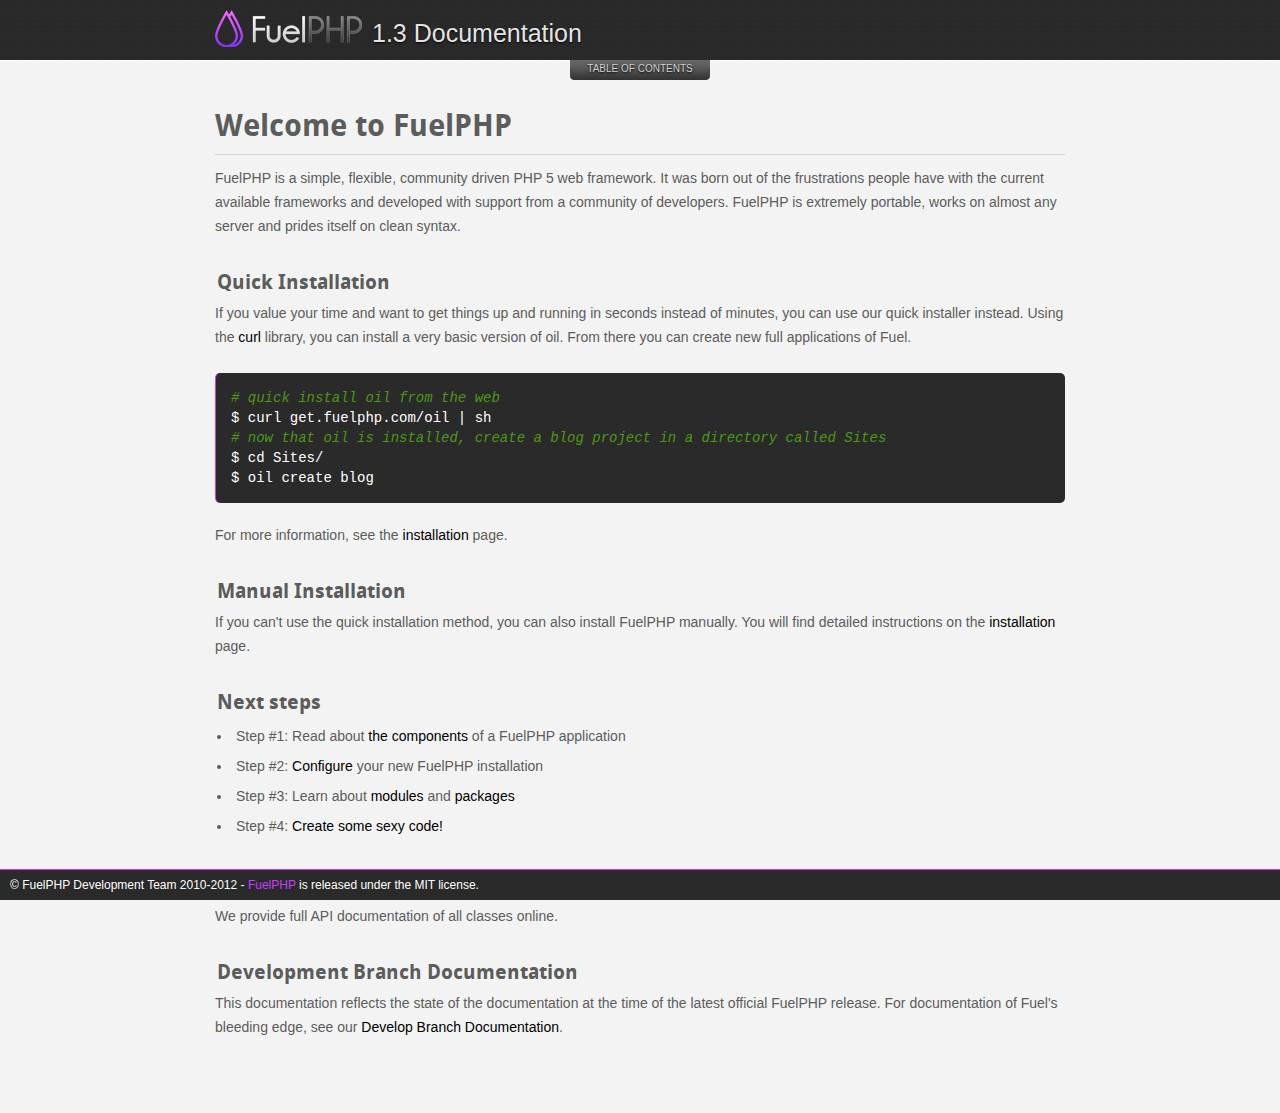
<file: docs/index.html>
<!doctype html>
<html lang="en">
<head>
	<meta charset="UTF-8">
	<meta name="viewport" content="width=device-width, initial-scale=1.0">
	<link rel="stylesheet" href="./assets/css/combined.css">
	<link rel="shortcut icon" href="./favicon.ico" />
 	<script src="http://www.google.com/jsapi" type="text/javascript"></script>
	<script type="text/javascript">
		var path = './';
	</script>
	<script src="./assets/js/combined.js"></script>
	<title>FuelPHP Documentation</title>
</head>
<body>
	<div id="container">
		<header id="header">
			<div class="table">
				<h1>
					<strong>FuelPHP, a PHP 5.3 Framework</strong>
					Documentation
				</h1>

				<form id="google_search">
					<p>
						<span id="search_clear">&nbsp;</span>
						<input type="submit" name="search_submit" id="search_submit" value="search" />
						<input type="text" value="" id="search_input" name="search_input" />
					</p>
				</form>
			</div>
			<nav>

				<div class="clear"></div>
			</nav>
			<a href="#" id="toc_handle">table of contents</a>
			<div class="clear"></div>
		</header>

		<div id="cse">
			<div id="cse_point"></div>
			<div id="cse_content"></div>
		</div>

		<div id="main">

			<h2>Welcome to FuelPHP</h2>

			<p>
				FuelPHP is a simple, flexible, community driven PHP 5 web framework. It was born out of the frustrations people have with the current available frameworks and developed
				with support from a community of developers. FuelPHP is extremely portable, works on almost any server and prides itself on clean syntax.
			</p>

			<h3 id="quick_install">Quick Installation</h3>

			<p>If you value your time and want to get things up and running in seconds instead of minutes, you can use our quick installer instead. Using the <a href="http://en.wikipedia.org/wiki/CURL">curl</a> library, you can install a very basic version of oil. From there you can create new full applications of Fuel.</p>

			<pre class="cli"><code># quick install oil from the web
$ curl get.fuelphp.com/oil | sh
# now that oil is installed, create a blog project in a directory called Sites
$ cd Sites/
$ oil create blog</code></pre>

			<p>
				For more information, see the <a href="installation/instructions.html#command">installation</a> page.
			</p>

			<h3 id="manual_install">Manual Installation</h3>

			<p>
				If you can't use the quick installation method, you can also install FuelPHP manually.
				You  will find detailed instructions on the <a href="installation/instructions.html#manual">installation</a> page.
			</p>

			<h3 id="next_steps">Next steps</h3>

			<ul>
				<li>Step #1: Read about <a href="general/mvc.html">the components</a> of a FuelPHP application</li>
				<li>Step #2: <a href="general/configuration.html">Configure</a> your new FuelPHP installation</li>
				<li>Step #3: Learn about <a href="general/modules.html">modules</a> and <a href="general/packages.html">packages</a></li>
				<li>Step #4: <a href="general/controllers/base.html">Create some sexy code!</a></li>
			</ul>

			<h3 id="api_docs">Class API Documentation</h3>

			<p>
				We provide full API documentation of all classes online.
			</p>

			<h3 id="dev_docs">Development Branch Documentation</h3>

			<p>
				This documentation reflects the state of the documentation at the time of the latest official FuelPHP release.
				For documentation of Fuel's bleeding edge, see our <a href="http://www.fuelphp.com/dev-docs">Develop Branch Documentation</a>.
			</p>

		</div>

		<footer>
			<p>
				&copy; FuelPHP Development Team 2010-2012 - <a href="http://fuelphp.com">FuelPHP</a> is released under the MIT license.
			</p>
		</footer>
	</div>
</body>
</html>
</file>
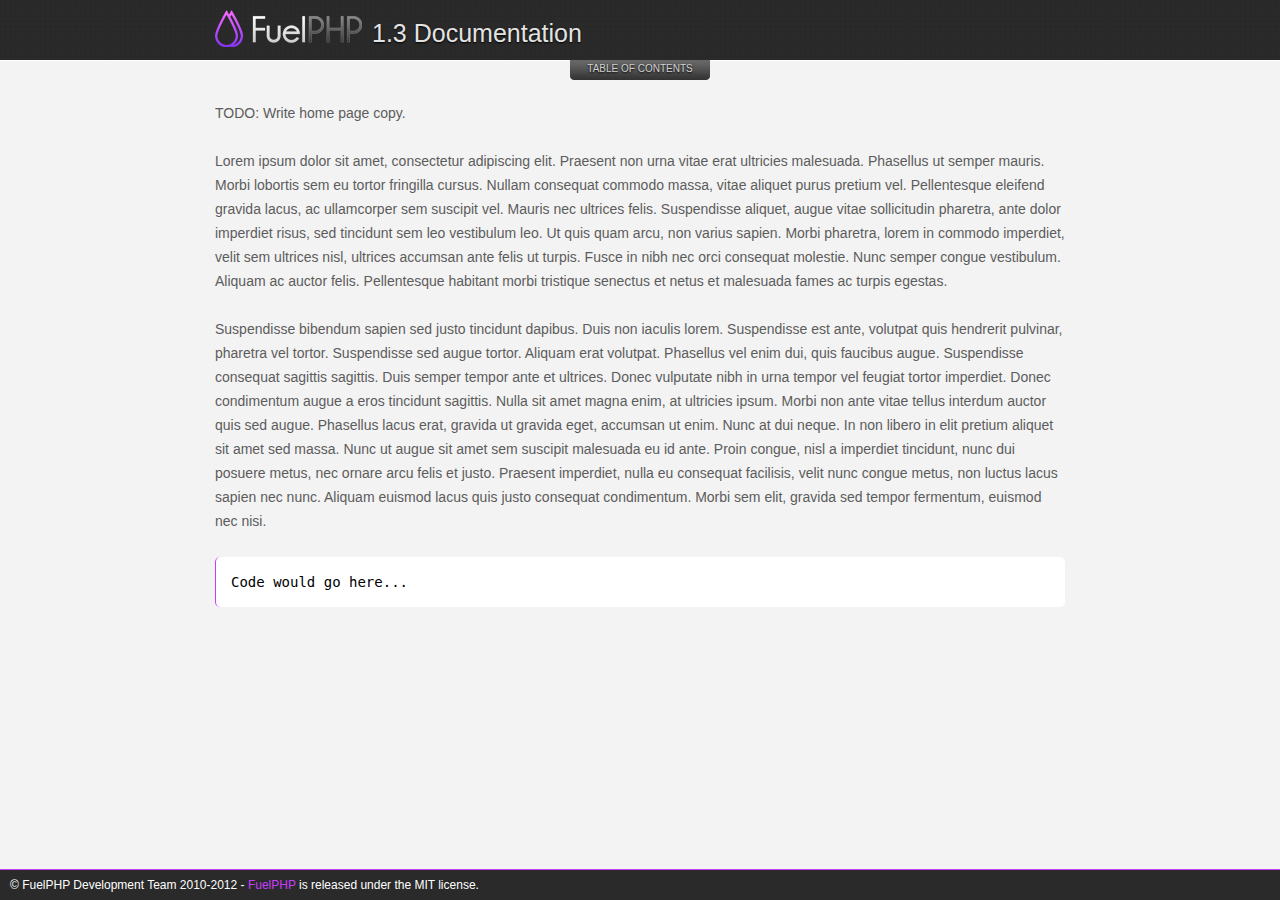
<file: docs/templates/index.html>
<!doctype html>
<html lang="en">
<head>
	<meta charset="UTF-8">
	<meta name="viewport" content="width=device-width, initial-scale=1.0">
	<link rel="stylesheet" href="./../assets/css/combined.css">
	<link rel="shortcut icon" href="./../favicon.ico" />
	<script src="http://www.google.com/jsapi" type="text/javascript"></script>
	<script type="text/javascript">
		var path = './../';
	</script>
	<script src="./../assets/js/combined.js"></script>
	<title>Template - FuelPHP Documentation</title>
</head>
<body>
	<div id="container">
		<header id="header">
			<div class="table">
				<h1>
					<strong>FuelPHP, a PHP 5.3 Framework</strong>
					Documentation
				</h1>

				<form id="google_search">
					<p>
						<span id="search_clear">&nbsp;</span>
						<input type="submit" name="search_submit" id="search_submit" value="search" />
						<input type="text" value="" id="search_input" name="search_input" />
					</p>
				</form>
			</div>
			<nav>

				<div class="clear"></div>
			</nav>
			<a href="#" id="toc_handle">table of contents</a>
			<div class="clear"></div>
		</header>

		<div id="cse">
			<div id="cse_point"></div>
			<div id="cse_content"></div>
		</div>

		<div id="main">

			<p>TODO: Write home page copy.</p>

			<p>Lorem ipsum dolor sit amet, consectetur adipiscing elit. Praesent non urna vitae erat ultricies malesuada. Phasellus ut semper mauris. Morbi lobortis sem eu tortor fringilla cursus. Nullam consequat commodo massa, vitae aliquet purus pretium vel. Pellentesque eleifend gravida lacus, ac ullamcorper sem suscipit vel. Mauris nec ultrices felis. Suspendisse aliquet, augue vitae sollicitudin pharetra, ante dolor imperdiet risus, sed tincidunt sem leo vestibulum leo. Ut quis quam arcu, non varius sapien. Morbi pharetra, lorem in commodo imperdiet, velit sem ultrices nisl, ultrices accumsan ante felis ut turpis. Fusce in nibh nec orci consequat molestie. Nunc semper congue vestibulum. Aliquam ac auctor felis. Pellentesque habitant morbi tristique senectus et netus et malesuada fames ac turpis egestas.</p>

			<p>Suspendisse bibendum sapien sed justo tincidunt dapibus. Duis non iaculis lorem. Suspendisse est ante, volutpat quis hendrerit pulvinar, pharetra vel tortor. Suspendisse sed augue tortor. Aliquam erat volutpat. Phasellus vel enim dui, quis faucibus augue. Suspendisse consequat sagittis sagittis. Duis semper tempor ante et ultrices. Donec vulputate nibh in urna tempor vel feugiat tortor imperdiet. Donec condimentum augue a eros tincidunt sagittis. Nulla sit amet magna enim, at ultricies ipsum. Morbi non ante vitae tellus interdum auctor quis sed augue. Phasellus lacus erat, gravida ut gravida eget, accumsan ut enim. Nunc at dui neque. In non libero in elit pretium aliquet sit amet sed massa. Nunc ut augue sit amet sem suscipit malesuada eu id ante. Proin congue, nisl a imperdiet tincidunt, nunc dui posuere metus, nec ornare arcu felis et justo. Praesent imperdiet, nulla eu consequat facilisis, velit nunc congue metus, non luctus lacus sapien nec nunc. Aliquam euismod lacus quis justo consequat condimentum. Morbi sem elit, gravida sed tempor fermentum, euismod nec nisi.</p>

			<pre><code>Code would go here...</code></pre>

		</div>

		<footer>
			<p>
				&copy; FuelPHP Development Team 2010-2012 - <a href="http://fuelphp.com">FuelPHP</a> is released under the MIT license.
			</p>
		</footer>
	</div>
</body>
</html>
</file>
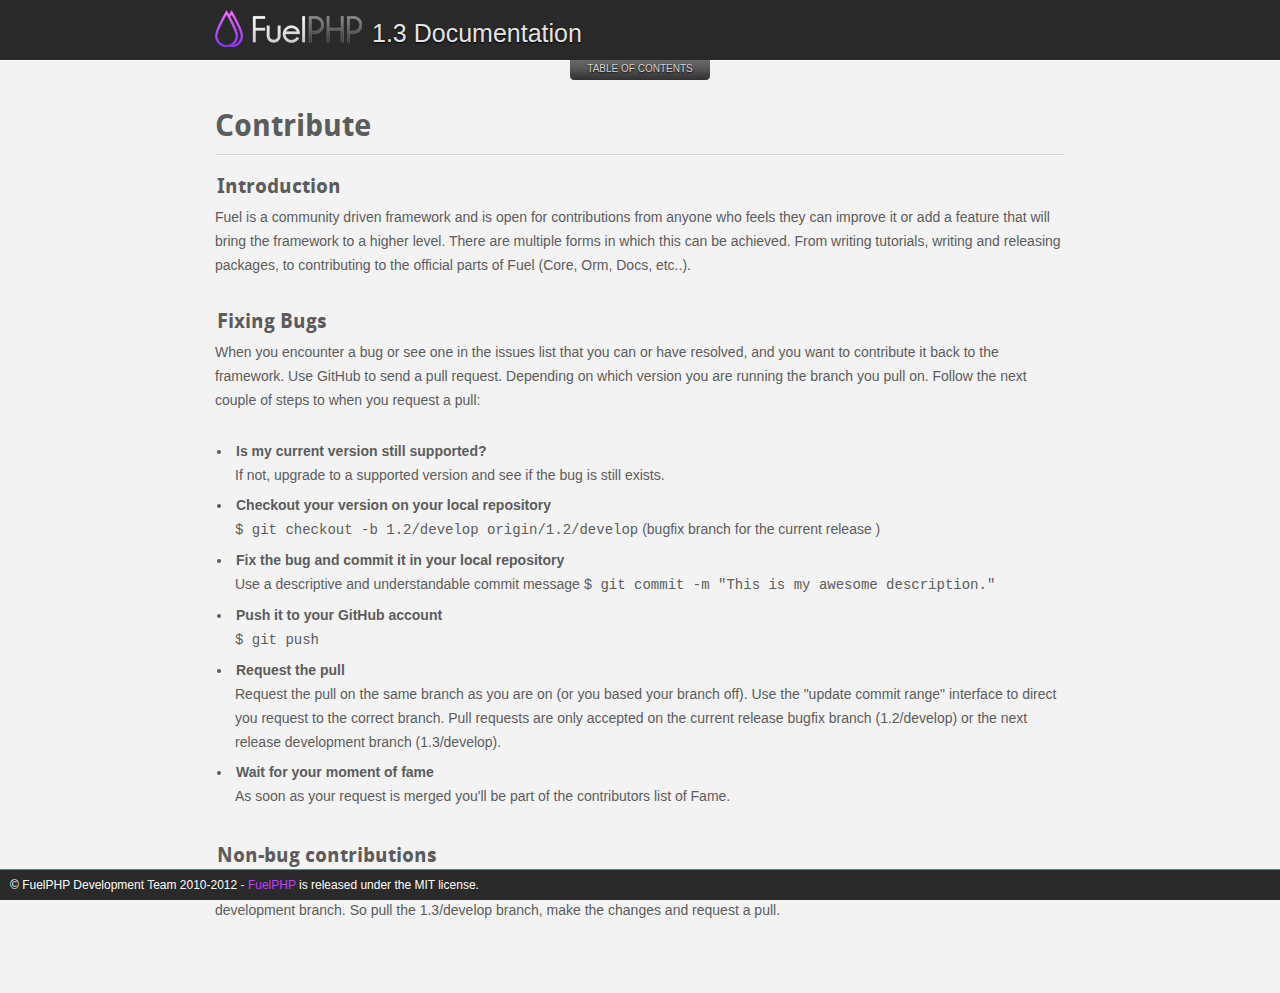
<file: docs/contribute.html>
<!doctype html>
<html lang="en">
<head>
	<meta charset="UTF-8">
	<meta name="viewport" content="width=device-width, initial-scale=1.0">
	<link rel="stylesheet" href="./assets/css/combined.css">
	<link rel="shortcut icon" href="./favicon.ico" />
	<script src="http://www.google.com/jsapi" type="text/javascript"></script>
	<script type="text/javascript">
		var path = './';
	</script>
	<script src="./assets/js/combined.js"></script>
	<title>Contribute - FuelPHP Documentation</title>
</head>
<body>
	<div id="container">
		<header id="header">
			<div class="table">
				<h1>
					<strong>FuelPHP, a PHP 5.3 Framework</strong>
					Documentation
				</h1>

				<form id="google_search">
					<p>
						<span id="search_clear">&nbsp;</span>
						<input type="submit" name="search_submit" id="search_submit" value="search" />
						<input type="text" value="" id="search_input" name="search_input" />
					</p>
				</form>
			</div>
			<nav>

				<div class="clear"></div>
			</nav>
			<a href="#" id="toc_handle">table of contents</a>
			<div class="clear"></div>
		</header>

		<div id="cse">
			<div id="cse_point"></div>
			<div id="cse_content"></div>
		</div>

		<div id="main">

			<h2>Contribute</h2>

			<h3 id="introduction">Introduction</h3>

			<p>
				Fuel is a community driven framework and is open for contributions from anyone who feels they
				can improve it or add a feature that will bring the framework to a higher level. There
				are multiple forms in which this can be achieved. From writing tutorials, writing and
				releasing packages, to contributing to the official parts of Fuel (Core, Orm, Docs, etc..).
			</p>

			<h3 id="fixing_bugs">Fixing Bugs</h3>

			<p>
				When you encounter a bug or see one in the issues list that you can or have resolved,
				and you want to contribute it back to the framework. Use GitHub to send a pull request.
				Depending on which version you are running the branch you pull on. Follow the next couple
				of steps to when you request a pull:
			</p>

			<ul>
				<li>
					<strong>Is my current version still supported?</strong><br/>
					If not, upgrade to a supported version and see if the bug is still exists.
				</li>
				<li>
					<strong>Checkout your version on your local repository</strong><br/>
					<code class="cli">$ git checkout -b 1.2/develop origin/1.2/develop</code> (bugfix branch for the current release )
				</li>
				<li>
					<strong>Fix the bug and commit it in your local repository</strong><br/>
					Use a descriptive and understandable commit message
					<code class="cli">$ git commit -m "This is my awesome description."</code>
				</li>
				<li>
					<strong>Push it to your GitHub account</strong><br/>
					<code class="cli">$ git push</code>
				</li>
				<li>
					<strong>Request the pull</strong><br/>
					Request the pull on the same branch as you are on (or you based your branch off).
					Use the "update commit range" interface to direct you request to the correct branch.
					Pull requests are only accepted on the current release bugfix branch (1.2/develop) or the next release development branch (1.3/develop).
				</li>
				<li>
					<strong>Wait for your moment of fame</strong><br/>
					As soon as your request is merged you'll be part of the contributors list of Fame.
				</li>
			</ul>

			<h3 id="enhancements">Non-bug contributions</h3>

			<p>
				Non-bug contributions are new features, optimizations and all other alterations. All of these request must be made on the
				latest development branch. So pull the 1.3/develop branch, make the changes and request a pull.
			</p>

		</div>

		<footer>
			<p>
				&copy; FuelPHP Development Team 2010-2012 - <a href="http://fuelphp.com">FuelPHP</a> is released under the MIT license.
			</p>
		</footer>
	</div>
</body>
</html>
</file>
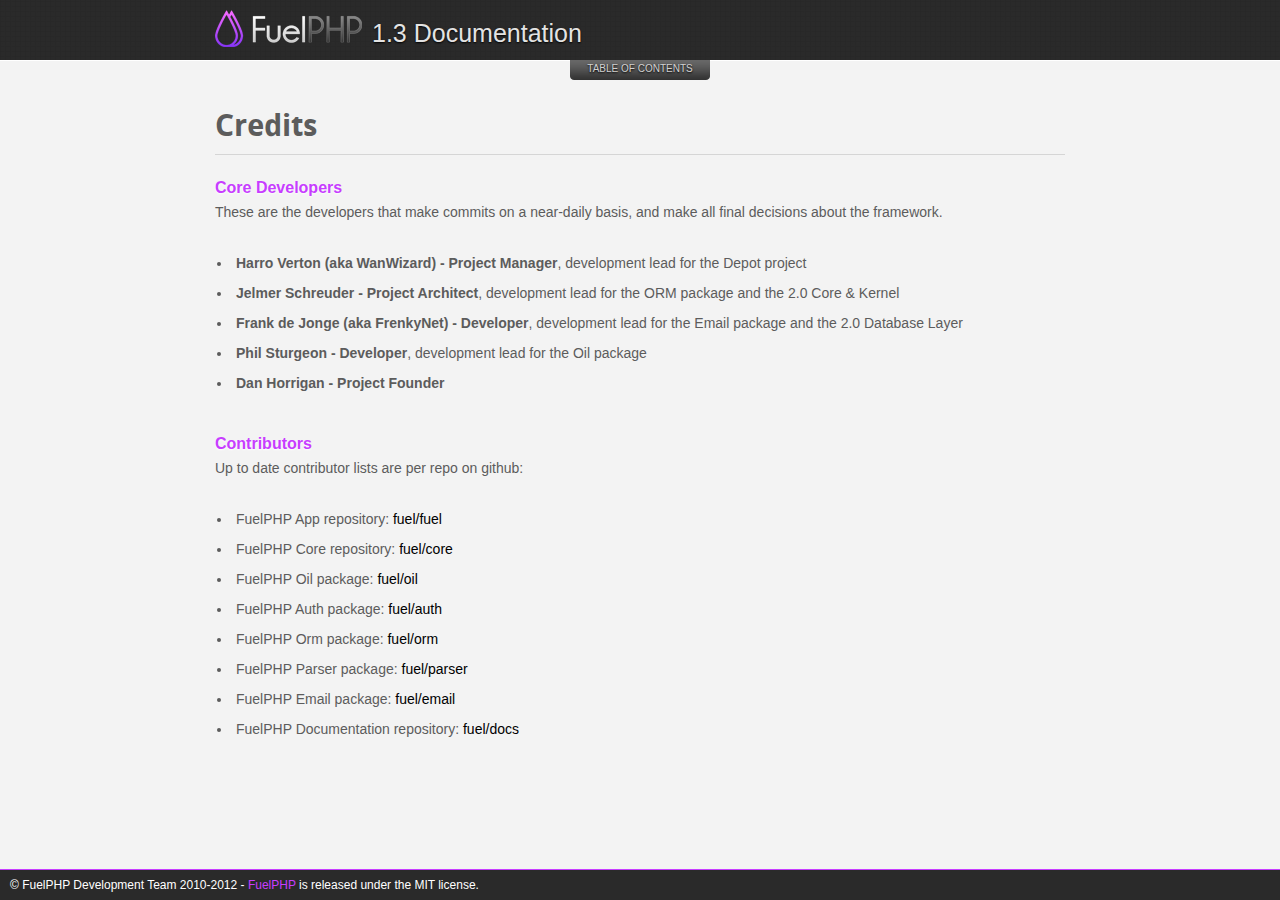
<file: docs/credits.html>
<!doctype html>
<html lang="en">
<head>
	<meta charset="UTF-8">
	<meta name="viewport" content="width=device-width, initial-scale=1.0">
	<link rel="stylesheet" href="./assets/css/combined.css">
	<link rel="shortcut icon" href="./favicon.ico" />
	<script src="http://www.google.com/jsapi" type="text/javascript"></script>
	<script type="text/javascript">
		var path = './';
	</script>
	<script src="./assets/js/combined.js"></script>
	<title>Credits - FuelPHP Documentation</title>
</head>
<body>
	<div id="container">
		<header id="header">
			<div class="table">
				<h1>
					<strong>FuelPHP, a PHP 5.3 Framework</strong>
					Documentation
				</h1>

				<form id="google_search">
					<p>
						<span id="search_clear">&nbsp;</span>
						<input type="submit" name="search_submit" id="search_submit" value="search" />
						<input type="text" value="" id="search_input" name="search_input" />
					</p>
				</form>
			</div>
			<nav>

				<div class="clear"></div>
			</nav>
			<a href="#" id="toc_handle">table of contents</a>
			<div class="clear"></div>
		</header>

		<div id="cse">
			<div id="cse_point"></div>
			<div id="cse_content"></div>
		</div>

		<div id="main">

			<h2>Credits</h2>
			<h5 id="core_developers">Core Developers</h5>
			<p>These are the developers that make commits on a near-daily basis, and make all final decisions about the framework.</p>
			<ul>
				<li><strong>Harro Verton (aka WanWizard) - Project Manager</strong>, development lead for the Depot project</li>
				<li><strong>Jelmer Schreuder - Project Architect</strong>, development lead for the ORM package and the 2.0 Core &amp; Kernel</li>
				<li><strong>Frank de Jonge (aka FrenkyNet) - Developer</strong>, development lead for the Email package and the 2.0 Database Layer</li>
				<li><strong>Phil Sturgeon - Developer</strong>, development lead for the Oil package</li>
				<li><strong>Dan Horrigan - Project Founder</strong></li>
			</ul>
			<h5 id="contributors">Contributors</h5>
			<p>Up to date contributor lists are per repo on github:</p>
			<ul>
				<li>FuelPHP App repository: <a href="https://github.com/fuel/fuel/contributors">fuel/fuel</a></li>
				<li>FuelPHP Core repository: <a href="https://github.com/fuel/core/contributors">fuel/core</a></li>
				<li>FuelPHP Oil package: <a href="https://github.com/fuel/oil/contributors">fuel/oil</a></li>
				<li>FuelPHP Auth package: <a href="https://github.com/fuel/auth/contributors">fuel/auth</a></li>
				<li>FuelPHP Orm package: <a href="https://github.com/fuel/orm/contributors">fuel/orm</a></li>
				<li>FuelPHP Parser package: <a href="https://github.com/fuel/parser/contributors">fuel/parser</a></li>
				<li>FuelPHP Email package: <a href="https://github.com/fuel/email/contributors">fuel/email</a></li>
				<li>FuelPHP Documentation repository: <a href="https://github.com/fuel/docs/contributors">fuel/docs</a></li>
			</ul>

		</div>

		<footer>
			<p>
				&copy; FuelPHP Development Team 2010-2012 - <a href="http://fuelphp.com">FuelPHP</a> is released under the MIT license.
			</p>
		</footer>
	</div>
</body>
</html>
</file>
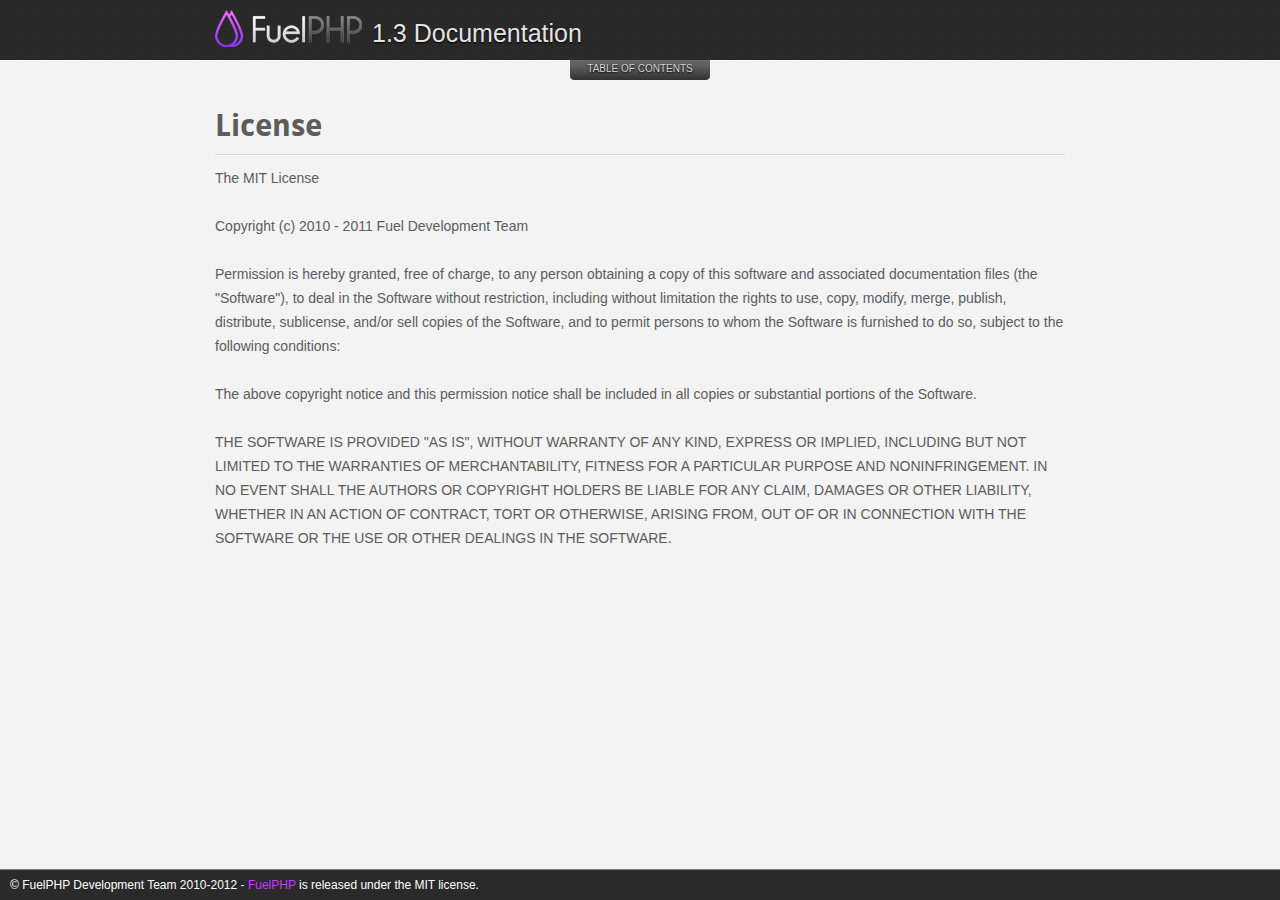
<file: docs/license.html>
<!doctype html>
<html lang="en">
<head>
	<meta charset="UTF-8">
	<meta name="viewport" content="width=device-width, initial-scale=1.0">
	<link rel="stylesheet" href="./assets/css/combined.css">
	<link rel="shortcut icon" href="./favicon.ico" />
	<script src="http://www.google.com/jsapi" type="text/javascript"></script>
	<script type="text/javascript">
		var path = './';
	</script>
	<script src="./assets/js/combined.js"></script>
	<title>License - FuelPHP Documentation</title>
</head>
<body>
	<div id="container">
		<header id="header">
			<div class="table">
				<h1>
					<strong>FuelPHP, a PHP 5.3 Framework</strong>
					Documentation
				</h1>

				<form id="google_search">
					<p>
						<span id="search_clear">&nbsp;</span>
						<input type="submit" name="search_submit" id="search_submit" value="search" />
						<input type="text" value="" id="search_input" name="search_input" />
					</p>
				</form>
			</div>
			<nav>

				<div class="clear"></div>
			</nav>
			<a href="#" id="toc_handle">table of contents</a>
			<div class="clear"></div>
		</header>

		<div id="cse">
			<div id="cse_point"></div>
			<div id="cse_content"></div>
		</div>

		<div id="main">

			<h2>License</h2>

			<p>The MIT License</p>

			<p>Copyright (c) 2010 - 2011 Fuel Development Team</p>

			<p>
				Permission is hereby granted, free of charge, to any person obtaining a copy
				of this software and associated documentation files (the "Software"), to deal
				in the Software without restriction, including without limitation the rights
				to use, copy, modify, merge, publish, distribute, sublicense, and/or sell
				copies of the Software, and to permit persons to whom the Software is
				furnished to do so, subject to the following conditions:
			</p>

			<p>
				The above copyright notice and this permission notice shall be included in
				all copies or substantial portions of the Software.
			</p>

			<p>
				THE SOFTWARE IS PROVIDED "AS IS", WITHOUT WARRANTY OF ANY KIND, EXPRESS OR
				IMPLIED, INCLUDING BUT NOT LIMITED TO THE WARRANTIES OF MERCHANTABILITY,
				FITNESS FOR A PARTICULAR PURPOSE AND NONINFRINGEMENT. IN NO EVENT SHALL THE
				AUTHORS OR COPYRIGHT HOLDERS BE LIABLE FOR ANY CLAIM, DAMAGES OR OTHER
				LIABILITY, WHETHER IN AN ACTION OF CONTRACT, TORT OR OTHERWISE, ARISING FROM,
				OUT OF OR IN CONNECTION WITH THE SOFTWARE OR THE USE OR OTHER DEALINGS IN
				THE SOFTWARE.
			</p>

		</div>

		<footer>
			<p>
				&copy; FuelPHP Development Team 2010-2012 - <a href="http://fuelphp.com">FuelPHP</a> is released under the MIT license.
			</p>
		</footer>
	</div>
</body>
</html>
</file>
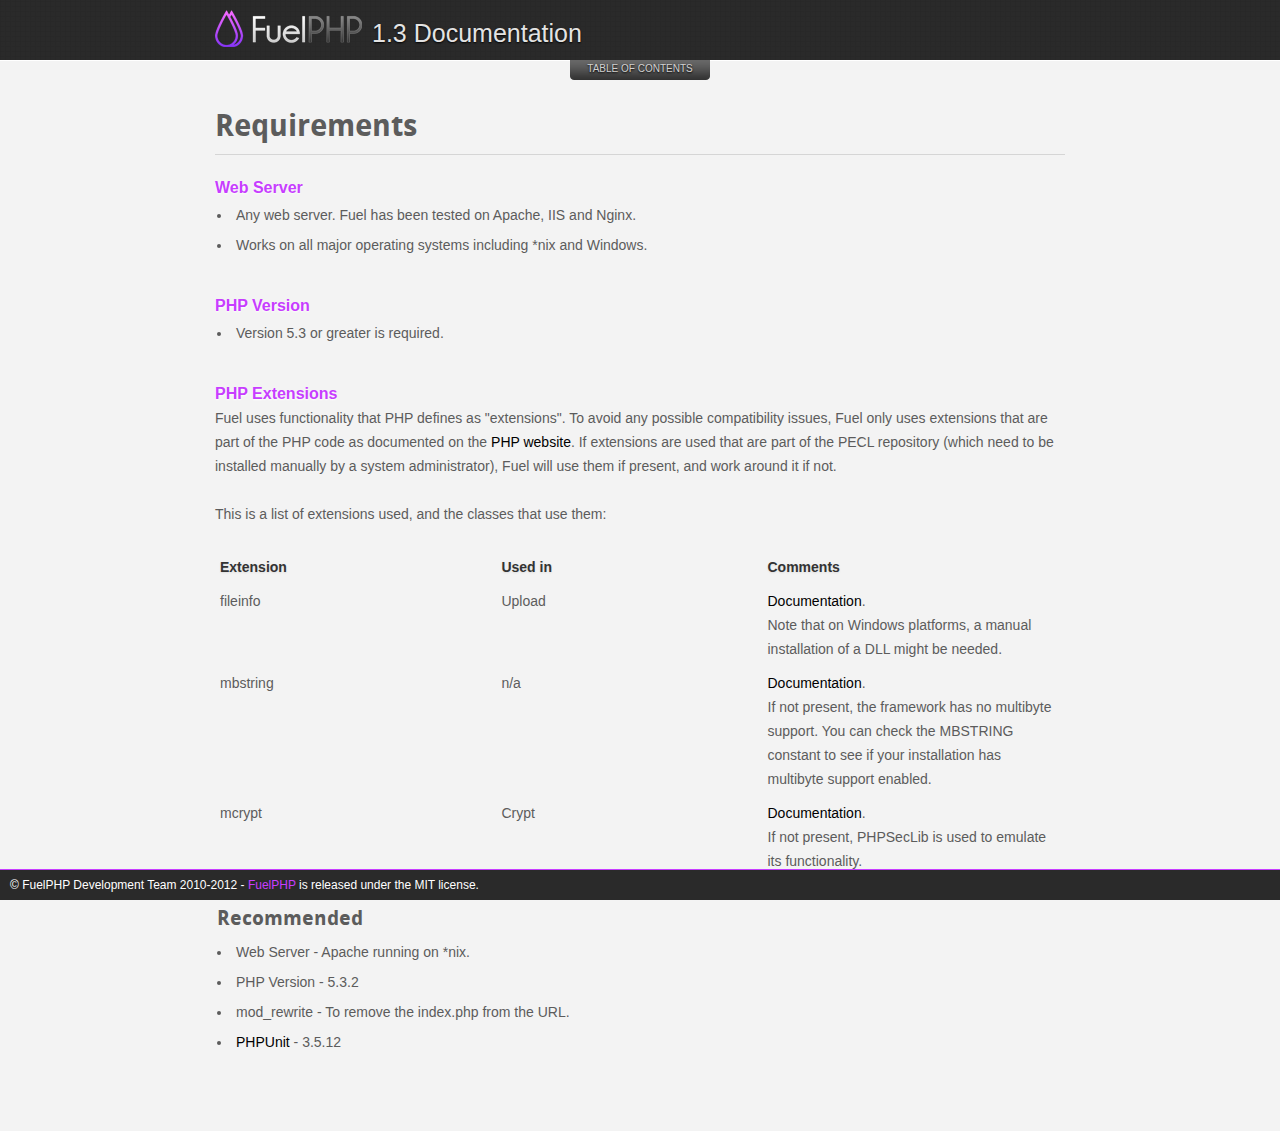
<file: docs/requirements.html>
<!doctype html>
<html lang="en">
<head>
	<meta charset="UTF-8">
	<meta name="viewport" content="width=device-width, initial-scale=1.0">
	<link rel="stylesheet" href="./assets/css/combined.css">
	<link rel="shortcut icon" href="./favicon.ico" />
	<script src="http://www.google.com/jsapi" type="text/javascript"></script>
	<script type="text/javascript">
		var path = './';
	</script>
	<script src="./assets/js/combined.js"></script>
	<title>Requirements - FuelPHP Documentation</title>
</head>
<body>
	<div id="container">
		<header id="header">
			<div class="table">
				<h1>
					<strong>FuelPHP, a PHP 5.3 Framework</strong>
					Documentation
				</h1>

				<form id="google_search">
					<p>
						<span id="search_clear">&nbsp;</span>
						<input type="submit" name="search_submit" id="search_submit" value="search" />
						<input type="text" value="" id="search_input" name="search_input" />
					</p>
				</form>
			</div>
			<nav>

				<div class="clear"></div>
			</nav>
			<a href="#" id="toc_handle">table of contents</a>
			<div class="clear"></div>
		</header>

		<div id="cse">
			<div id="cse_point"></div>
			<div id="cse_content"></div>
		</div>

		<div id="main">

			<h2>Requirements</h2>
			<h5 id="web_server">Web Server</h5>
			<ul>
				<li>Any web server.  Fuel has been tested on Apache, IIS and Nginx.</li>
				<li>Works on all major operating systems including *nix and Windows.</li>
			</ul>
			<h5 id="php_version">PHP Version</h5>
			<ul>
				<li>Version 5.3 or greater is required.</li>
			</ul>
			<h5 id="php_extensions">PHP Extensions</h5>
			<p>
				Fuel uses functionality that PHP defines as "extensions". To avoid any possible compatibility issues, Fuel only uses extensions that
				are part of the PHP code as documented on the <a href="http://php.net">PHP website</a>. If extensions are used that are part of the
				PECL repository (which need to be installed manually by a system administrator), Fuel will use them if present, and work around it if not.
			</p>
			<p>This is a list of extensions used, and the classes that use them:</p>
			<table class="config valign">
				<tbody>
					<tr>
						<th class="small">Extension</th>
						<th class="small">Used in</th>
						<th>Comments</th>
					</tr>
					<tr>
						<td>fileinfo</td>
						<td>Upload</td>
						<td><a href="http://php.net/manual/en/book.fileinfo.php">Documentation</a>.<br />
						Note that on Windows platforms, a manual installation of a DLL might be needed.</td>
					</tr>
					<tr>
						<td>mbstring</td>
						<td>n/a</td>
						<td><a href="http://php.net/manual/en/book.mbstring.php">Documentation</a>.<br />
						If not present, the framework has no multibyte support. You can check the MBSTRING constant to see if your installation has multibyte support enabled.</td>
					</tr>
					<tr>
						<td>mcrypt</td>
						<td>Crypt</td>
						<td><a href="http://php.net/manual/en/book.mcrypt.php">Documentation</a>.<br />
						If not present, PHPSecLib is used to emulate its functionality.</td>
					</tr>
				</tbody>
			</table>

			<h3 id="recommended">Recommended</h3>
			<ul>
				<li>Web Server - Apache running on *nix.</li>
				<li>PHP Version - 5.3.2</li>
				<li>mod_rewrite - To remove the index.php from the URL.</li>
				<li><a href="http://www.phpunit.de/manual/current/en/index.html">PHPUnit</a> - 3.5.12</li>
			</ul>

		</div>

		<footer>
			<p>
				&copy; FuelPHP Development Team 2010-2012 - <a href="http://fuelphp.com">FuelPHP</a> is released under the MIT license.
			</p>
		</footer>
	</div>
</body>
</html>
</file>
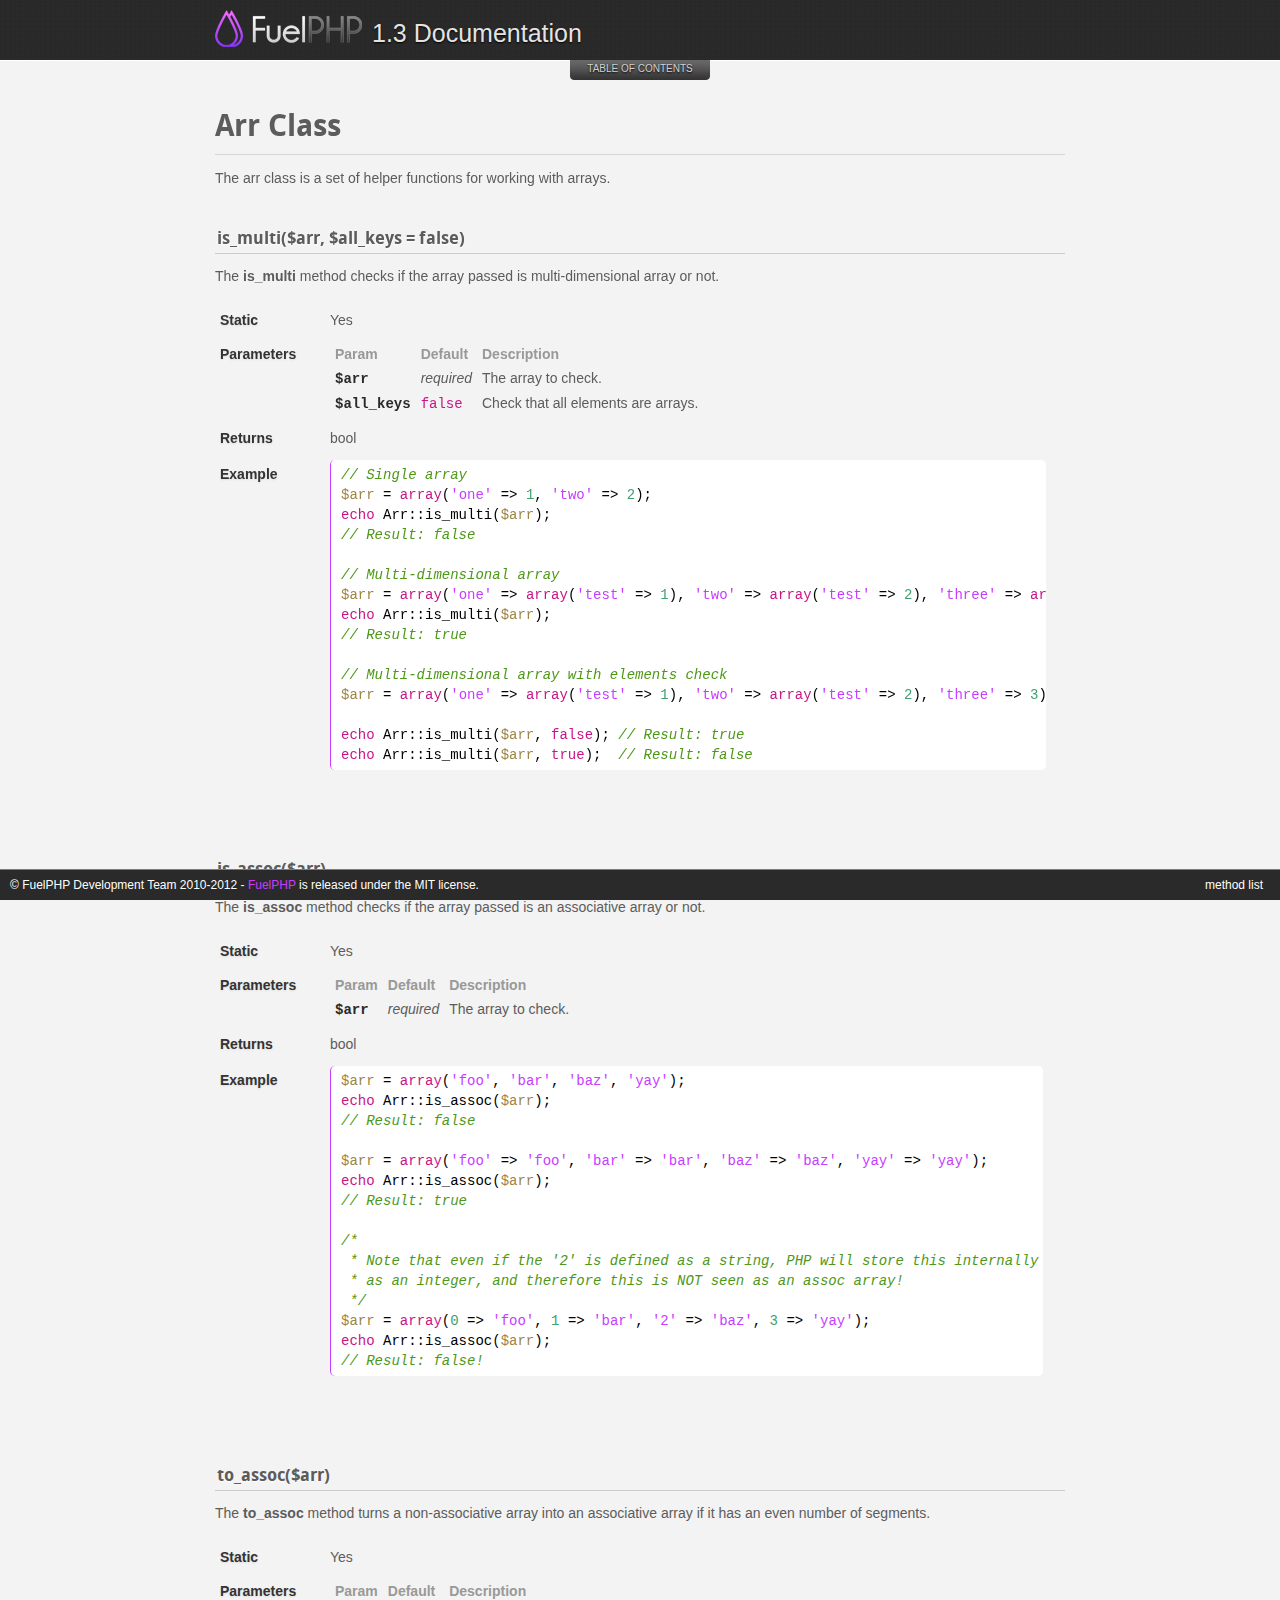
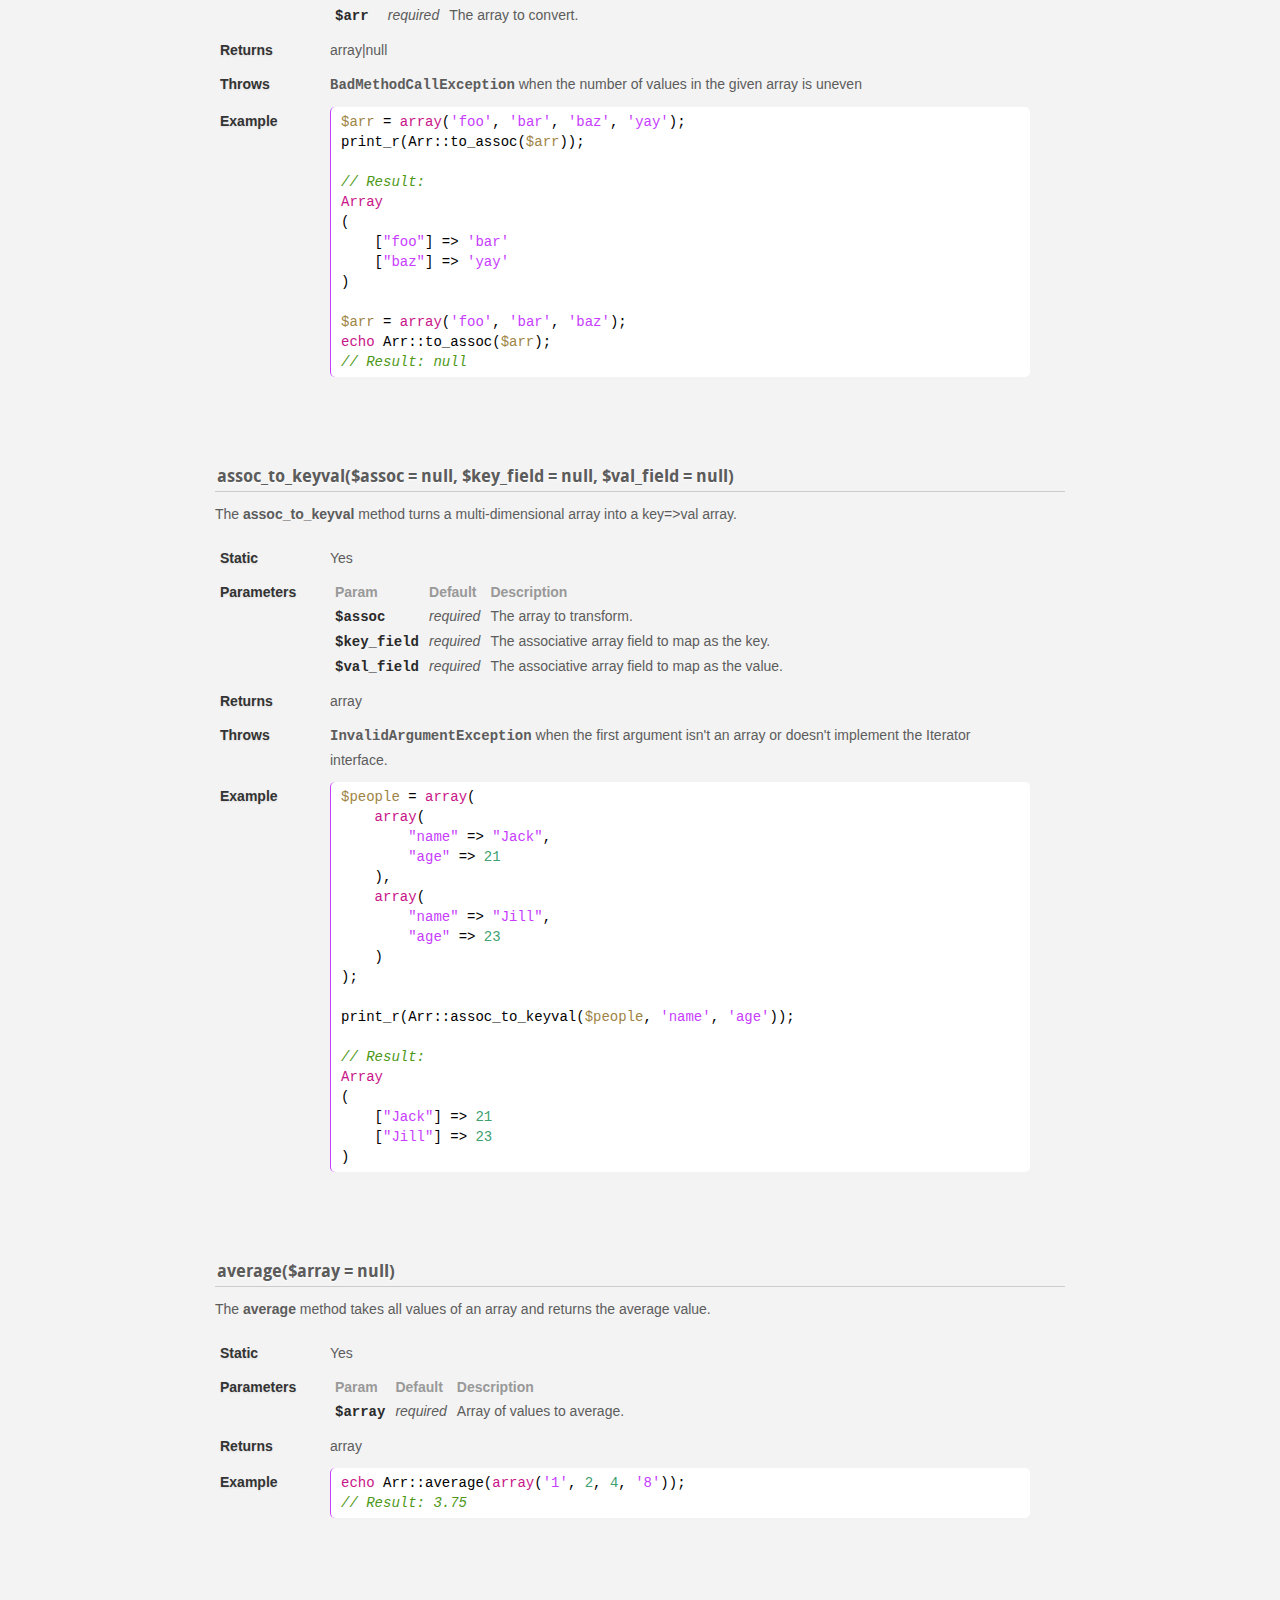
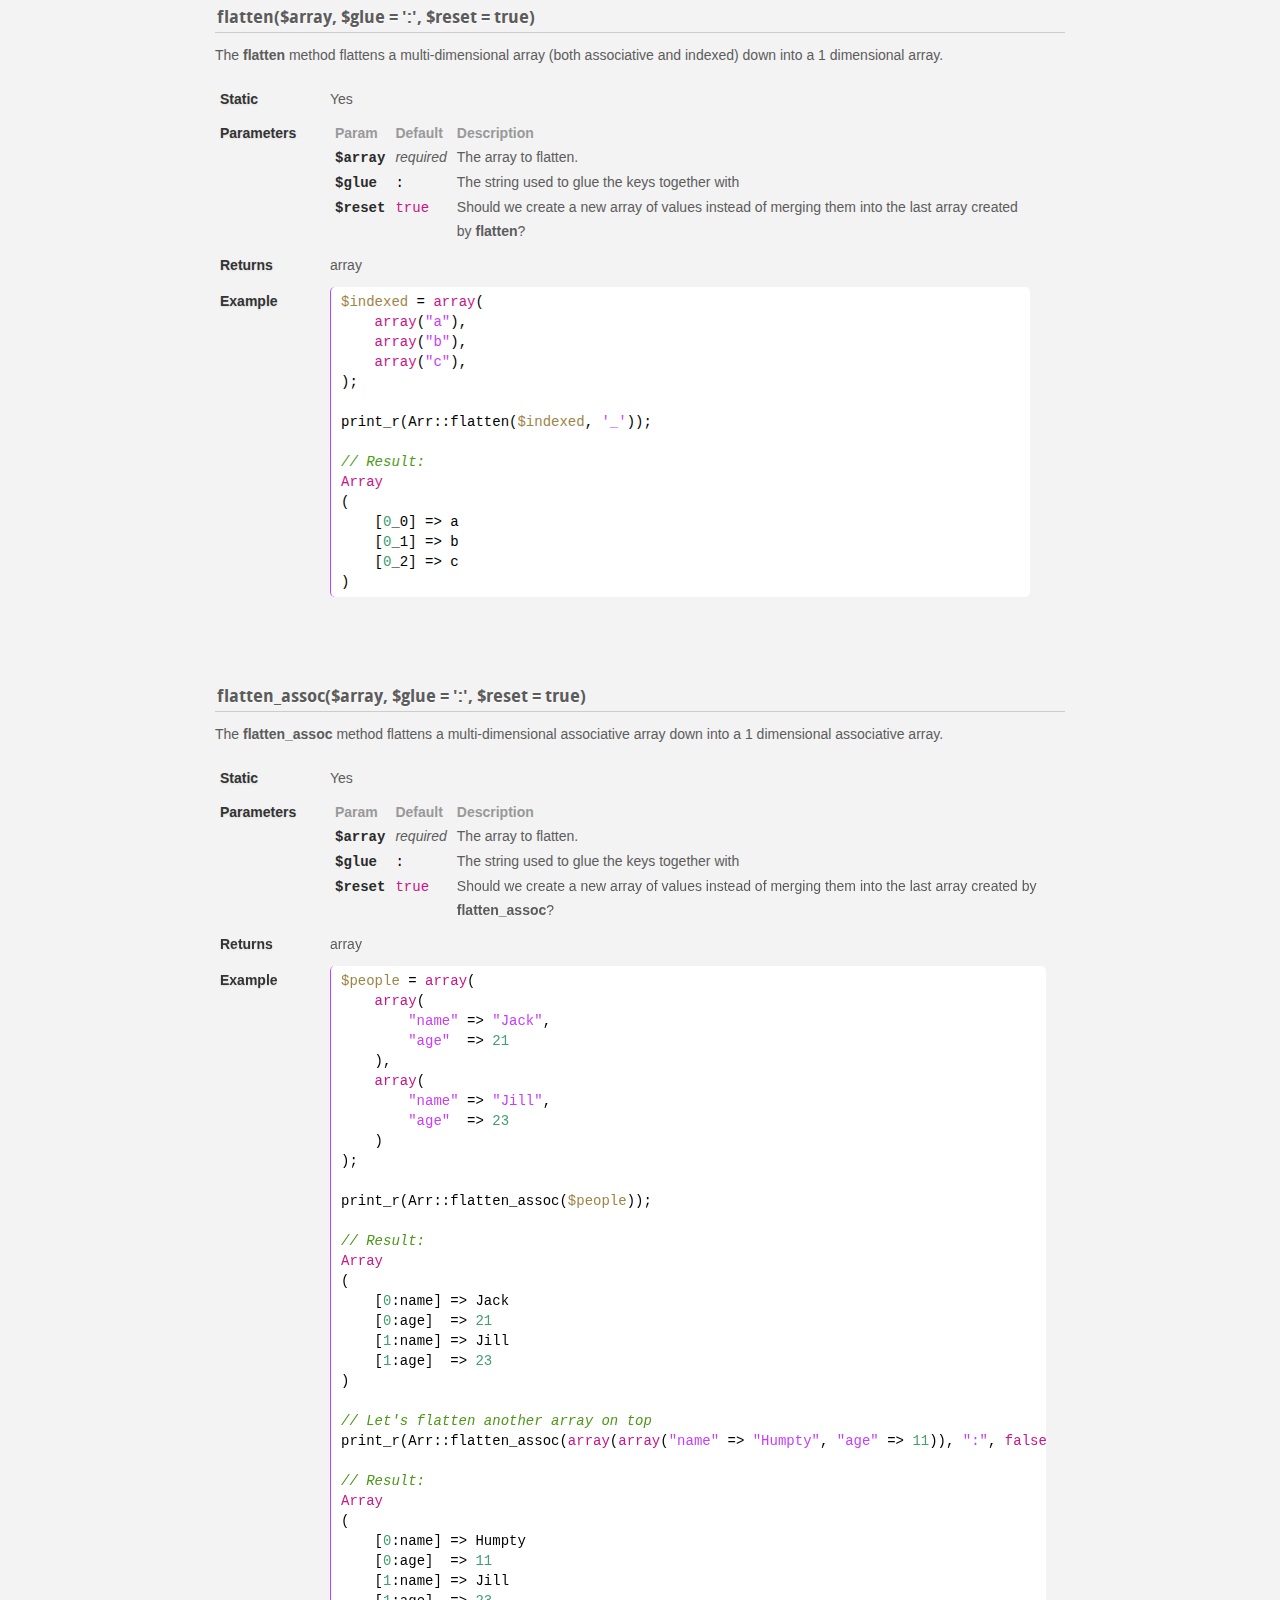
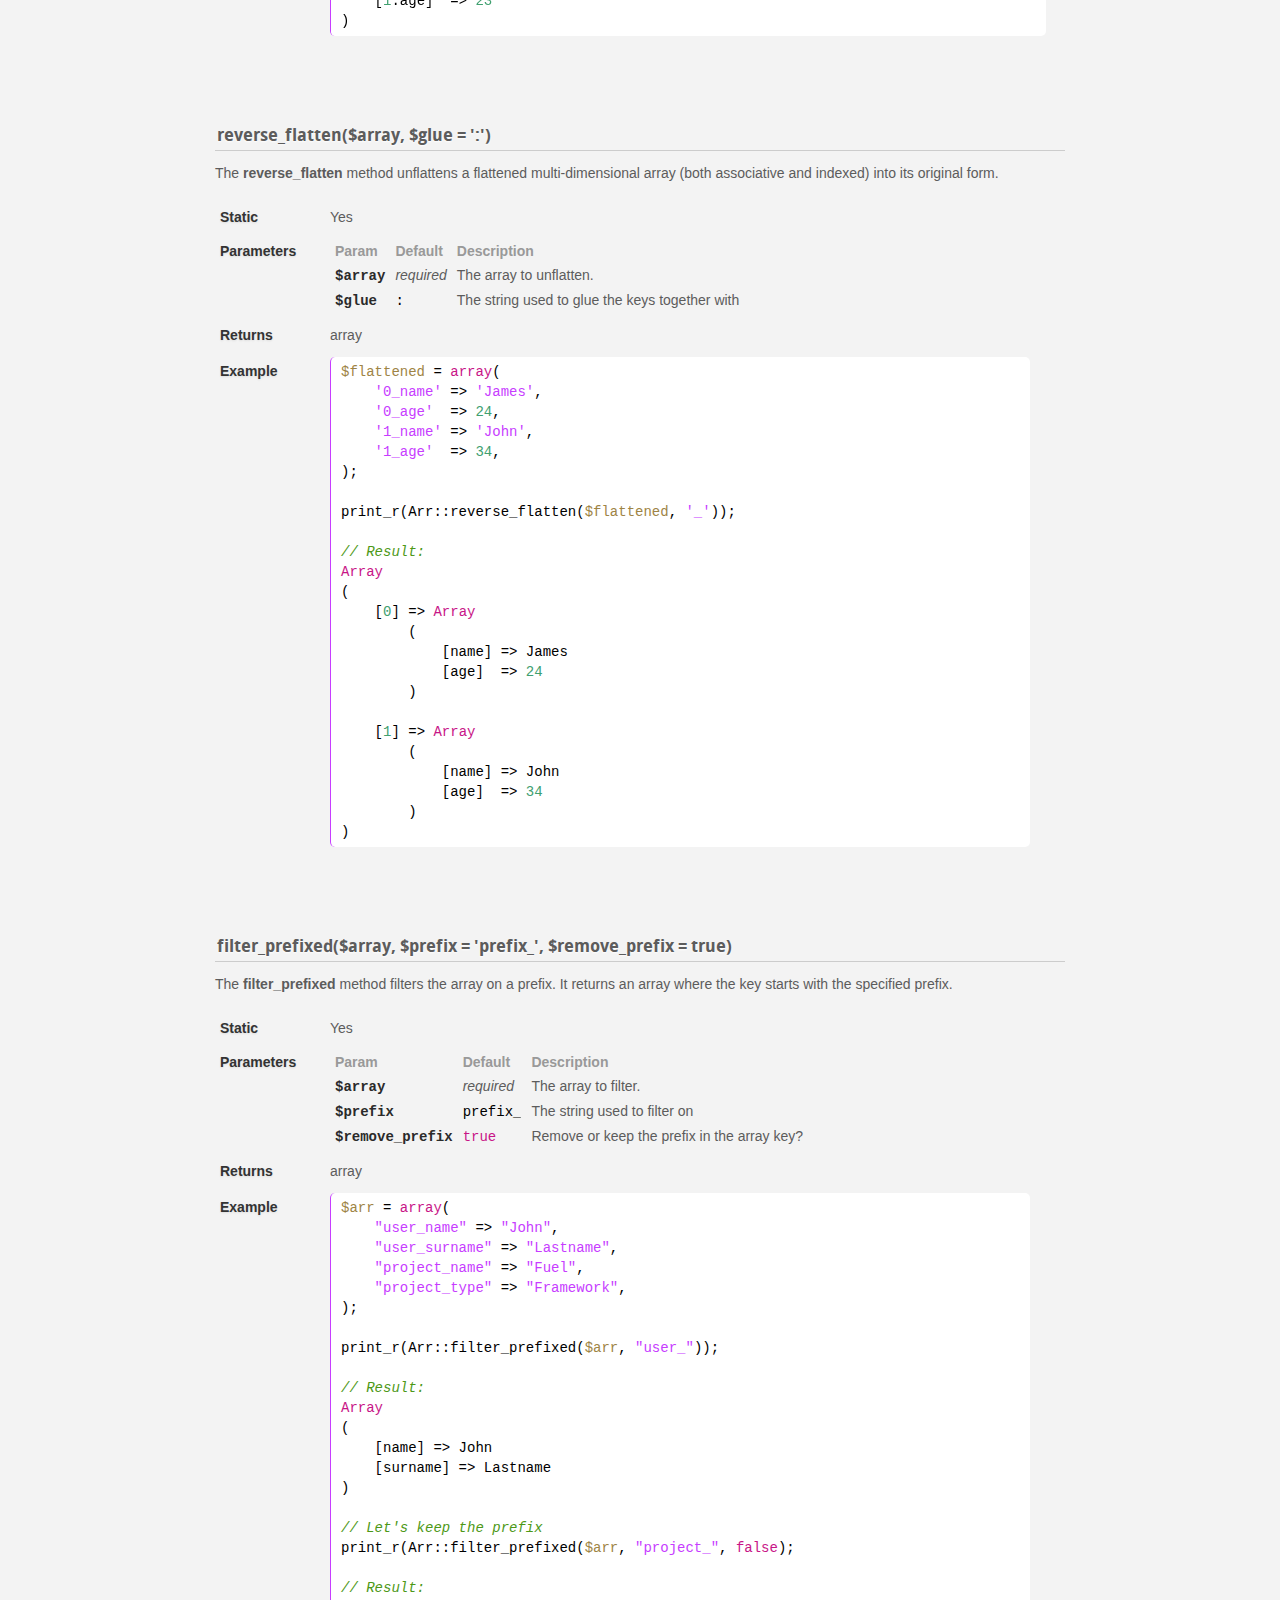
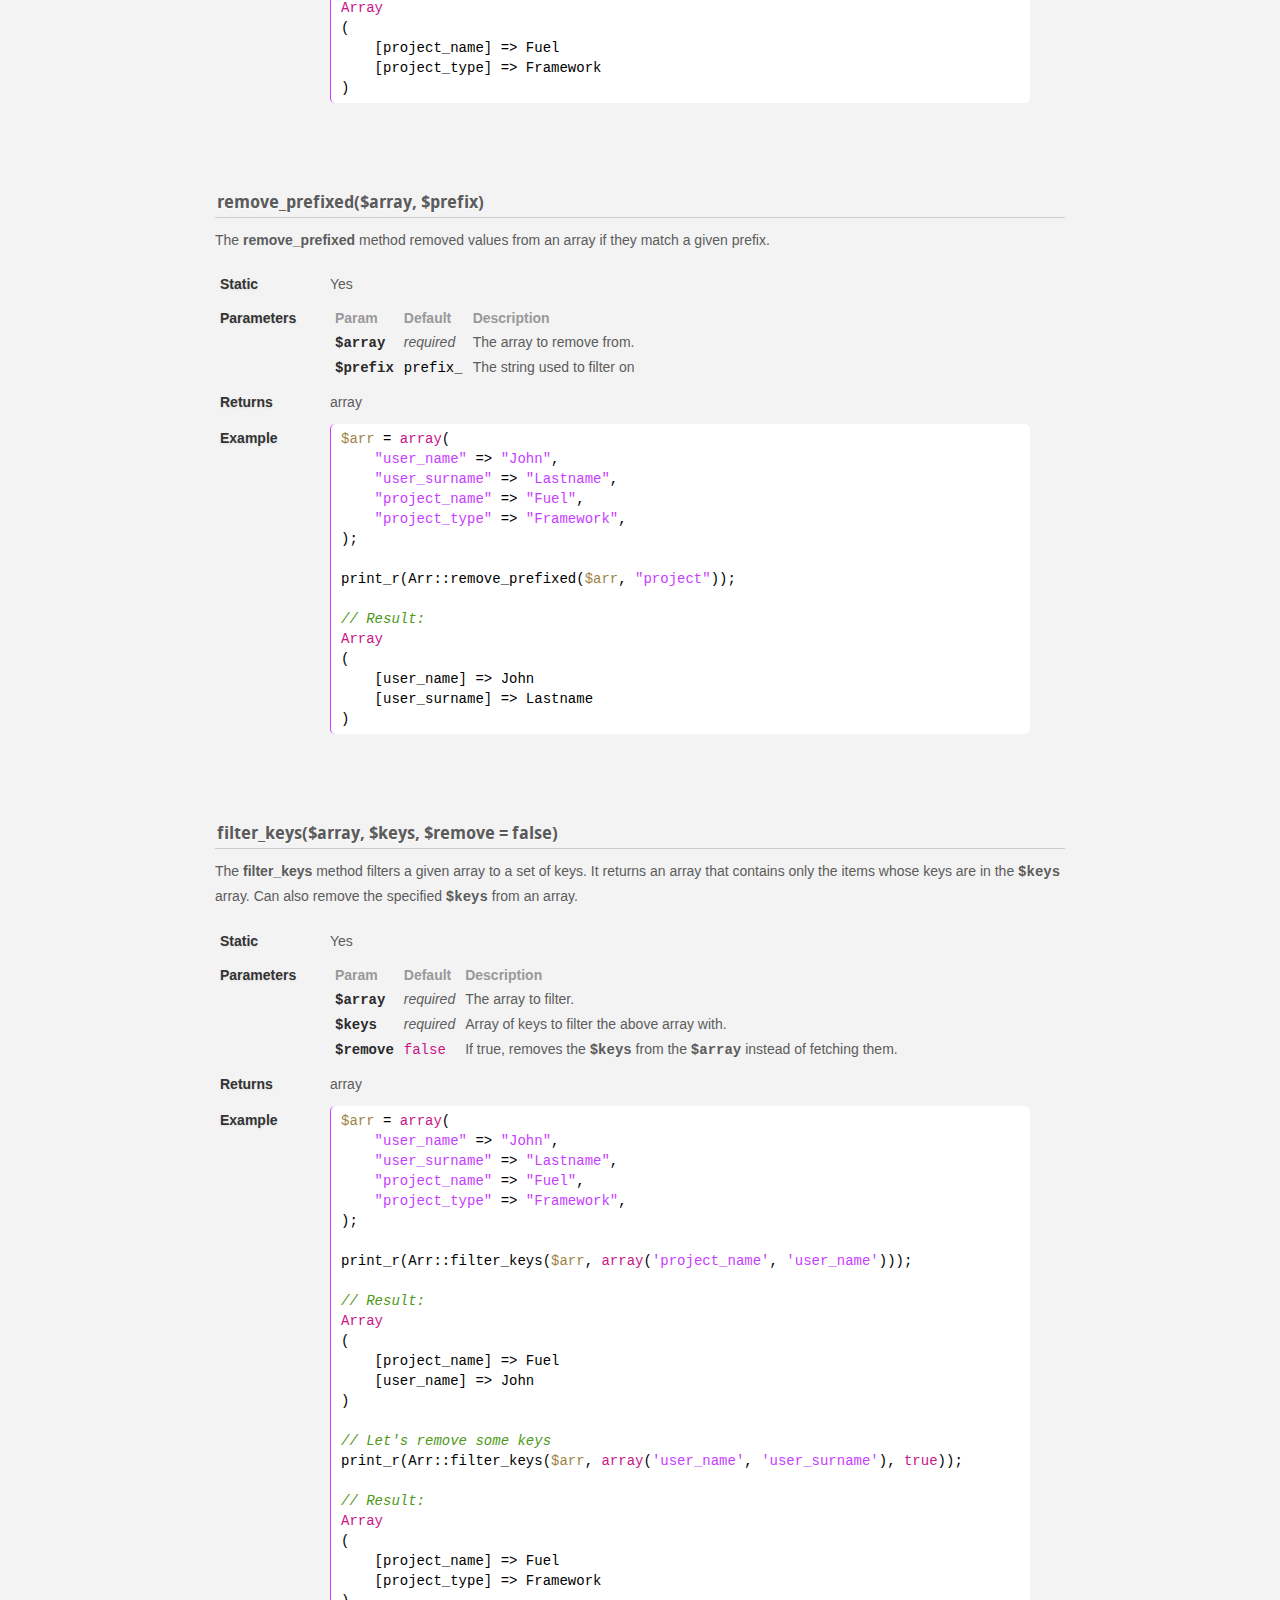
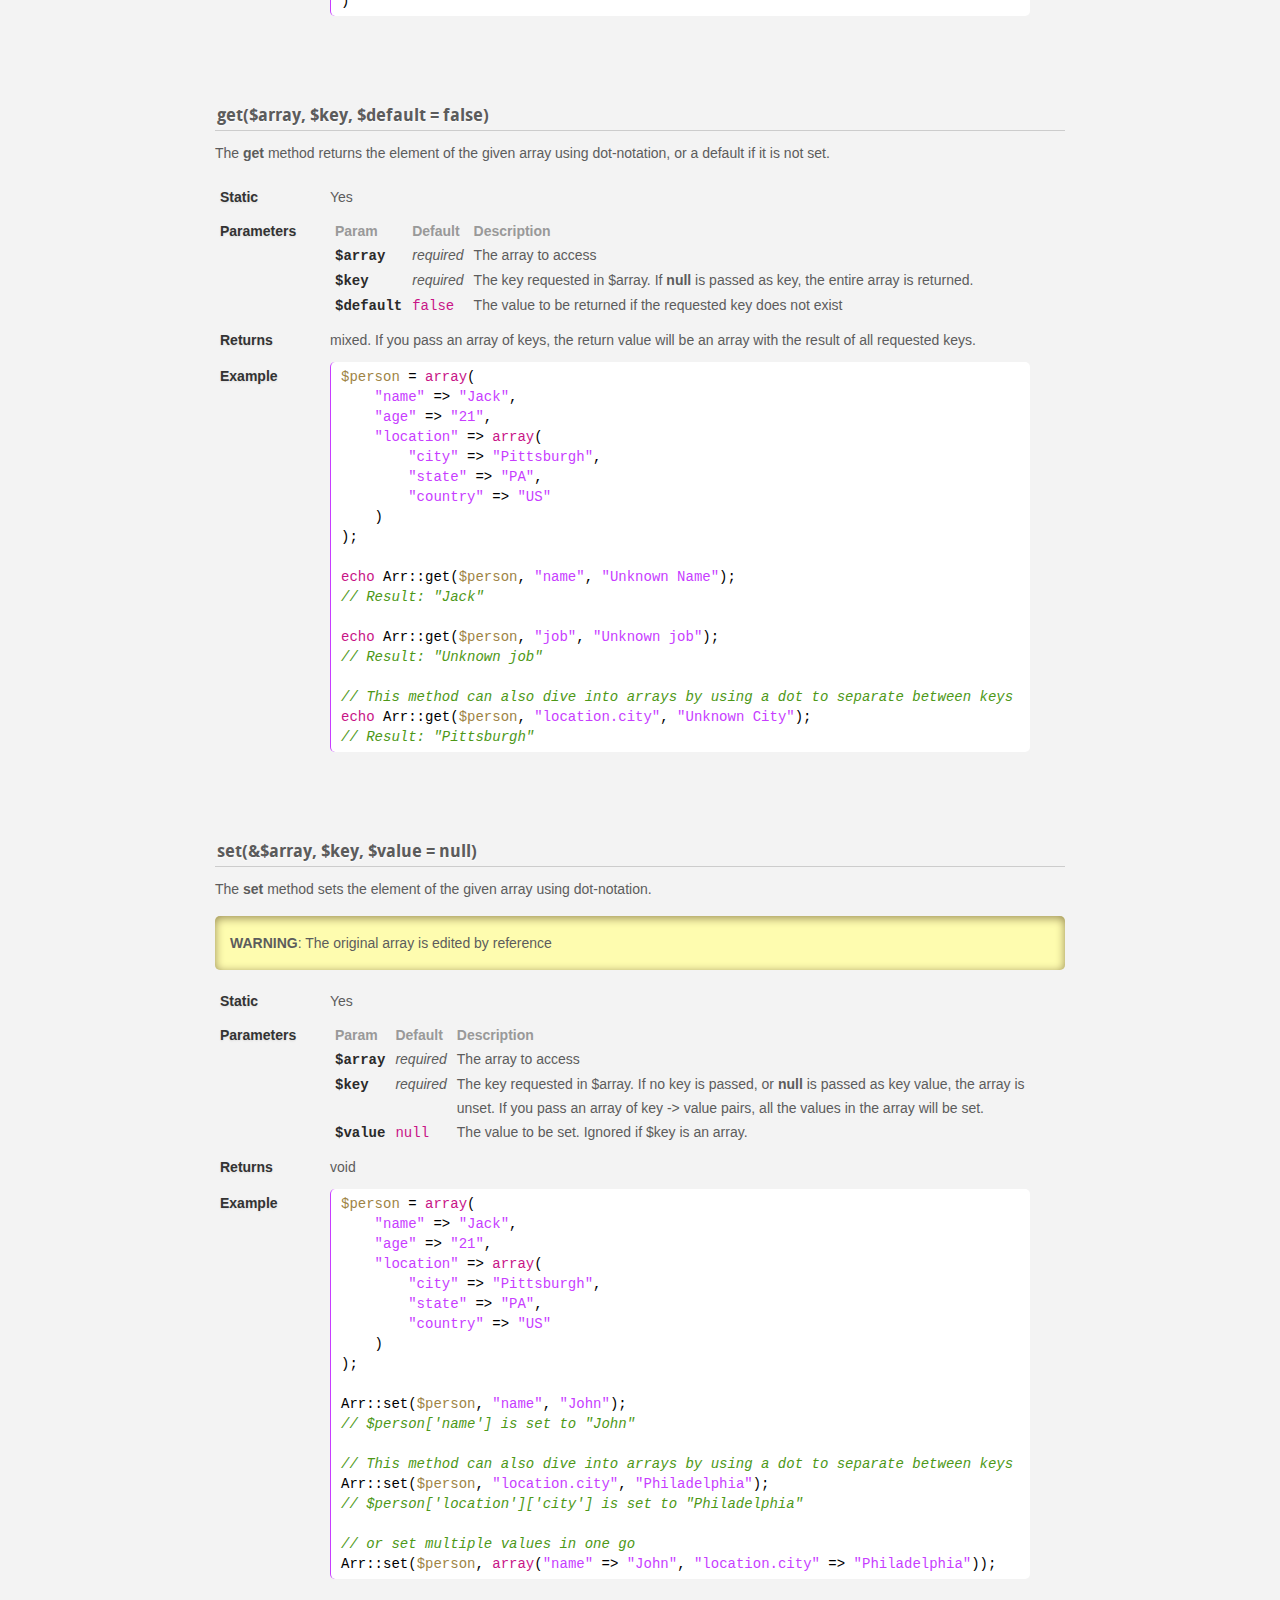
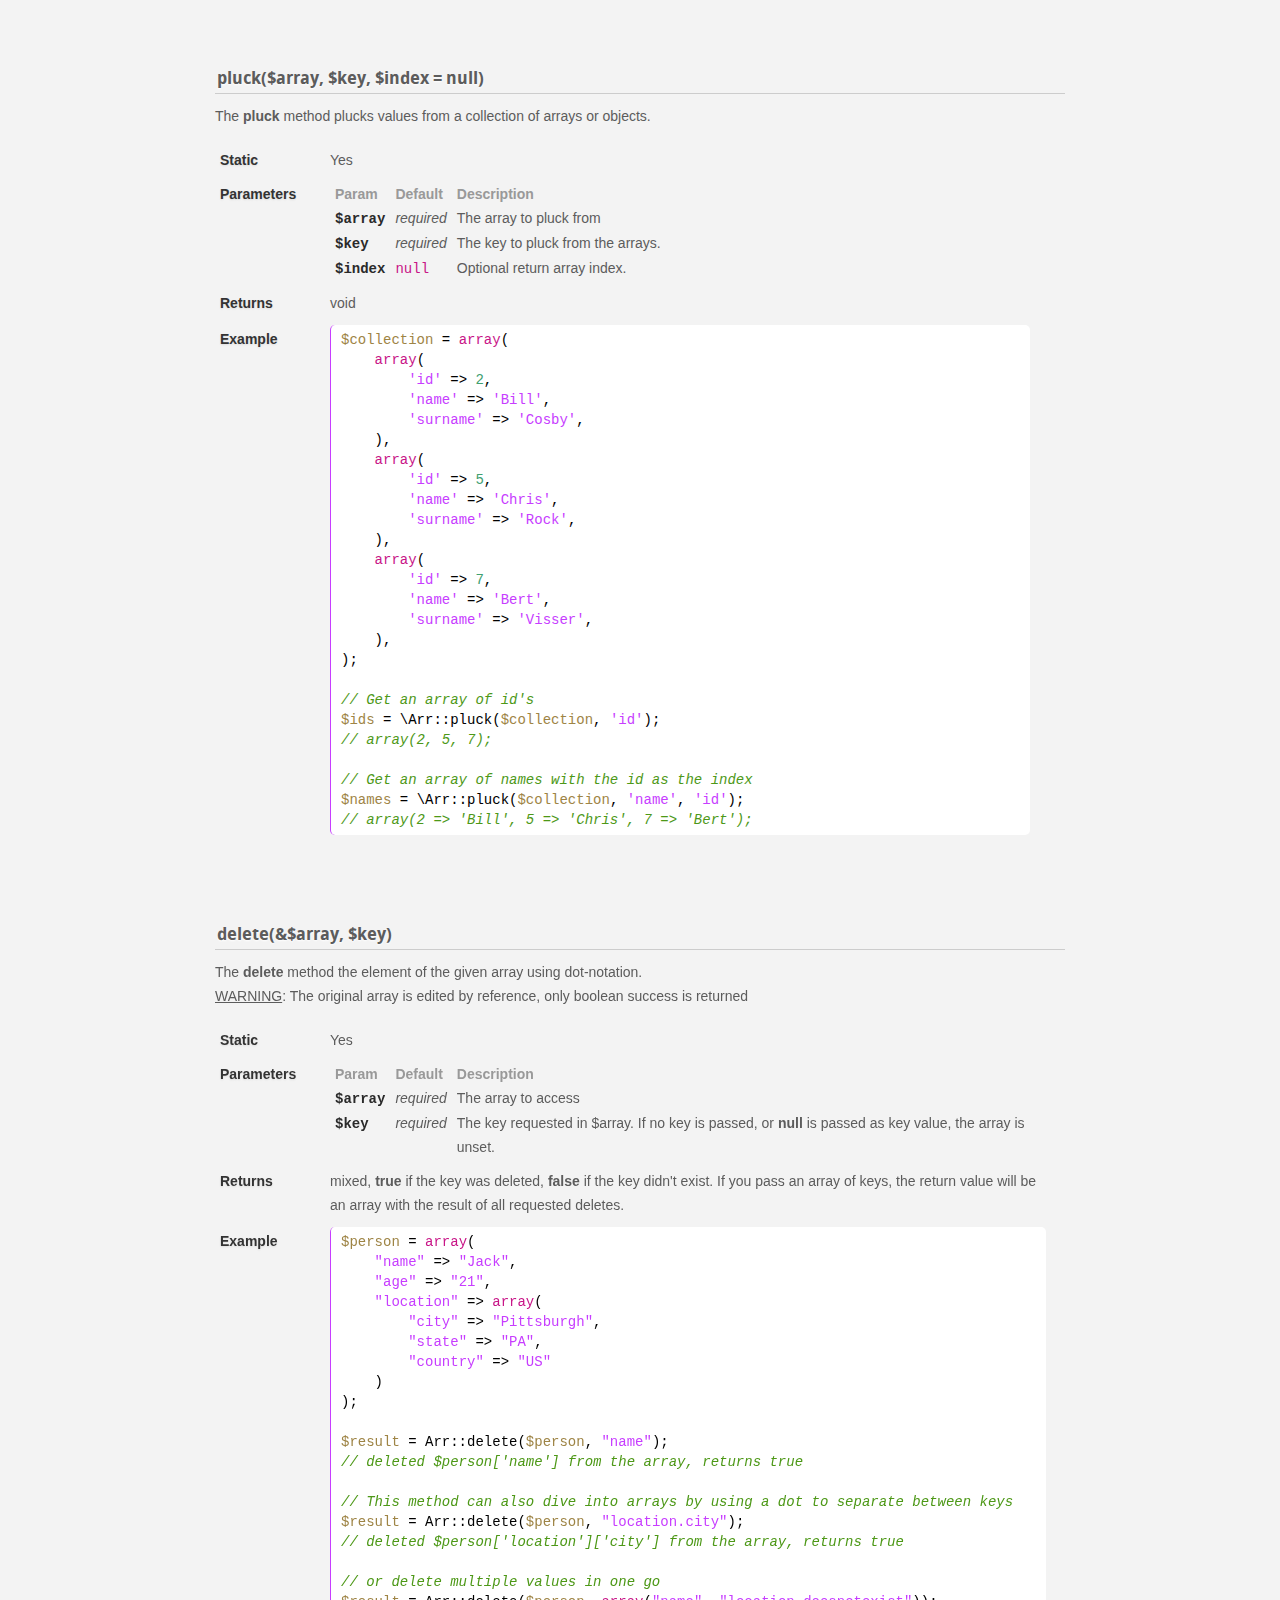
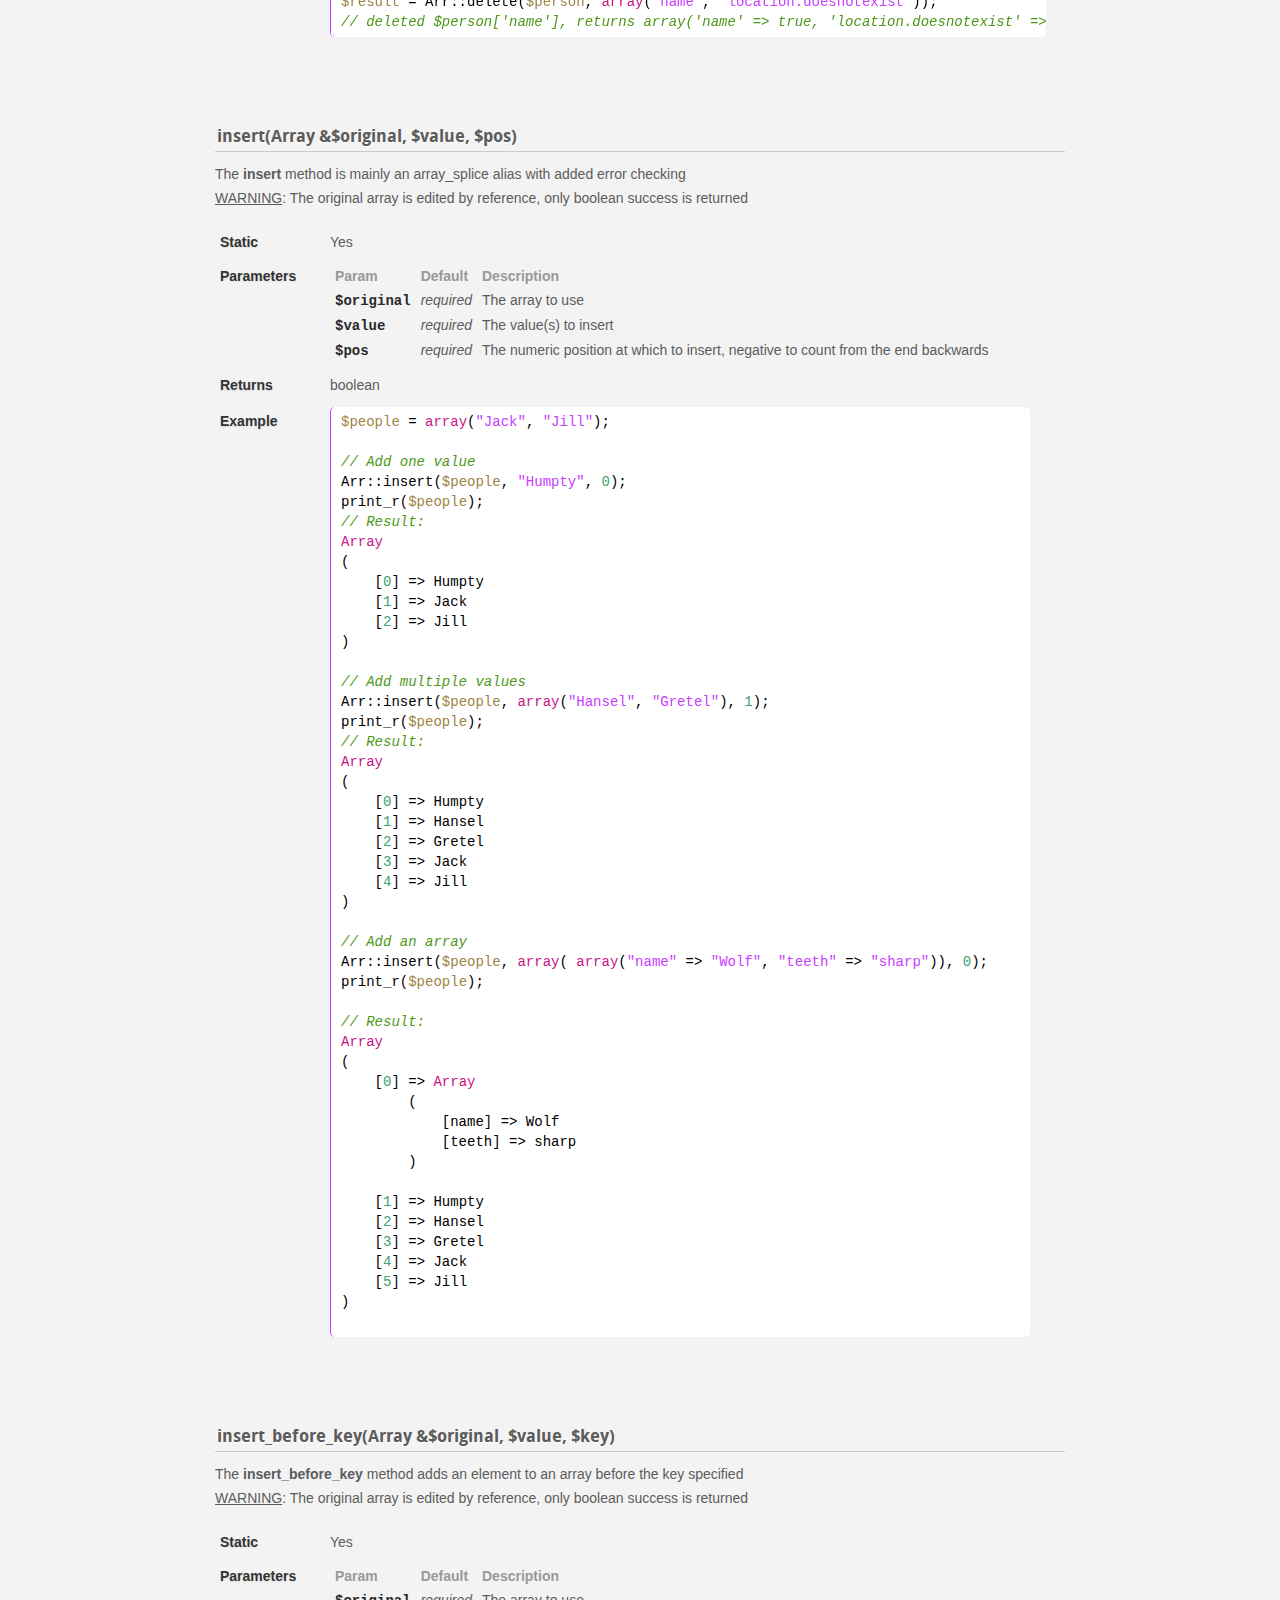
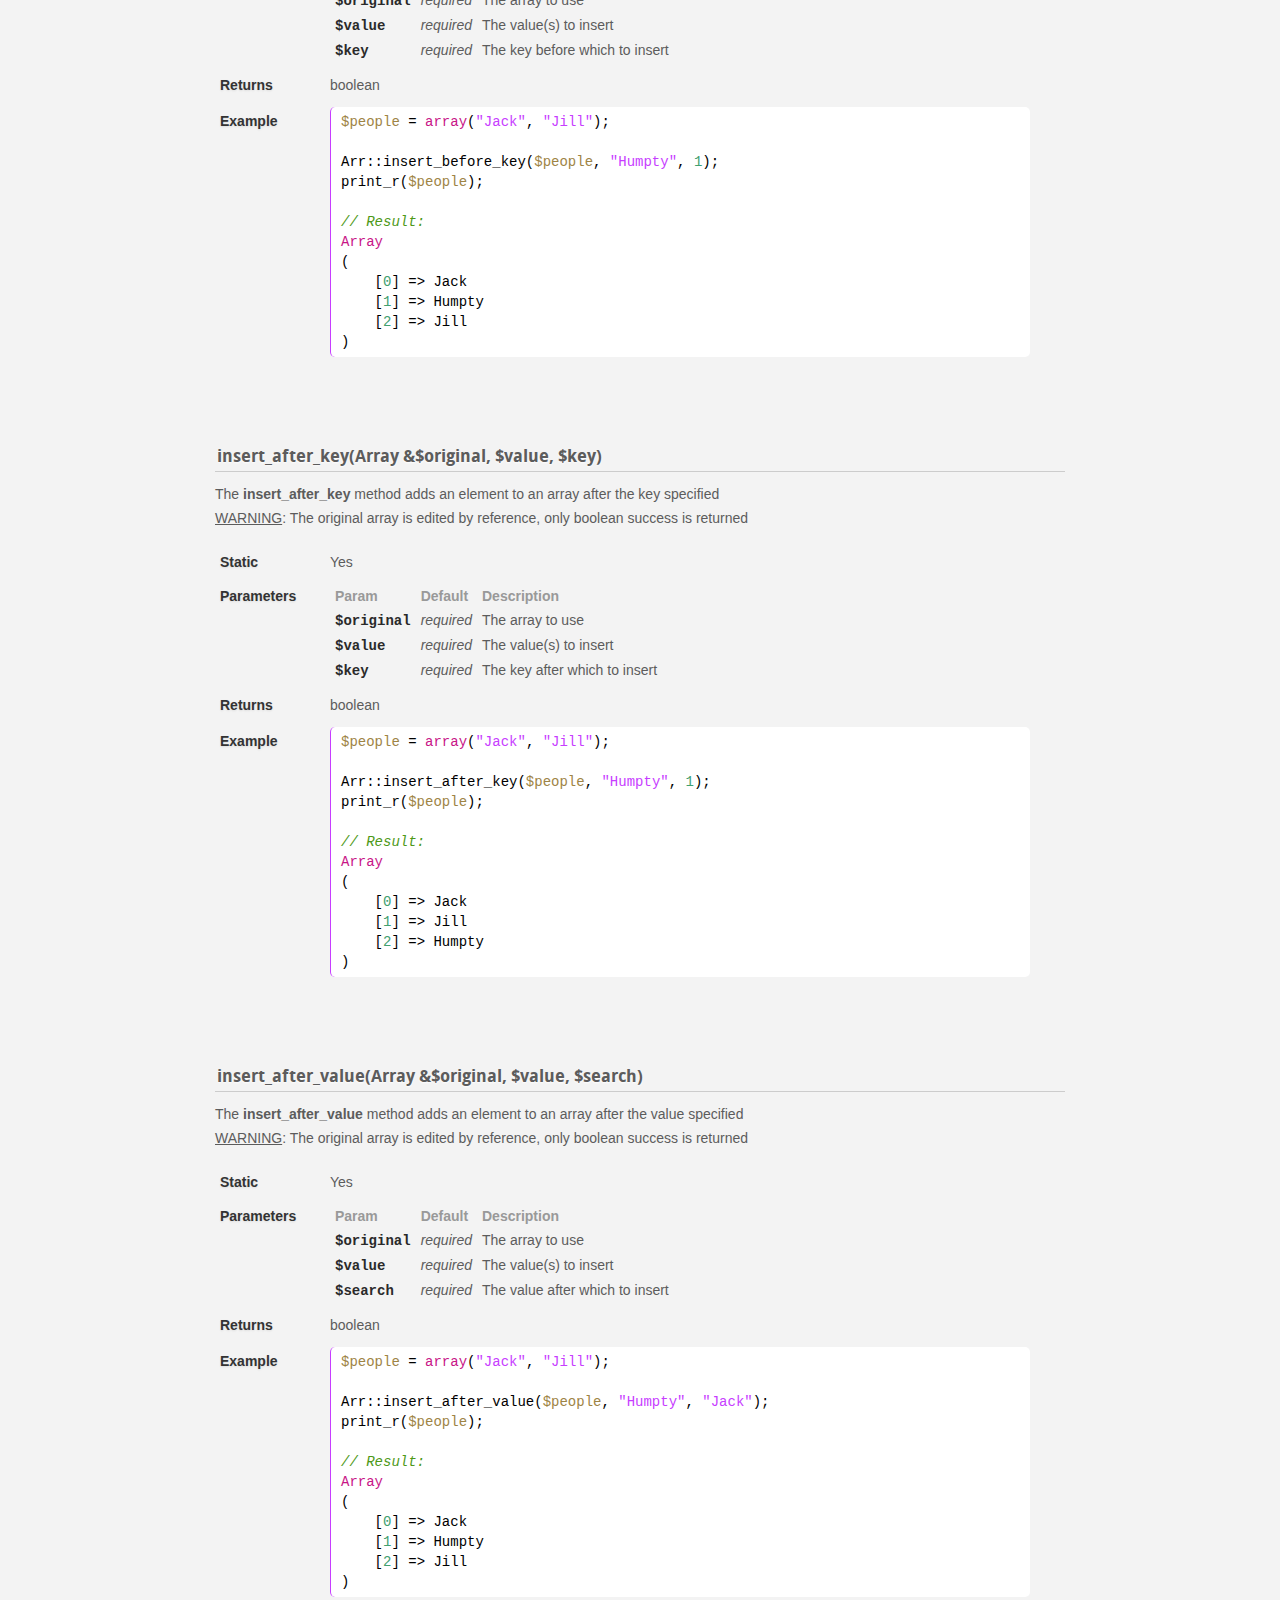
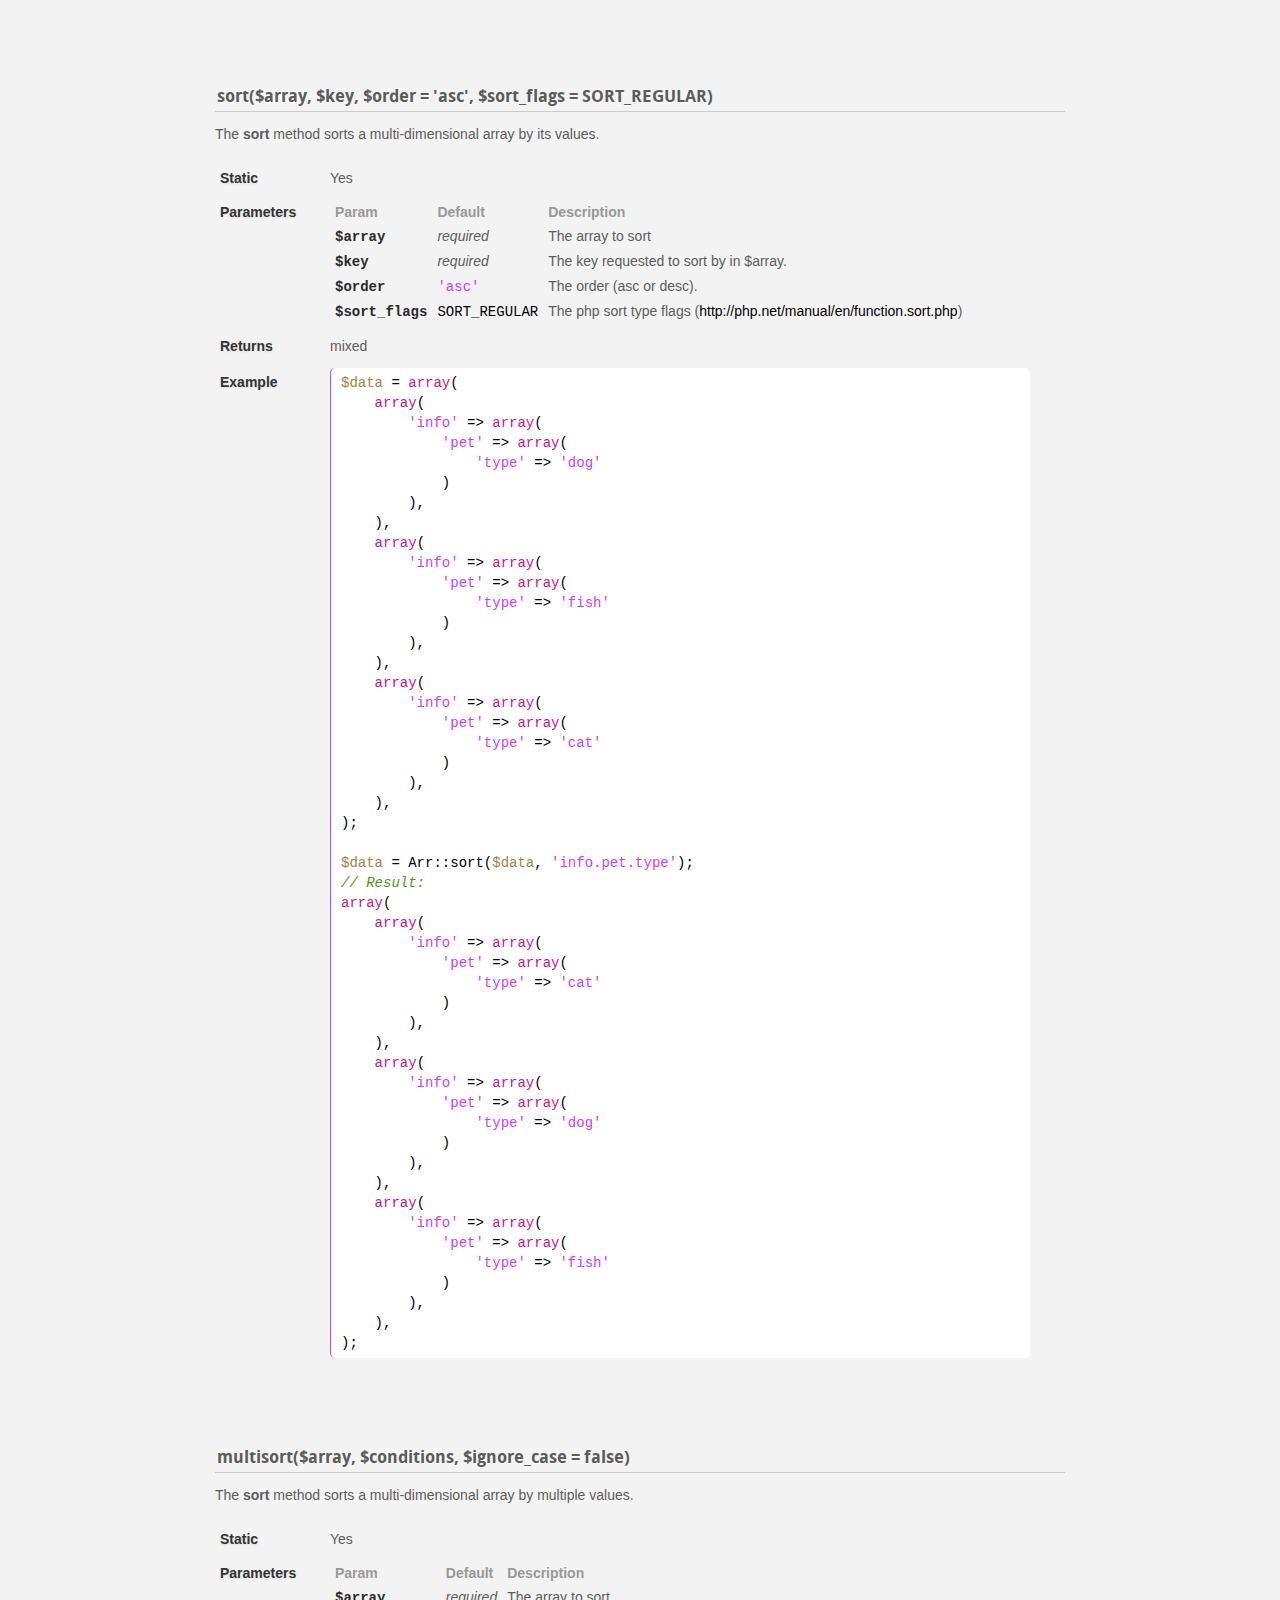
<file: docs/classes/arr.html>
<!doctype html>
<html lang="en">
<head>
	<meta charset="UTF-8">
	<meta name="viewport" content="width=device-width, initial-scale=1.0">
	<link rel="stylesheet" href="./../assets/css/combined.css">
	<link rel="shortcut icon" href="./../favicon.ico" />
	<script src="http://www.google.com/jsapi" type="text/javascript"></script>
	<script type="text/javascript">
		var path = './../';
		var class_prefix = "Arr::";
	</script>
	<script src="./../assets/js/combined.js"></script>
	<title>Arr - Classes - FuelPHP Documentation</title>
</head>
<body>
	<div id="container">
		<header id="header">
			<div class="table">
				<h1>
					<strong>FuelPHP, a PHP 5.3 Framework</strong>
					Documentation
				</h1>

				<form id="google_search">
					<p>
						<span id="search_clear">&nbsp;</span>
						<input type="submit" name="search_submit" id="search_submit" value="search" />
						<input type="text" value="" id="search_input" name="search_input" />
					</p>
				</form>
			</div>
			<nav>

				<div class="clear"></div>
			</nav>
			<a href="#" id="toc_handle">table of contents</a>
			<div class="clear"></div>
		</header>

		<div id="cse">
			<div id="cse_point"></div>
			<div id="cse_content"></div>
		</div>

		<div id="main">

			<h2>Arr Class</h2>

			<p>The arr class is a set of helper functions for working with arrays.</p>

			<article>
				<h4 class="method" id="method_is_multi">is_multi($arr, $all_keys = false)</h4>
				<p>The <strong>is_multi</strong> method checks if the array passed is multi-dimensional array or not.</p>
				<table class="method">
					<tbody>
					<tr>
						<th class="legend">Static</th>
						<td>Yes</td>
					</tr>
					<tr>
						<th>Parameters</th>
						<td>
							<table class="parameters">
								<tr>
									<th>Param</th>
									<th>Default</th>
									<th class="description">Description</th>
								</tr>
								<tr>
									<th><kbd>$arr</kbd></th>
									<td><em>required</em></td>
									<td>The array to check.</td>
								</tr>
								<tr>
									<th><kbd>$all_keys</kbd></th>
									<td>
										<pre class="php"><span class="keyword">false</span></pre>
									</td>
									<td>Check that all elements are arrays.</td>
								</tr>
							</table>
						</td>
					</tr>
					<tr>
						<th>Returns</th>
						<td>bool</td>
					</tr>
					<tr>
						<th>Example</th>
						<td>
							<pre class="php"><code>// Single array
$arr = array('one' => 1, 'two' => 2);
echo Arr::is_multi($arr);
// Result: false

// Multi-dimensional array
$arr = array('one' => array('test' => 1), 'two' => array('test' => 2), 'three' => array('test' => 3));
echo Arr::is_multi($arr);
// Result: true

// Multi-dimensional array with elements check
$arr = array('one' => array('test' => 1), 'two' => array('test' => 2), 'three' => 3);

echo Arr::is_multi($arr, false); // Result: true
echo Arr::is_multi($arr, true);  // Result: false
</code></pre>
						</td>
					</tr>
					</tbody>
				</table>
			</article>

			<article>
				<h4 class="method" id="method_is_assoc">is_assoc($arr)</h4>
				<p>The <strong>is_assoc</strong> method checks if the array passed is an associative array or not.</p>
				<table class="method">
					<tbody>
					<tr>
						<th class="legend">Static</th>
						<td>Yes</td>
					</tr>
					<tr>
						<th>Parameters</th>
						<td>
							<table class="parameters">
								<tr>
									<th>Param</th>
									<th>Default</th>
									<th class="description">Description</th>
								</tr>
								<tr>
									<th><kbd>$arr</kbd></th>
									<td><em>required</em></td>
									<td>The array to check.</td>
								</tr>
							</table>
						</td>
					</tr>
					<tr>
						<th>Returns</th>
						<td>bool</td>
					</tr>
					<tr>
						<th>Example</th>
						<td>
							<pre class="php"><code>$arr = array('foo', 'bar', 'baz', 'yay');
echo Arr::is_assoc($arr);
// Result: false

$arr = array('foo' => 'foo', 'bar' => 'bar', 'baz' => 'baz', 'yay' => 'yay');
echo Arr::is_assoc($arr);
// Result: true

/*
 * Note that even if the '2' is defined as a string, PHP will store this internally
 * as an integer, and therefore this is NOT seen as an assoc array!
 */
$arr = array(0 => 'foo', 1 => 'bar', '2' => 'baz', 3 => 'yay');
echo Arr::is_assoc($arr);
// Result: false!
</code></pre>
						</td>
					</tr>
					</tbody>
				</table>
			</article>

			<article>
				<h4 class="method" id="method_to_assoc">to_assoc($arr)</h4>
				<p>The <strong>to_assoc</strong> method turns a non-associative array into an associative array if it has an even number of segments.</p>
				<table class="method">
					<tbody>
					<tr>
						<th class="legend">Static</th>
						<td>Yes</td>
					</tr>
					<tr>
						<th>Parameters</th>
						<td>
							<table class="parameters">
								<tr>
									<th>Param</th>
									<th>Default</th>
									<th class="description">Description</th>
								</tr>
								<tr>
									<th><kbd>$arr</kbd></th>
									<td><em>required</em></td>
									<td>The array to convert.</td>
								</tr>
							</table>
						</td>
					</tr>
					<tr>
						<th>Returns</th>
						<td>array|null</td>
					</tr>
					<tr>
						<th>Throws</th>
						<td><kbd>BadMethodCallException</kbd> when the number of values in the given array is
							uneven</td>
					</tr>
					<tr>
						<th>Example</th>
						<td>
							<pre class="php"><code>$arr = array('foo', 'bar', 'baz', 'yay');
print_r(Arr::to_assoc($arr));

// Result:
Array
(
    ["foo"] => 'bar'
    ["baz"] => 'yay'
)

$arr = array('foo', 'bar', 'baz');
echo Arr::to_assoc($arr);
// Result: null
</code></pre>
						</td>
					</tr>
					</tbody>
				</table>
			</article>

			<article>
				<h4 id="method_assoc_to_keyval" class="method">assoc_to_keyval($assoc = null, $key_field = null, $val_field = null)</h4>
				<p>The <strong>assoc_to_keyval</strong> method turns a multi-dimensional array into a key=>val array.</p>
				<table class="method">
					<tbody>
					<tr>
						<th class="legend">Static</th>
						<td>Yes</td>
					</tr>
					<tr>
						<th>Parameters</th>
						<td>
							<table class="parameters">
								<tr>
									<th>Param</th>
									<th>Default</th>
									<th class="description">Description</th>
								</tr>
								<tr>
									<th><kbd>$assoc</kbd></th>
									<td><em>required</em></td>
									<td>The array to transform.</td>
								</tr>
								<tr>
									<th><kbd>$key_field</kbd></th>
									<td><em>required</em></td>
									<td>The associative array field to map as the key.</td>
								</tr>
								<tr>
									<th><kbd>$val_field</kbd></th>
									<td><em>required</em></td>
									<td>The associative array field to map as the value.</td>
								</tr>
							</table>
						</td>
					</tr>
					<tr>
						<th>Returns</th>
						<td>array</td>
					</tr>
					<tr>
						<th>Throws</th>
						<td><kbd>InvalidArgumentException</kbd> when the first argument isn't an array or doesn't
							implement the Iterator interface.</td>
					</tr>
					<tr>
						<th>Example</th>
						<td>
							<pre class="php"><code>$people = array(
	array(
		"name" => "Jack",
		"age" => 21
	),
	array(
		"name" => "Jill",
		"age" => 23
	)
);

print_r(Arr::assoc_to_keyval($people, 'name', 'age'));

// Result:
Array
(
	["Jack"] => 21
	["Jill"] => 23
)
</code></pre>
						</td>
					</tr>
					</tbody>
				</table>
			</article>

			<article>
				<h4 id="method_average" class="method">average($array = null)</h4>
				<p>The <strong>average</strong> method takes all values of an array and returns the average value.</p>
				<table class="method">
					<tbody>
					<tr>
						<th class="legend">Static</th>
						<td>Yes</td>
					</tr>
					<tr>
						<th>Parameters</th>
						<td>
							<table class="parameters">
								<tr>
									<th>Param</th>
									<th>Default</th>
									<th class="description">Description</th>
								</tr>
								<tr>
									<th><kbd>$array</kbd></th>
									<td><em>required</em></td>
									<td>Array of values to average.</td>
								</tr>
							</table>
						</td>
					</tr>
					<tr>
						<th>Returns</th>
						<td>array</td>
					</tr>
					<tr>
						<th>Example</th>
						<td>
							<pre class="php"><code>echo Arr::average(array('1', 2, 4, '8'));
// Result: 3.75</code></pre>
						</td>
					</tr>
					</tbody>
				</table>
			</article>

			<article>
				<h4 id="method_flatten" class="method">flatten($array, $glue = ':', $reset = true)</h4>
				<p>The <strong>flatten</strong> method flattens a multi-dimensional array (both associative and indexed) down into a 1 dimensional array.</p>
				<table class="method">
					<tbody>
					<tr>
						<th class="legend">Static</th>
						<td>Yes</td>
					</tr>
					<tr>
						<th>Parameters</th>
						<td>
							<table class="parameters">
								<tr>
									<th>Param</th>
									<th>Default</th>
									<th class="description">Description</th>
								</tr>
								<tr>
									<th><kbd>$array</kbd></th>
									<td><em>required</em></td>
									<td>The array to flatten.</td>
								</tr>
								<tr>
									<th><kbd>$glue</kbd></th>
									<td><pre class="php"><code>:</code></pre></td>
									<td>The string used to glue the keys together with</td>
								</tr>
								<tr>
									<th><kbd>$reset</kbd></th>
									<td><pre class="php"><code>true</code></pre></td>
									<td>Should we create a new array of values instead of merging them into the last array created by <strong>flatten</strong>?</td>
								</tr>
							</table>
						</td>
					</tr>
					<tr>
						<th>Returns</th>
						<td>array</td>
					</tr>
					<tr>
						<th>Example</th>
						<td>
							<pre class="php"><code>$indexed = array(
	array("a"),
	array("b"),
	array("c"),
);

print_r(Arr::flatten($indexed, '_'));

// Result:
Array
(
	[0_0] => a
	[0_1] => b
	[0_2] => c
)</code></pre>
						</td>
					</tr>
					</tbody>
				</table>
			</article>

			<article>
				<h4 id="method_flatten_assoc" class="method">flatten_assoc($array, $glue = ':', $reset = true)</h4>
				<p>The <strong>flatten_assoc</strong> method flattens a multi-dimensional associative array down into a 1 dimensional associative array.</p>
				<table class="method">
					<tbody>
					<tr>
						<th class="legend">Static</th>
						<td>Yes</td>
					</tr>
					<tr>
						<th>Parameters</th>
						<td>
							<table class="parameters">
								<tr>
									<th>Param</th>
									<th>Default</th>
									<th class="description">Description</th>
								</tr>
								<tr>
									<th><kbd>$array</kbd></th>
									<td><em>required</em></td>
									<td>The array to flatten.</td>
								</tr>
								<tr>
									<th><kbd>$glue</kbd></th>
									<td><pre class="php"><code>:</code></pre></td>
									<td>The string used to glue the keys together with</td>
								</tr>
								<tr>
									<th><kbd>$reset</kbd></th>
									<td><pre class="php"><code>true</code></pre></td>
									<td>Should we create a new array of values instead of merging them into the last array created by <strong>flatten_assoc</strong>?</td>
								</tr>
							</table>
						</td>
					</tr>
					<tr>
						<th>Returns</th>
						<td>array</td>
					</tr>
					<tr>
						<th>Example</th>
						<td>
							<pre class="php"><code>$people = array(
	array(
		"name" => "Jack",
		"age"  => 21
	),
	array(
		"name" => "Jill",
		"age"  => 23
	)
);

print_r(Arr::flatten_assoc($people));

// Result:
Array
(
	[0:name] => Jack
	[0:age]  => 21
	[1:name] => Jill
	[1:age]  => 23
)

// Let's flatten another array on top
print_r(Arr::flatten_assoc(array(array("name" => "Humpty", "age" => 11)), ":", false));

// Result:
Array
(
	[0:name] => Humpty
	[0:age]  => 11
	[1:name] => Jill
	[1:age]  => 23
)
</code></pre>
						</td>
					</tr>
					</tbody>
				</table>
			</article>

			<article>
				<h4 id="method_reverse_flatten" class="method">reverse_flatten($array, $glue = ':')</h4>
				<p>The <strong>reverse_flatten</strong> method unflattens a flattened multi-dimensional array (both associative and indexed) into its original form.</p>
				<table class="method">
					<tbody>
					<tr>
						<th class="legend">Static</th>
						<td>Yes</td>
					</tr>
					<tr>
						<th>Parameters</th>
						<td>
							<table class="parameters">
								<tr>
									<th>Param</th>
									<th>Default</th>
									<th class="description">Description</th>
								</tr>
								<tr>
									<th><kbd>$array</kbd></th>
									<td><em>required</em></td>
									<td>The array to unflatten.</td>
								</tr>
								<tr>
									<th><kbd>$glue</kbd></th>
									<td><pre class="php"><code>:</code></pre></td>
									<td>The string used to glue the keys together with</td>
								</tr>
							</table>
						</td>
					</tr>
					<tr>
						<th>Returns</th>
						<td>array</td>
					</tr>
					<tr>
						<th>Example</th>
						<td>
							<pre class="php"><code>$flattened = array(
	'0_name' => 'James',
	'0_age'  => 24,
	'1_name' => 'John',
	'1_age'  => 34,
);

print_r(Arr::reverse_flatten($flattened, '_'));

// Result:
Array
(
	[0] => Array
		(
			[name] => James
			[age]  => 24
		)

	[1] => Array
		(
			[name] => John
			[age]  => 34
		)
)</code></pre>
						</td>
					</tr>
					</tbody>
				</table>
			</article>

			<article>
				<h4 id="method_filter_prefixed" class="method">filter_prefixed($array, $prefix = 'prefix_', $remove_prefix = true)</h4>
				<p>The <strong>filter_prefixed</strong> method filters the array on a prefix. It returns an array where the key starts with the specified prefix.</p>
				<table class="method">
					<tbody>
					<tr>
						<th class="legend">Static</th>
						<td>Yes</td>
					</tr>
					<tr>
						<th>Parameters</th>
						<td>
							<table class="parameters">
								<tr>
									<th>Param</th>
									<th>Default</th>
									<th class="description">Description</th>
								</tr>
								<tr>
									<th><kbd>$array</kbd></th>
									<td><em>required</em></td>
									<td>The array to filter.</td>
								</tr>
								<tr>
									<th><kbd>$prefix</kbd></th>
									<td><pre class="php"><code>prefix_</code></pre></td>
									<td>The string used to filter on</td>
								</tr>
								<tr>
									<th><kbd>$remove_prefix</kbd></th>
									<td><pre class="php"><code>true</code></pre></td>
									<td>Remove or keep the prefix in the array key?</td>
								</tr>
							</table>
						</td>
					</tr>
					<tr>
						<th>Returns</th>
						<td>array</td>
					</tr>
					<tr>
						<th>Example</th>
						<td>
							<pre class="php"><code>$arr = array(
	"user_name" => "John",
	"user_surname" => "Lastname",
	"project_name" => "Fuel",
	"project_type" => "Framework",
);

print_r(Arr::filter_prefixed($arr, "user_"));

// Result:
Array
(
	[name] => John
	[surname] => Lastname
)

// Let's keep the prefix
print_r(Arr::filter_prefixed($arr, "project_", false);

// Result:
Array
(
	[project_name] => Fuel
	[project_type] => Framework
)
</code></pre>
						</td>
					</tr>
					</tbody>
				</table>
			</article>

			<article>
				<h4 id="method_remove_prefixed" class="method">remove_prefixed($array, $prefix)</h4>
				<p>The <strong>remove_prefixed</strong> method removed values from an array if they match a given prefix.</p>
				<table class="method">
					<tbody>
					<tr>
						<th class="legend">Static</th>
						<td>Yes</td>
					</tr>
					<tr>
						<th>Parameters</th>
						<td>
							<table class="parameters">
								<tr>
									<th>Param</th>
									<th>Default</th>
									<th class="description">Description</th>
								</tr>
								<tr>
									<th><kbd>$array</kbd></th>
									<td><em>required</em></td>
									<td>The array to remove from.</td>
								</tr>
								<tr>
									<th><kbd>$prefix</kbd></th>
									<td><pre class="php"><code>prefix_</code></pre></td>
									<td>The string used to filter on</td>
								</tr>
							</table>
						</td>
					</tr>
					<tr>
						<th>Returns</th>
						<td>array</td>
					</tr>
					<tr>
						<th>Example</th>
						<td>
							<pre class="php"><code>$arr = array(
	"user_name" => "John",
	"user_surname" => "Lastname",
	"project_name" => "Fuel",
	"project_type" => "Framework",
);

print_r(Arr::remove_prefixed($arr, "project"));

// Result:
Array
(
	[user_name] => John
	[user_surname] => Lastname
)
</code></pre>
						</td>
					</tr>
					</tbody>
				</table>
			</article>

			<article>
				<h4 id="method_filter_keys" class="method">filter_keys($array, $keys, $remove = false)</h4>
				<p>The <strong>filter_keys</strong> method filters a given array to a set of keys. It returns an array that contains only the items whose keys are in the <kbd>$keys</kbd> array. Can also remove the specified <kbd>$keys</kbd> from an array.</p>
				<table class="method">
					<tbody>
					<tr>
						<th class="legend">Static</th>
						<td>Yes</td>
					</tr>
					<tr>
						<th>Parameters</th>
						<td>
							<table class="parameters">
								<tr>
									<th>Param</th>
									<th>Default</th>
									<th class="description">Description</th>
								</tr>
								<tr>
									<th><kbd>$array</kbd></th>
									<td><em>required</em></td>
									<td>The array to filter.</td>
								</tr>
								<tr>
									<th><kbd>$keys</kbd></th>
									<td><em>required</em></td>
									<td>Array of keys to filter the above array with.</td>
								</tr>
								<tr>
									<th><kbd>$remove</kbd></th>
									<td><pre class="php"><code>false</code></pre></td>
									<td>If true, removes the <kbd>$keys</kbd> from the <kbd>$array</kbd> instead of fetching them.</td>
								</tr>
							</table>
						</td>
					</tr>
					<tr>
						<th>Returns</th>
						<td>array</td>
					</tr>
					<tr>
						<th>Example</th>
						<td>
							<pre class="php"><code>$arr = array(
	"user_name" => "John",
	"user_surname" => "Lastname",
	"project_name" => "Fuel",
	"project_type" => "Framework",
);

print_r(Arr::filter_keys($arr, array('project_name', 'user_name')));

// Result:
Array
(
	[project_name] => Fuel
	[user_name] => John
)

// Let's remove some keys
print_r(Arr::filter_keys($arr, array('user_name', 'user_surname'), true));

// Result:
Array
(
	[project_name] => Fuel
	[project_type] => Framework
)
</code></pre>
						</td>
					</tr>
					</tbody>
				</table>
			</article>

			<article>
				<h4 id="method_get" class="method">get($array, $key, $default = false)</h4>
				<p>The <strong>get</strong> method returns the element of the given array using dot-notation, or a default if it is not set.</p>
				<table class="method">
					<tbody>
					<tr>
						<th class="legend">Static</th>
						<td>Yes</td>
					</tr>
					<tr>
						<th>Parameters</th>
						<td>
							<table class="parameters">
								<tr>
									<th>Param</th>
									<th>Default</th>
									<th class="description">Description</th>
								</tr>
								<tr>
									<th><kbd>$array</kbd></th>
									<td><em>required</em></td>
									<td>The array to access</td>
								</tr>
								<tr>
									<th><kbd>$key</kbd></th>
									<td><em>required</em></td>
									<td>The key requested in $array. If <strong>null</strong> is passed as key, the entire array is returned.</td>
								</tr>
								<tr>
									<th><kbd>$default</kbd></th>
									<td><pre class="php"><code>false</code></pre></td>
									<td>The value to be returned if the requested key does not exist</td>
								</tr>
							</table>
						</td>
					</tr>
					<tr>
						<th>Returns</th>
						<td>mixed. If you pass an array of keys, the return value will be an array with the result of all requested keys.</td>
					</tr>
					<tr>
						<th>Example</th>
						<td>
							<pre class="php"><code>$person = array(
	"name" => "Jack",
	"age" => "21",
	"location" => array(
		"city" => "Pittsburgh",
		"state" => "PA",
		"country" => "US"
	)
);

echo Arr::get($person, "name", "Unknown Name");
// Result: "Jack"

echo Arr::get($person, "job", "Unknown job");
// Result: "Unknown job"

// This method can also dive into arrays by using a dot to separate between keys
echo Arr::get($person, "location.city", "Unknown City");
// Result: "Pittsburgh"</code></pre>
						</td>
					</tr>
					</tbody>
				</table>
			</article>

			<article>
				<h4 id="method_set" class="method">set(&amp;$array, $key, $value = null)</h4>
				<p>The <strong>set</strong> method sets the element of the given array using dot-notation.</p>
				<p class="note"><strong>WARNING</strong>: The original array is edited by reference</p>
				<table class="method">
					<tbody>
					<tr>
						<th class="legend">Static</th>
						<td>Yes</td>
					</tr>
					<tr>
						<th>Parameters</th>
						<td>
							<table class="parameters">
								<tr>
									<th>Param</th>
									<th>Default</th>
									<th class="description">Description</th>
								</tr>
								<tr>
									<th><kbd>$array</kbd></th>
									<td><em>required</em></td>
									<td>The array to access</td>
								</tr>
								<tr>
									<th><kbd>$key</kbd></th>
									<td><em>required</em></td>
									<td>The key requested in $array. If no key is passed, or <strong>null</strong> is passed as key value, the array is unset. If you pass an array of key -> value pairs, all the values in the array will be set.</td>
								</tr>
								<tr>
									<th><kbd>$value</kbd></th>
									<td><pre class="php"><code>null</code></pre></td>
									<td>The value to be set. Ignored if $key is an array.</td>
								</tr>
							</table>
						</td>
					</tr>
					<tr>
						<th>Returns</th>
						<td>void</td>
					</tr>
					<tr>
						<th>Example</th>
						<td>
							<pre class="php"><code>$person = array(
	"name" => "Jack",
	"age" => "21",
	"location" => array(
		"city" => "Pittsburgh",
		"state" => "PA",
		"country" => "US"
	)
);

Arr::set($person, "name", "John");
// $person['name'] is set to "John"

// This method can also dive into arrays by using a dot to separate between keys
Arr::set($person, "location.city", "Philadelphia");
// $person['location']['city'] is set to "Philadelphia"

// or set multiple values in one go
Arr::set($person, array("name" => "John", "location.city" => "Philadelphia"));</code></pre>
						</td>
					</tr>
					</tbody>
				</table>
			</article>

			<article>
				<h4 id="method_pluck" class="method">pluck($array, $key, $index = null)</h4>
				<p>The <strong>pluck</strong> method plucks values from a collection of arrays or objects.</p>
				<table class="method">
					<tbody>
					<tr>
						<th class="legend">Static</th>
						<td>Yes</td>
					</tr>
					<tr>
						<th>Parameters</th>
						<td>
							<table class="parameters">
								<tr>
									<th>Param</th>
									<th>Default</th>
									<th class="description">Description</th>
								</tr>
								<tr>
									<th><kbd>$array</kbd></th>
									<td><em>required</em></td>
									<td>The array to pluck from</td>
								</tr>
								<tr>
									<th><kbd>$key</kbd></th>
									<td><em>required</em></td>
									<td>The key to pluck from the arrays.</td>
								</tr>
								<tr>
									<th><kbd>$index</kbd></th>
									<td><pre class="php"><code>null</code></pre></td>
									<td>Optional return array index.</td>
								</tr>
							</table>
						</td>
					</tr>
					<tr>
						<th>Returns</th>
						<td>void</td>
					</tr>
					<tr>
						<th>Example</th>
						<td>
							<pre class="php"><code>$collection = array(
	array(
		'id' => 2,
		'name' => 'Bill',
		'surname' => 'Cosby',
	),
	array(
		'id' => 5,
		'name' => 'Chris',
		'surname' => 'Rock',
	),
	array(
		'id' => 7,
		'name' => 'Bert',
		'surname' => 'Visser',
	),
);

// Get an array of id's
$ids = \Arr::pluck($collection, 'id');
// array(2, 5, 7);

// Get an array of names with the id as the index
$names = \Arr::pluck($collection, 'name', 'id');
// array(2 => 'Bill', 5 => 'Chris', 7 => 'Bert');
</code></pre>
						</td>
					</tr>
					</tbody>
				</table>
			</article>

			<article>
				<h4 id="method_delete" class="method">delete(&amp;$array, $key)</h4>
				<p>The <strong>delete</strong> method the element of the given array using dot-notation.<br />
				<u>WARNING</u>: The original array is edited by reference, only boolean success is returned</p>
				<table class="method">
					<tbody>
					<tr>
						<th class="legend">Static</th>
						<td>Yes</td>
					</tr>
					<tr>
						<th>Parameters</th>
						<td>
							<table class="parameters">
								<tr>
									<th>Param</th>
									<th>Default</th>
									<th class="description">Description</th>
								</tr>
								<tr>
									<th><kbd>$array</kbd></th>
									<td><em>required</em></td>
									<td>The array to access</td>
								</tr>
								<tr>
									<th><kbd>$key</kbd></th>
									<td><em>required</em></td>
									<td>The key requested in $array. If no key is passed, or <strong>null</strong> is passed as key value, the array is unset.</td>
								</tr>
							</table>
						</td>
					</tr>
					<tr>
						<th>Returns</th>
						<td>mixed, <strong>true</strong> if the key was deleted, <strong>false</strong> if the key didn't exist. If you pass an array of keys, the return value will be an array with the result of all requested deletes.</td>
					</tr>
					<tr>
						<th>Example</th>
						<td>
							<pre class="php"><code>$person = array(
	"name" => "Jack",
	"age" => "21",
	"location" => array(
		"city" => "Pittsburgh",
		"state" => "PA",
		"country" => "US"
	)
);

$result = Arr::delete($person, "name");
// deleted $person['name'] from the array, returns true

// This method can also dive into arrays by using a dot to separate between keys
$result = Arr::delete($person, "location.city");
// deleted $person['location']['city'] from the array, returns true

// or delete multiple values in one go
$result = Arr::delete($person, array("name", "location.doesnotexist"));
// deleted $person['name'], returns array('name' => true, 'location.doesnotexist' => false)</code></pre>
						</td>
					</tr>
					</tbody>
				</table>
			</article>

			<article>
				<h4 id="method_insert" class="method">insert(Array &amp;$original, $value, $pos)</h4>
				<p>The <strong>insert</strong> method is mainly an array_splice alias with added error checking <br />
				<u>WARNING</u>: The original array is edited by reference, only boolean success is returned</p>
				<table class="method">
					<tbody>
					<tr>
						<th class="legend">Static</th>
						<td>Yes</td>
					</tr>
					<tr>
						<th>Parameters</th>
						<td>
							<table class="parameters">
								<tr>
									<th>Param</th>
									<th>Default</th>
									<th class="description">Description</th>
								</tr>
								<tr>
									<th><kbd>$original</kbd></th>
									<td><em>required</em></td>
									<td>The array to use</td>
								</tr>
								<tr>
									<th><kbd>$value</kbd></th>
									<td><em>required</em></td>
									<td>The value(s) to insert</td>
								</tr>
								<tr>
									<th><kbd>$pos</kbd></th>
									<td><em>required</em></td>
									<td>The numeric position at which to insert, negative to count from the end backwards</td>
								</tr>
							</table>
						</td>
					</tr>
					<tr>
						<th>Returns</th>
						<td>boolean</td>
					</tr>
					<tr>
						<th>Example</th>
						<td>
							<pre class="php"><code>$people = array("Jack", "Jill");

// Add one value
Arr::insert($people, "Humpty", 0);
print_r($people);
// Result:
Array
(
	[0] => Humpty
	[1] => Jack
	[2] => Jill
)

// Add multiple values
Arr::insert($people, array("Hansel", "Gretel"), 1);
print_r($people);
// Result:
Array
(
	[0] => Humpty
	[1] => Hansel
	[2] => Gretel
	[3] => Jack
	[4] => Jill
)

// Add an array
Arr::insert($people, array( array("name" => "Wolf", "teeth" => "sharp")), 0);
print_r($people);

// Result:
Array
(
	[0] => Array
		(
			[name] => Wolf
			[teeth] => sharp
		)

	[1] => Humpty
	[2] => Hansel
	[3] => Gretel
	[4] => Jack
	[5] => Jill
)

</code></pre>
						</td>
					</tr>
					</tbody>
				</table>
			</article>

			<article>
				<h4 id="method_insert_before_key" class="method">insert_before_key(Array &amp;$original, $value, $key)</h4>
				<p>The <strong>insert_before_key</strong> method adds an element to an array before the key specified <br />
				<u>WARNING</u>: The original array is edited by reference, only boolean success is returned</p>
				<table class="method">
					<tbody>
					<tr>
						<th class="legend">Static</th>
						<td>Yes</td>
					</tr>
					<tr>
						<th>Parameters</th>
						<td>
							<table class="parameters">
								<tr>
									<th>Param</th>
									<th>Default</th>
									<th class="description">Description</th>
								</tr>
								<tr>
									<th><kbd>$original</kbd></th>
									<td><em>required</em></td>
									<td>The array to use</td>
								</tr>
								<tr>
									<th><kbd>$value</kbd></th>
									<td><em>required</em></td>
									<td>The value(s) to insert</td>
								</tr>
								<tr>
									<th><kbd>$key</kbd></th>
									<td><em>required</em></td>
									<td>The key before which to insert</td>
								</tr>
							</table>
						</td>
					</tr>
					<tr>
						<th>Returns</th>
						<td>boolean</td>
					</tr>
					<tr>
						<th>Example</th>
						<td>
							<pre class="php"><code>$people = array("Jack", "Jill");

Arr::insert_before_key($people, "Humpty", 1);
print_r($people);

// Result:
Array
(
	[0] => Jack
	[1] => Humpty
	[2] => Jill
)
</code></pre>
						</td>
					</tr>
					</tbody>
				</table>
			</article>

			<article>
				<h4 id="method_insert_after_key" class="method">insert_after_key(Array &amp;$original, $value, $key)</h4>
				<p>The <strong>insert_after_key</strong> method adds an element to an array after the key specified <br />
				<u>WARNING</u>: The original array is edited by reference, only boolean success is returned</p>
				<table class="method">
					<tbody>
					<tr>
						<th class="legend">Static</th>
						<td>Yes</td>
					</tr>
					<tr>
						<th>Parameters</th>
						<td>
							<table class="parameters">
								<tr>
									<th>Param</th>
									<th>Default</th>
									<th class="description">Description</th>
								</tr>
								<tr>
									<th><kbd>$original</kbd></th>
									<td><em>required</em></td>
									<td>The array to use</td>
								</tr>
								<tr>
									<th><kbd>$value</kbd></th>
									<td><em>required</em></td>
									<td>The value(s) to insert</td>
								</tr>
								<tr>
									<th><kbd>$key</kbd></th>
									<td><em>required</em></td>
									<td>The key after which to insert</td>
								</tr>
							</table>
						</td>
					</tr>
					<tr>
						<th>Returns</th>
						<td>boolean</td>
					</tr>
					<tr>
						<th>Example</th>
						<td>
							<pre class="php"><code>$people = array("Jack", "Jill");

Arr::insert_after_key($people, "Humpty", 1);
print_r($people);

// Result:
Array
(
	[0] => Jack
	[1] => Jill
	[2] => Humpty
)
</code></pre>
						</td>
					</tr>
					</tbody>
				</table>
			</article>

			<article>
				<h4 id="method_insert_after_value" class="method">insert_after_value(Array &amp;$original, $value, $search)</h4>
				<p>The <strong>insert_after_value</strong> method adds an element to an array after the value specified <br />
				<u>WARNING</u>: The original array is edited by reference, only boolean success is returned</p>
				<table class="method">
					<tbody>
					<tr>
						<th class="legend">Static</th>
						<td>Yes</td>
					</tr>
					<tr>
						<th>Parameters</th>
						<td>
							<table class="parameters">
								<tr>
									<th>Param</th>
									<th>Default</th>
									<th class="description">Description</th>
								</tr>
								<tr>
									<th><kbd>$original</kbd></th>
									<td><em>required</em></td>
									<td>The array to use</td>
								</tr>
								<tr>
									<th><kbd>$value</kbd></th>
									<td><em>required</em></td>
									<td>The value(s) to insert</td>
								</tr>
								<tr>
									<th><kbd>$search</kbd></th>
									<td><em>required</em></td>
									<td>The value after which to insert</td>
								</tr>
							</table>
						</td>
					</tr>
					<tr>
						<th>Returns</th>
						<td>boolean</td>
					</tr>
					<tr>
						<th>Example</th>
						<td>
							<pre class="php"><code>$people = array("Jack", "Jill");

Arr::insert_after_value($people, "Humpty", "Jack");
print_r($people);

// Result:
Array
(
	[0] => Jack
	[1] => Humpty
	[2] => Jill
)
</code></pre>
						</td>
					</tr>
					</tbody>
				</table>
			</article>

			<article>
				<h4 id="method_sort" class="method">sort($array, $key, $order = 'asc', $sort_flags = SORT_REGULAR)</h4>
				<p>The <strong>sort</strong> method sorts a multi-dimensional array by its values.</p>
				<table class="method">
					<tbody>
					<tr>
						<th class="legend">Static</th>
						<td>Yes</td>
					</tr>
					<tr>
						<th>Parameters</th>
						<td>
							<table class="parameters">
								<tr>
									<th>Param</th>
									<th>Default</th>
									<th class="description">Description</th>
								</tr>
								<tr>
									<th><kbd>$array</kbd></th>
									<td><em>required</em></td>
									<td>The array to sort</td>
								</tr>
								<tr>
									<th><kbd>$key</kbd></th>
									<td><em>required</em></td>
									<td>The key requested to sort by in $array.</td>
								</tr>
								<tr>
									<th><kbd>$order</kbd></th>
									<td><pre class="php"><code>'asc'</code></pre></td>
									<td>The order (asc or desc).</td>
								</tr>
								<tr>
									<th><kbd>$sort_flags</kbd></th>
									<td><pre class="php"><code>SORT_REGULAR</code></pre></td>
									<td>The php sort type flags (<a href="http://php.net/manual/en/function.sort.php">http://php.net/manual/en/function.sort.php</a>)</td>
								</tr>
							</table>
						</td>
					</tr>
					<tr>
						<th>Returns</th>
						<td>mixed</td>
					</tr>
					<tr>
						<th>Example</th>
						<td>
							<pre class="php"><code>$data = array(
	array(
		'info' => array(
			'pet' => array(
				'type' => 'dog'
			)
		),
	),
	array(
		'info' => array(
			'pet' => array(
				'type' => 'fish'
			)
		),
	),
	array(
		'info' => array(
			'pet' => array(
				'type' => 'cat'
			)
		),
	),
);

$data = Arr::sort($data, 'info.pet.type');
// Result:
array(
	array(
		'info' => array(
			'pet' => array(
				'type' => 'cat'
			)
		),
	),
	array(
		'info' => array(
			'pet' => array(
				'type' => 'dog'
			)
		),
	),
	array(
		'info' => array(
			'pet' => array(
				'type' => 'fish'
			)
		),
	),
);</code></pre>
						</td>
					</tr>
					</tbody>
				</table>
			</article>

			<article>
				<h4 id="method_multisort" class="method">multisort($array, $conditions, $ignore_case = false)</h4>
				<p>The <strong>sort</strong> method sorts a multi-dimensional array by multiple values.</p>
				<table class="method">
					<tbody>
					<tr>
						<th class="legend">Static</th>
						<td>Yes</td>
					</tr>
					<tr>
						<th>Parameters</th>
						<td>
							<table class="parameters">
								<tr>
									<th>Param</th>
									<th>Default</th>
									<th class="description">Description</th>
								</tr>
								<tr>
									<th><kbd>$array</kbd></th>
									<td><em>required</em></td>
									<td>The array to sort</td>
								</tr>
								<tr>
									<th><kbd>$conditions</kbd></th>
									<td><em>required</em></td>
									<td>Array of sorting conditions.</td>
								</tr>
								<tr>
									<th><kbd>$ornire_case</kbd></th>
									<td><pre class="php"><code>false</code></pre></td>
									<td>Wether to sort case insensitive.</td>
								</tr>
							</table>
						</td>
					</tr>
					<tr>
						<th>Returns</th>
						<td>array</td>
					</tr>
					<tr>
						<th>Example</th>
						<td>
							<pre class="php"><code>$collection = array(
	'i5' => array(
		'name' => 'Carl',
		'age' => 17,
		'points' => 30,
		'arr' => array(
			'key' => 10,
		),
	),
	'i7' => array(
		'name' => 'carl',
		'age' => 17,
		'points' => 20,
		'arr' => array(
			'key' => 10,
		),
	),
	'i2' => array(
		'name' => 'Bert',
		'age' => 20,
		'points' => 30,
		'arr' => array(
			'key' => 10,
		),
	),
);

$collection = \Arr::multisort($collection, array(
	'name' => SORT_ASC,
	'points' => array(SORT_ASC, SORT_NUMERIC),
	'age' => array(SORT_ASC, SORT_NUMERIC),
), true);
print_r($collection);

// Result
Array
(
    [i2] => Array
        (
            [name] => Bert
            [age] => 20
            [points] => 30
            [arr] => Array
                (
                    [key] => 10
                )

        )

    [i7] => Array
        (
            [name] => carl
            [age] => 17
            [points] => 20
            [arr] => Array
                (
                    [key] => 10
                )

        )

    [i5] => Array
        (
            [name] => Carl
            [age] => 17
            [points] => 30
            [arr] => Array
                (
                    [key] => 10
                )

        )
)</code></pre>
						</td>
					</tr>
					</tbody>
				</table>
			</article>

			<article>
				<h4 id="method_in_array_recursive" class="method">in_array_recursive($needle, $haystack, $strict = false)</h4>
				<p>The <strong>in_array_recursive</strong> method checks wether a value is in an array recursively.</p>
				<table class="method">
					<tbody>
					<tr>
						<th class="legend">Static</th>
						<td>Yes</td>
					</tr>
					<tr>
						<th>Parameters</th>
						<td>
							<table class="parameters">
								<tr>
									<th>Param</th>
									<th>Default</th>
									<th class="description">Description</th>
								</tr>
								<tr>
									<th><kbd>$needle</kbd></th>
									<td><em>required</em></td>
									<td>The value to search for</td>
								</tr>
								<tr>
									<th><kbd>$haystack</kbd></th>
									<td><em>required</em></td>
									<td>The array to search in.</td>
								</tr>
								<tr>
									<th><kbd>$strict</kbd></th>
									<td><pre class="php"><code>false</code></pre></td>
									<td>The wether to use == or ===.</td>
								</tr>
							</table>
						</td>
					</tr>
					<tr>
						<th>Returns</th>
						<td>bool</td>
					</tr>
					<tr>
						<th>Example</th>
						<td>
							<pre class="php"><code>$arr = array('one' => 1, 2, 3, array(56), 87);

echo Arr::in_array_recursive('56', $arr);
// Result: true

echo Arr::in_array_recursive('87', $arr, true);
// Result: false

echo Arr::in_array_recursive(87, $arr, true);
// Result: true</code></pre>
						</td>
					</tr>
					</tbody>
				</table>
			</article>

			<h3 id="procedural_helpers">Procedural helpers</h3>

			<article>
				<h4 id="function_in_arrayi" class="method" data-class="">in_arrayi($needle, $haystack)</h4>
				<p>The <strong>in_arrayi</strong> function is a case-insensitive version of in_array.</p>
				<table class="method">
					<tbody>
					<tr>
						<th>Parameters</th>
						<td>
							<table class="parameters">
								<tr>
									<th>Param</th>
									<th>Type</th>
									<th>Default</th>
									<th class="description">Description</th>
								</tr>
								<tr>
									<th><kbd>$needle</kbd></th>
									<td><em>string</em></td>
									<td><em>required</em></td>
									<td>the value to search for</td>
								</tr>
								<tr>
									<th><kbd>$haystrack</kbd></th>
									<td><em>array</em></td>
									<td><em>required</em></td>
									<td>the array to search in</td>
								</tr>
							</table>
						</td>
					</tr>
					<tr>
						<th>Returns</th>
						<td>bool</td>
					</tr>
					<tr>
						<th>Example</th>
						<td>
							<pre class="php"><code>echo in_arrayi('This', array('something','tHis'));
// Result: true

echo in_arrayi('Thi', array('something','tHis'));
// Result: false</code></pre>
						</td>
					</tr>
					</tbody>
				</table>
			</article>

		</div>

		<footer>
			<p>
				&copy; FuelPHP Development Team 2010-2012 - <a href="http://fuelphp.com">FuelPHP</a> is released under the MIT license.
			</p>
		</footer>
	</div>
</body>
</html>
</file>
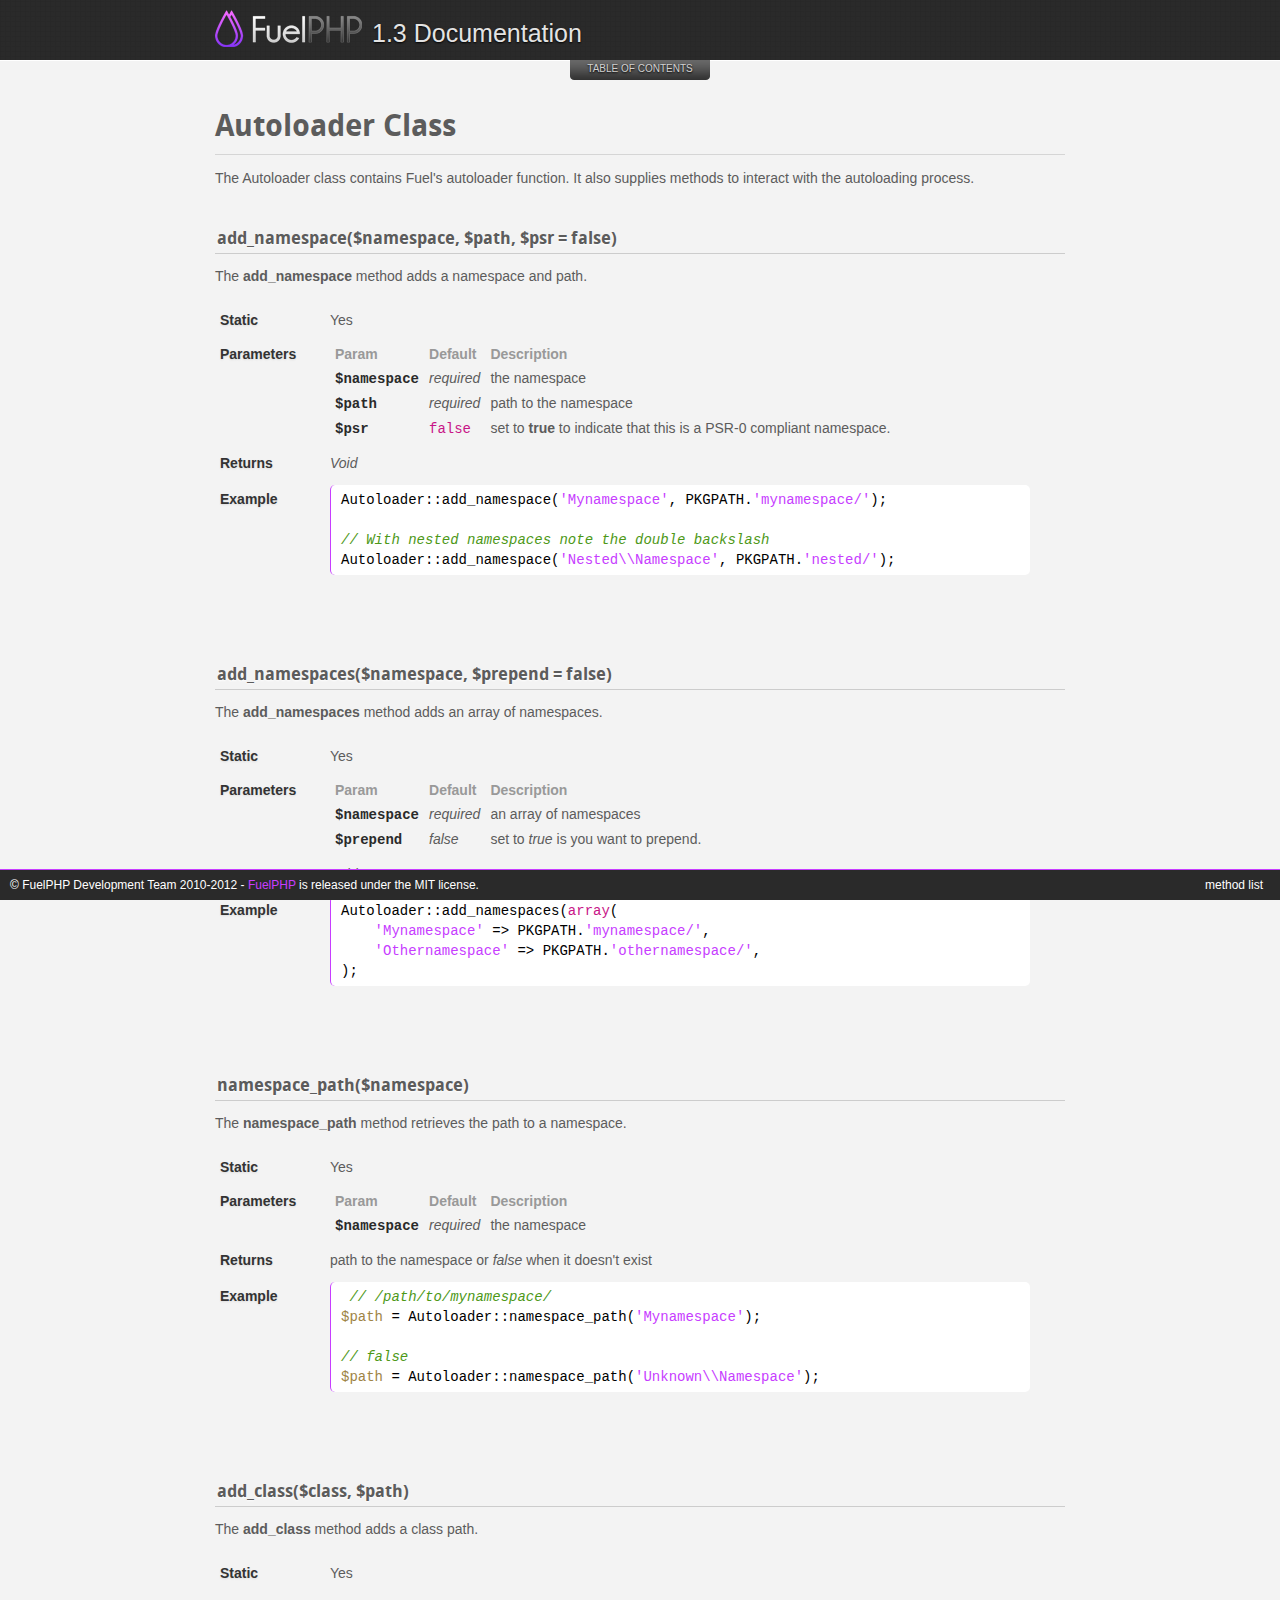
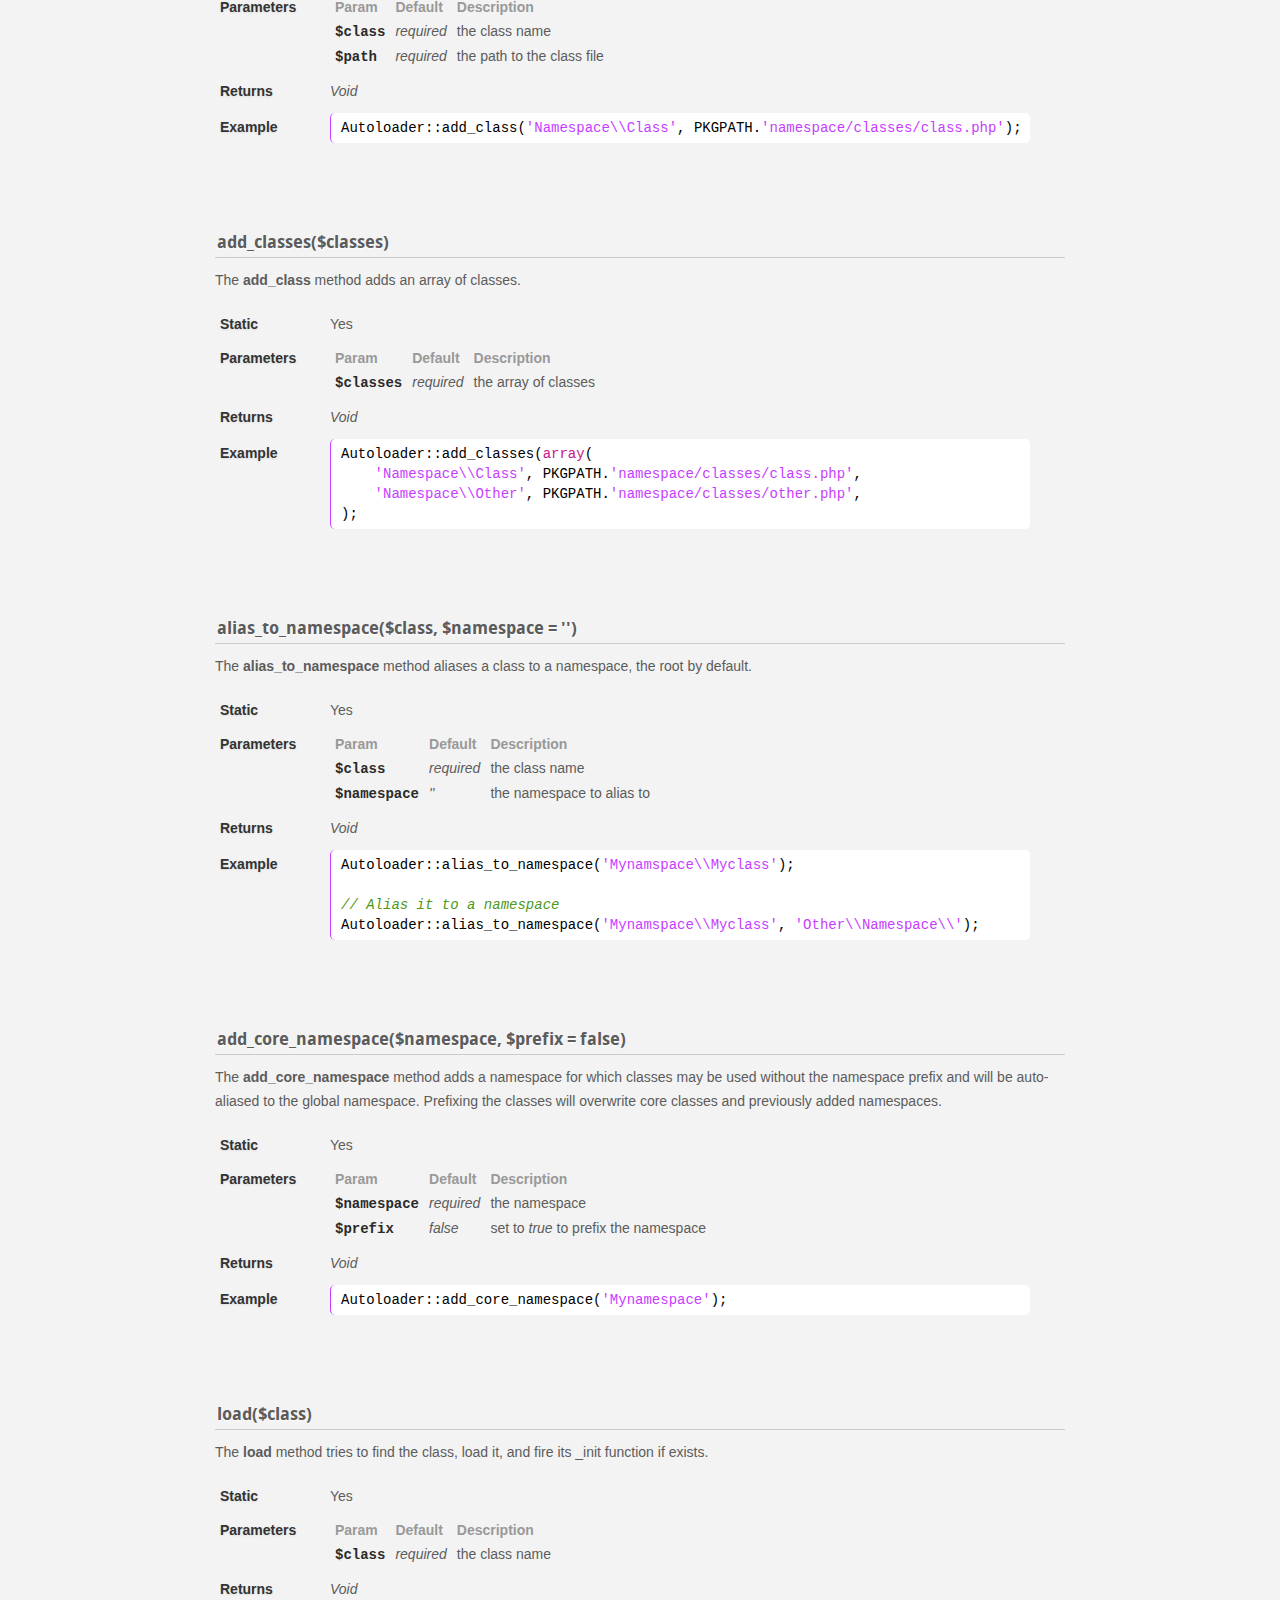
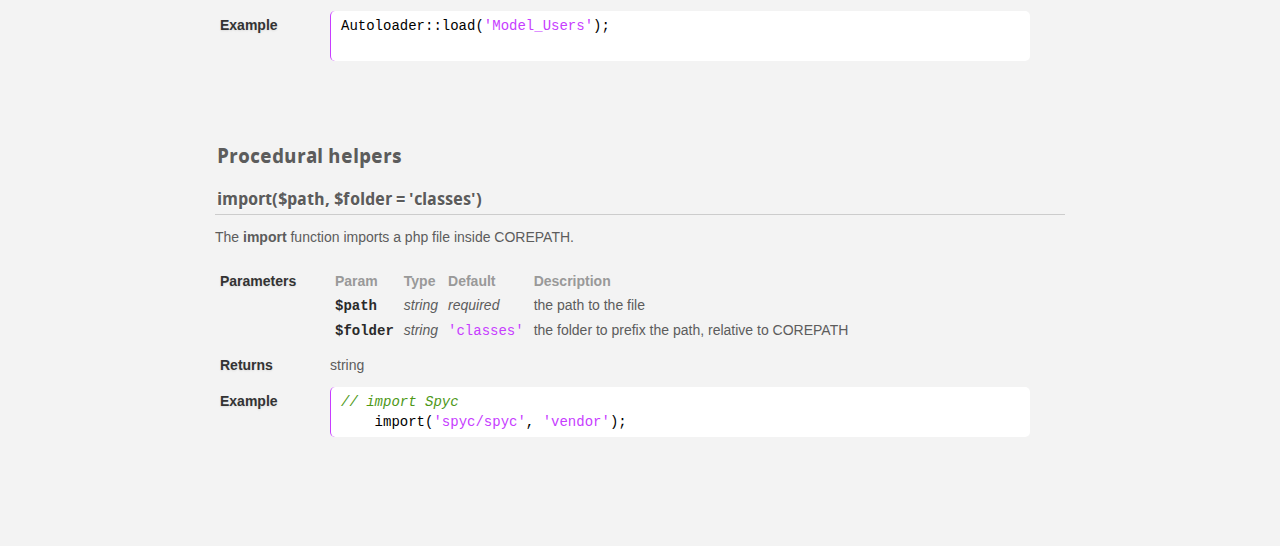
<file: docs/classes/autoloader.html>
<!doctype html>
<html lang="en">
<head>
	<meta charset="UTF-8">
	<meta name="viewport" content="width=device-width, initial-scale=1.0">
	<link rel="stylesheet" href="./../assets/css/combined.css">
	<link rel="shortcut icon" href="./../favicon.ico" />
	<script src="http://www.google.com/jsapi" type="text/javascript"></script>
	<script type="text/javascript">
		var path = './../';
		var class_prefix = "Autoloader::";
	</script>
	<script src="./../assets/js/combined.js"></script>
	<title>Autoloader - Classes - FuelPHP Documentation</title>
</head>
<body>
	<div id="container">
		<header id="header">
			<div class="table">
				<h1>
					<strong>FuelPHP, a PHP 5.3 Framework</strong>
					Documentation
				</h1>

				<form id="google_search">
					<p>
						<span id="search_clear">&nbsp;</span>
						<input type="submit" name="search_submit" id="search_submit" value="search" />
						<input type="text" value="" id="search_input" name="search_input" />
					</p>
				</form>
			</div>
			<nav>

				<div class="clear"></div>
			</nav>
			<a href="#" id="toc_handle">table of contents</a>
			<div class="clear"></div>
		</header>

		<div id="cse">
			<div id="cse_point"></div>
			<div id="cse_content"></div>
		</div>

		<div id="main">

			<h2>Autoloader Class</h2>

			<p>The Autoloader class contains Fuel's autoloader function. It also supplies methods to interact with the autoloading process.</p>

			<article>
				<h4 class="method" id="method_add_namespace">add_namespace($namespace, $path, $psr = false)</h4>
				<p>The <strong>add_namespace</strong> method adds a namespace and path.</p>
				<table class="method">
					<tbody>
						<tr>
							<th>Static</th>
							<td>Yes</td>
						</tr>
						<tr>
							<th>Parameters</th>
							<td>
								<table class="parameters">
									<tr>
										<th>Param</th>
										<th>Default</th>
										<th class="description">Description</th>
									</tr>
									<tr>
										<th><kbd>$namespace</kbd></th>
										<td><em>required</em></td>
										<td class="description">the namespace</td>
									</tr>
									<tr>
										<th><kbd>$path</kbd></th>
										<td><em>required</em></td>
										<td class="description">path to the namespace</td>
									</tr>
									<tr>
										<th><kbd>$psr</kbd></th>
										<td><pre class="php"><code>false</code></pre></td>
										<td class="description">set to <strong>true</strong> to indicate that this is a PSR-0 compliant namespace.</td>
									</tr>
								</table>
							</td>
						</tr>
						<tr>
							<th>Returns</th>
							<td><em>Void</em></td>
						</tr>
						<tr>
							<th>Example</th>
							<td>
								<pre class="php"><code>Autoloader::add_namespace('Mynamespace', PKGPATH.'mynamespace/');

// With nested namespaces note the double backslash
Autoloader::add_namespace('Nested\\Namespace', PKGPATH.'nested/');
</code></pre>
							</td>
						</tr>
					</tbody>
				</table>
			</article>

			<article>
				<h4 class="method" id="method_add_namespaces">add_namespaces($namespace, $prepend = false)</h4>
				<p>The <strong>add_namespaces</strong> method adds an array of namespaces.</p>
				<table class="method">
					<tbody>
						<tr>
							<th>Static</th>
							<td>Yes</td>
						</tr>
						<tr>
							<th>Parameters</th>
							<td>
								<table class="parameters">
									<tr>
										<th>Param</th>
										<th>Default</th>
										<th class="description">Description</th>
									</tr>
									<tr>
										<th><kbd>$namespace</kbd></th>
										<td><em>required</em></td>
										<td class="description">an array of namespaces</td>
									</tr>
									<tr>
										<th><kbd>$prepend</kbd></th>
										<td><em>false</em></td>
										<td class="description">set to <em>true</em> is you want to prepend.</td>
									</tr>
								</table>
							</td>
						</tr>
						<tr>
							<th>Returns</th>
							<td><em>Void</em></td>
						</tr>
						<tr>
							<th>Example</th>
							<td>
								<pre class="php"><code>Autoloader::add_namespaces(array(
	'Mynamespace' => PKGPATH.'mynamespace/',
	'Othernamespace' => PKGPATH.'othernamespace/',
);
</code></pre>
							</td>
						</tr>
					</tbody>
				</table>
			</article>

			<article>
				<h4 class="method" id="method_namespace_path">namespace_path($namespace)</h4>
				<p>The <strong>namespace_path</strong> method retrieves the path to a namespace.</p>
				<table class="method">
					<tbody>
						<tr>
							<th>Static</th>
							<td>Yes</td>
						</tr>
						<tr>
							<th>Parameters</th>
							<td>
								<table class="parameters">
									<tr>
										<th>Param</th>
										<th>Default</th>
										<th class="description">Description</th>
									</tr>
									<tr>
										<th><kbd>$namespace</kbd></th>
										<td><em>required</em></td>
										<td class="description">the namespace</td>
									</tr>
								</table>
							</td>
						</tr>
						<tr>
							<th>Returns</th>
							<td>path to the namespace or <em>false</em> when it doesn't exist</td>
						</tr>
						<tr>
							<th>Example</th>
							<td>
								<pre class="php"><code> // /path/to/mynamespace/
$path = Autoloader::namespace_path('Mynamespace');

// false
$path = Autoloader::namespace_path('Unknown\\Namespace');
</code></pre>
							</td>
						</tr>
					</tbody>
				</table>
			</article>

			<article>
				<h4 class="method" id="method_add_class">add_class($class, $path)</h4>
				<p>The <strong>add_class</strong> method adds a class path.</p>
				<table class="method">
					<tbody>
						<tr>
							<th>Static</th>
							<td>Yes</td>
						</tr>
						<tr>
							<th>Parameters</th>
							<td>
								<table class="parameters">
									<tr>
										<th>Param</th>
										<th>Default</th>
										<th class="description">Description</th>
									</tr>
									<tr>
										<th><kbd>$class</kbd></th>
										<td><em>required</em></td>
										<td class="description">the class name</td>
									</tr>
									<tr>
										<th><kbd>$path</kbd></th>
										<td><em>required</em></td>
										<td class="description">the path to the class file</td>
									</tr>
								</table>
							</td>
						</tr>
						<tr>
							<th>Returns</th>
							<td><em>Void</em></td>
						</tr>
						<tr>
							<th>Example</th>
							<td>
								<pre class="php"><code>Autoloader::add_class('Namespace\\Class', PKGPATH.'namespace/classes/class.php');</code></pre>
							</td>
						</tr>
					</tbody>
				</table>
			</article>

			<article>
				<h4 class="method" id="method_add_classes">add_classes($classes)</h4>
				<p>The <strong>add_class</strong> method adds an array of classes.</p>
				<table class="method">
					<tbody>
						<tr>
							<th>Static</th>
							<td>Yes</td>
						</tr>
						<tr>
							<th>Parameters</th>
							<td>
								<table class="parameters">
									<tr>
										<th>Param</th>
										<th>Default</th>
										<th class="description">Description</th>
									</tr>
									<tr>
										<th><kbd>$classes</kbd></th>
										<td><em>required</em></td>
										<td class="description">the array of classes</td>
									</tr>
								</table>
							</td>
						</tr>
						<tr>
							<th>Returns</th>
							<td><em>Void</em></td>
						</tr>
						<tr>
							<th>Example</th>
							<td>
								<pre class="php"><code>Autoloader::add_classes(array(
	'Namespace\\Class', PKGPATH.'namespace/classes/class.php',
	'Namespace\\Other', PKGPATH.'namespace/classes/other.php',
);
</code></pre>
							</td>
						</tr>
					</tbody>
				</table>
			</article>

			<article>
				<h4 class="method" id="method_alias_to_namespace">alias_to_namespace($class, $namespace = '')</h4>
				<p>The <strong>alias_to_namespace</strong> method aliases a class to a namespace, the root by default.</p>
				<table class="method">
					<tbody>
						<tr>
							<th>Static</th>
							<td>Yes</td>
						</tr>
						<tr>
							<th>Parameters</th>
							<td>
								<table class="parameters">
									<tr>
										<th>Param</th>
										<th>Default</th>
										<th class="description">Description</th>
									</tr>
									<tr>
										<th><kbd>$class</kbd></th>
										<td><em>required</em></td>
										<td class="description">the class name</td>
									</tr>
									<tr>
										<th><kbd>$namespace</kbd></th>
										<td><em>''</em></td>
										<td class="description">the namespace to alias to</td>
									</tr>
								</table>
							</td>
						</tr>
						<tr>
							<th>Returns</th>
							<td><em>Void</em></td>
						</tr>
						<tr>
							<th>Example</th>
							<td>
								<pre class="php"><code>Autoloader::alias_to_namespace('Mynamspace\\Myclass');

// Alias it to a namespace
Autoloader::alias_to_namespace('Mynamspace\\Myclass', 'Other\\Namespace\\');
</code></pre>
							</td>
						</tr>
					</tbody>
				</table>
			</article>

			<article>
				<h4 class="method" id="method_add_core_namespace">add_core_namespace($namespace, $prefix = false)</h4>
				<p>
					The <strong>add_core_namespace</strong> method adds a namespace for which classes may be used without the namespace prefix and
					will be auto-aliased to the global namespace. Prefixing the classes will overwrite core classes and previously added namespaces.
				</p>
				<table class="method">
					<tbody>
						<tr>
							<th>Static</th>
							<td>Yes</td>
						</tr>
						<tr>
							<th>Parameters</th>
							<td>
								<table class="parameters">
									<tr>
										<th>Param</th>
										<th>Default</th>
										<th class="description">Description</th>
									</tr>
									<tr>
										<th><kbd>$namespace</kbd></th>
										<td><em>required</em></td>
										<td class="description">the namespace</td>
									</tr>
									<tr>
										<th><kbd>$prefix</kbd></th>
										<td><em>false</em></td>
										<td class="description">set to <em>true</em> to prefix the namespace</td>
									</tr>
								</table>
							</td>
						</tr>
						<tr>
							<th>Returns</th>
							<td><em>Void</em></td>
						</tr>
						<tr>
							<th>Example</th>
							<td>
								<pre class="php"><code>Autoloader::add_core_namespace('Mynamespace');</code></pre>
							</td>
						</tr>
					</tbody>
				</table>
			</article>

			<article>
				<h4 class="method" id="method_load">load($class)</h4>
				<p>The <strong>load</strong> method tries to find the class, load it, and fire its _init function if exists.</p>
				<table class="method">
					<tbody>
						<tr>
							<th>Static</th>
							<td>Yes</td>
						</tr>
						<tr>
							<th>Parameters</th>
							<td>
								<table class="parameters">
									<tr>
										<th>Param</th>
										<th>Default</th>
										<th class="description">Description</th>
									</tr>
									<tr>
										<th><kbd>$class</kbd></th>
										<td><em>required</em></td>
										<td class="description">the class name</td>
									</tr>
								</table>
							</td>
						</tr>
						<tr>
							<th>Returns</th>
							<td><em>Void</em></td>
						</tr>
						<tr>
							<th>Example</th>
							<td>
								<pre class="php"><code>Autoloader::load('Model_Users');
	</code></pre>
							</td>
						</tr>
					</tbody>
				</table>
			</article>

			<h3 id="procedural_helpers">Procedural helpers</h3>

			<article>
				<h4 id="function_import">import($path, $folder = 'classes')</h4>
				<p>The <strong>import</strong> function imports a php file inside COREPATH.</p>
				<table class="method">
					<tbody>
					<tr>
						<th>Parameters</th>
						<td>
							<table class="parameters">
								<tr>
									<th>Param</th>
									<th>Type</th>
									<th>Default</th>
									<th class="description">Description</th>
								</tr>
								<tr>
									<th><kbd>$path</kbd></th>
									<td><em>string</em></td>
									<td><em>required</em></td>
									<td>the path to the file</td>
								</tr>
								<tr>
									<th><kbd>$folder</kbd></th>
									<td><em>string</em></td>
									<td><pre class="php"><code>'classes'</code></pre></td>
									<td>the folder to prefix the path, relative to COREPATH</td>
								</tr>
							</table>
						</td>
					</tr>
					<tr>
						<th>Returns</th>
						<td>string</td>
					</tr>
					<tr>
						<th>Example</th>
						<td>
							<pre class="php"><code>// import Spyc
	import('spyc/spyc', 'vendor');</code></pre>

						</td>
					</tr>
					</tbody>
				</table>
			</article>

		</div>

		<footer>
			<p>
				&copy; FuelPHP Development Team 2010-2012 - <a href="http://fuelphp.com">FuelPHP</a> is released under the MIT license.
			</p>
		</footer>
	</div>
</body>
</html>
</file>
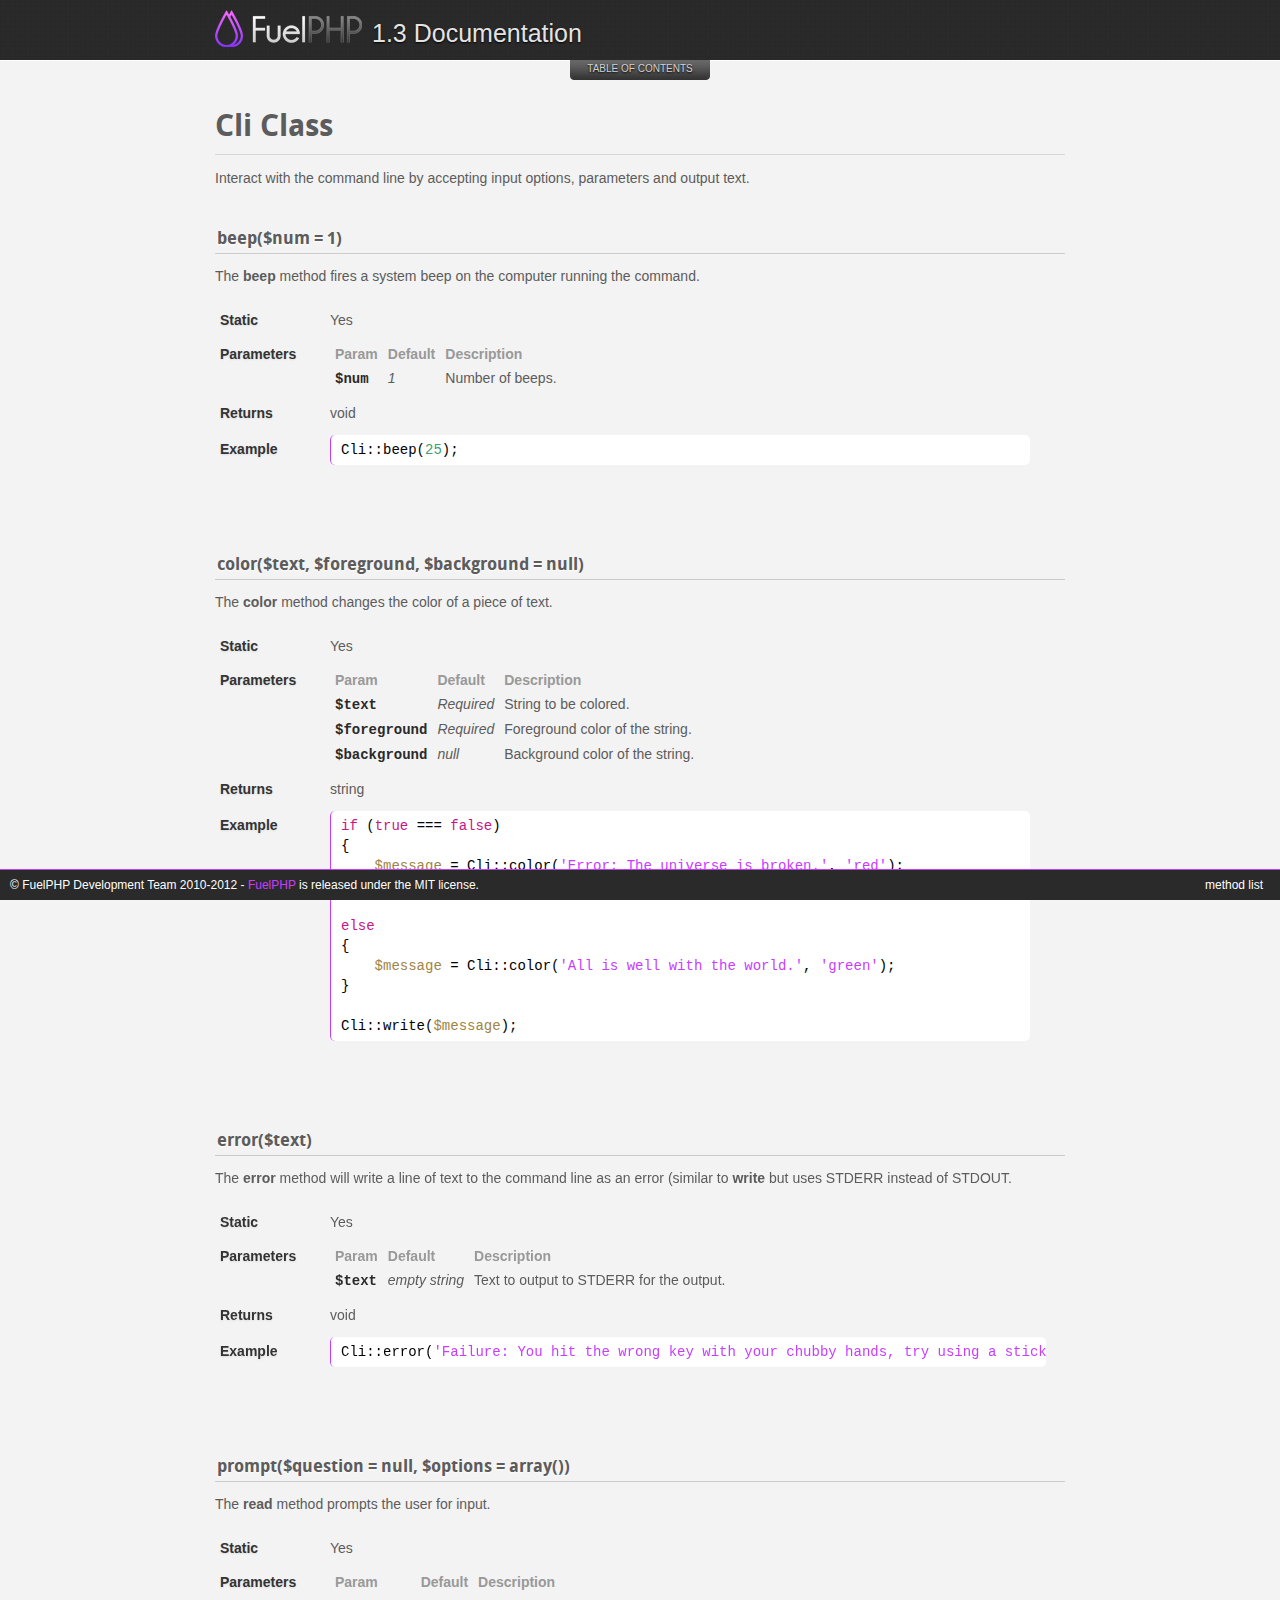
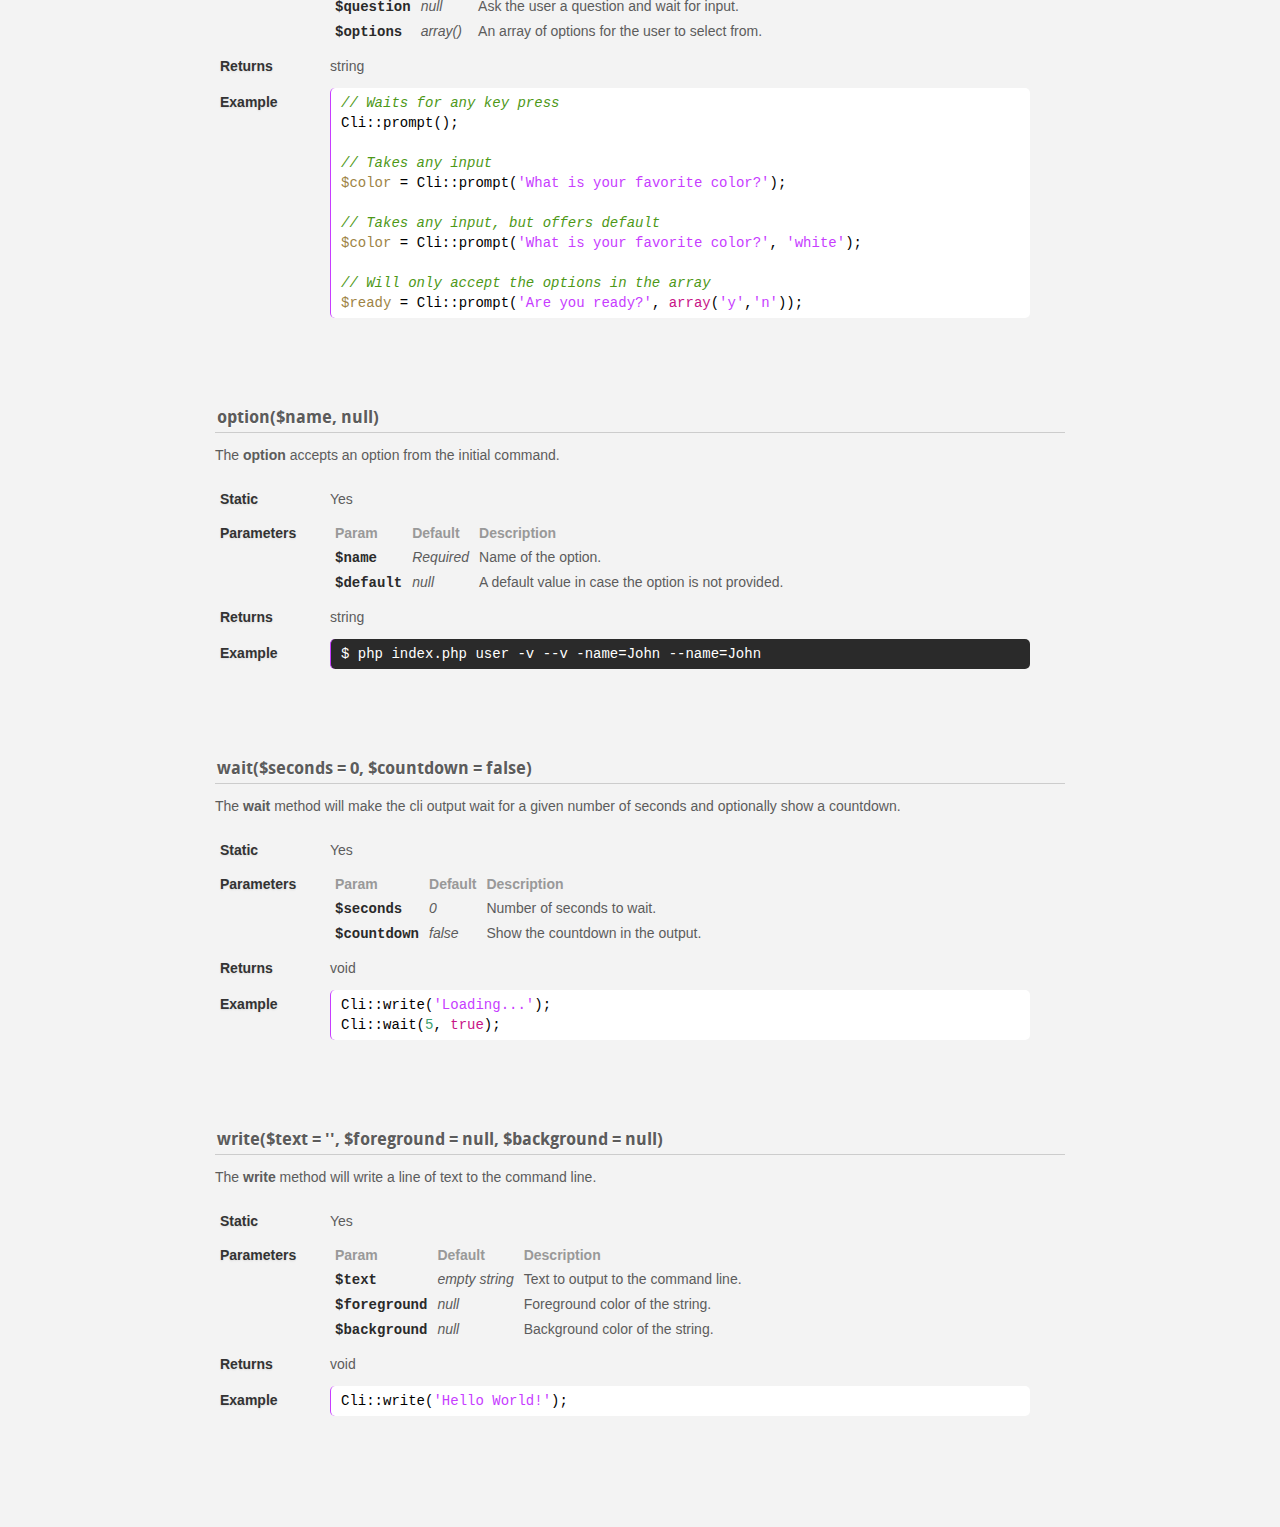
<file: docs/classes/cli.html>
<!doctype html>
<html lang="en">
<head>
	<meta charset="UTF-8">
	<meta name="viewport" content="width=device-width, initial-scale=1.0">
	<link rel="stylesheet" href="./../assets/css/combined.css">
	<link rel="shortcut icon" href="./../favicon.ico" />
	<script src="http://www.google.com/jsapi" type="text/javascript"></script>
	<script type="text/javascript">
		var path = './../';
		var class_prefix = "Cli::";
	</script>
	<script src="./../assets/js/combined.js"></script>
	<title>Cli - Classes - FuelPHP Documentation</title>
</head>
<body>
	<div id="container">
		<header id="header">
			<div class="table">
				<h1>
					<strong>FuelPHP, a PHP 5.3 Framework</strong>
					Documentation
				</h1>

				<form id="google_search">
					<p>
						<span id="search_clear">&nbsp;</span>
						<input type="submit" name="search_submit" id="search_submit" value="search" />
						<input type="text" value="" id="search_input" name="search_input" />
					</p>
				</form>
			</div>
			<nav>

				<div class="clear"></div>
			</nav>
			<a href="#" id="toc_handle">table of contents</a>
			<div class="clear"></div>
		</header>

		<div id="cse">
			<div id="cse_point"></div>
			<div id="cse_content"></div>
		</div>

		<div id="main">

			<h2>Cli Class</h2>

			<p>Interact with the command line by accepting input options, parameters and output text.</p>

			<article>
				<h4 class="method" id="method_beep">beep($num = 1)</h4>
				<p>The <strong>beep</strong> method fires a system beep on the computer running the command.</p>
				<table class="method">
					<tbody>
					<tr>
						<th class="legend">Static</th>
						<td>Yes</td>
					</tr>
					<tr>
						<th>Parameters</th>
						<td>
							<table class="parameters">
								<tr>
									<th>Param</th>
									<th>Default</th>
									<th class="description">Description</th>
								</tr>
								<tr>
									<th><kbd>$num</kbd></th>
									<td><em>1</em></td>
									<td>Number of beeps.</td>
								</tr>
							</table>
						</td>
					</tr>
					<tr>
						<th>Returns</th>
						<td>void</td>
					</tr>
					<tr>
						<th>Example</th>
						<td>
							<pre class="php"><code>Cli::beep(25);</code></pre>
						</td>
					</tr>
					</tbody>
				</table>
			</article>


			<article>
				<h4 class="method" id="method_color">color($text, $foreground, $background = null)</h4>
				<p>The <strong>color</strong> method changes the color of a piece of text.</p>
				<table class="method">
					<tbody>
					<tr>
						<th class="legend">Static</th>
						<td>Yes</td>
					</tr>
					<tr>
						<th>Parameters</th>
						<td>
							<table class="parameters">
								<tr>
									<th>Param</th>
									<th>Default</th>
									<th class="description">Description</th>
								</tr>
								<tr>
									<th><kbd>$text</kbd></th>
									<td><i>Required</i></td>
									<td>String to be colored.</td>
								</tr>
								<tr>
									<th><kbd>$foreground</kbd></th>
									<td><i>Required</i></td>
									<td>Foreground color of the string.</td>
								</tr>
								<tr>
									<th><kbd>$background</kbd></th>
									<td><i>null</i></td>
									<td>Background color of the string.</td>
								</tr>
							</table>
						</td>
					</tr>
					<tr>
						<th>Returns</th>
						<td>string</td>
					</tr>
					<tr>
						<th>Example</th>
						<td>
							<pre class="php"><code>if (true === false)
{
	$message = Cli::color('Error: The universe is broken.', 'red');
}

else
{
	$message = Cli::color('All is well with the world.', 'green');
}

Cli::write($message);</code></pre>
						</td>
					</tr>
					</tbody>
				</table>
			</article>


			<article>
				<h4 class="method" id="method_error">error($text)</h4>
				<p>The <strong>error</strong> method will write a line of text to the command line as an error (similar to <strong>write</strong> but uses STDERR instead of STDOUT.</p>
				<table class="method">
					<tbody>
					<tr>
						<th class="legend">Static</th>
						<td>Yes</td>
					</tr>
					<tr>
						<th>Parameters</th>
						<td>
							<table class="parameters">
								<tr>
									<th>Param</th>
									<th>Default</th>
									<th class="description">Description</th>
								</tr>
								<tr>
									<th><kbd>$text</kbd></th>
									<td><i>empty string</i></td>
									<td>Text to output to STDERR for the output.</td>
								</tr>
							</table>
						</td>
					</tr>
					<tr>
						<th>Returns</th>
						<td>void</td>
					</tr>
					<tr>
						<th>Example</th>
						<td>
							<pre class="php"><code>Cli::error('Failure: You hit the wrong key with your chubby hands, try using a stick to poke the keyboard.');</code></pre>
						</td>
					</tr>
					</tbody>
				</table>
			</article>


			<article>
				<h4 class="method" id="method_prompt">prompt($question = null, $options = array())</h4>
				<p>The <strong>read</strong> method prompts the user for input.</p>
				<table class="method">
					<tbody>
					<tr>
						<th class="legend">Static</th>
						<td>Yes</td>
					</tr>
					<tr>
						<th>Parameters</th>
						<td>
							<table class="parameters">
								<tr>
									<th>Param</th>
									<th>Default</th>
									<th class="description">Description</th>
								</tr>
								<tr>
									<th><kbd>$question</kbd></th>
									<td><i>null</i></td>
									<td>Ask the user a question and wait for input.</td>
								</tr>
								<tr>
									<th><kbd>$options</kbd></th>
									<td><i>array()</i></td>
									<td>An array of options for the user to select from.</td>
								</tr>
							</table>
						</td>
					</tr>
					<tr>
						<th>Returns</th>
						<td>string</td>
					</tr>
					<tr>
						<th>Example</th>
						<td>
							<pre class="php"><code>// Waits for any key press
Cli::prompt();

// Takes any input
$color = Cli::prompt('What is your favorite color?');

// Takes any input, but offers default
$color = Cli::prompt('What is your favorite color?', 'white');

// Will only accept the options in the array
$ready = Cli::prompt('Are you ready?', array('y','n'));</code></pre>
						</td>
					</tr>
					</tbody>
				</table>
			</article>


			<article>
				<h4 class="method" id="method_option">option($name, null)</h4>
				<p>The <strong>option</strong> accepts an option from the initial command.</p>
				<table class="method">
					<tbody>
					<tr>
						<th class="legend">Static</th>
						<td>Yes</td>
					</tr>
					<tr>
						<th>Parameters</th>
						<td>
							<table class="parameters">
								<tr>
									<th>Param</th>
									<th>Default</th>
									<th class="description">Description</th>
								</tr>
								<tr>
									<th><kbd>$name</kbd></th>
									<td><em>Required</em></td>
									<td>Name of the option.</td>
								</tr>
								<tr>
									<th><kbd>$default</kbd></th>
									<td><em>null</em></td>
									<td>A default value in case the option is not provided.</td>
								</tr>
							</table>
						</td>
					</tr>
					<tr>
						<th>Returns</th>
						<td>string</td>
					</tr>
					<tr>
						<th>Example</th>
						<td>
							<pre class="cli"><code>$ php index.php user -v --v -name=John --name=John</code></pre>
						</td>
					</tr>
					</tbody>
				</table>
			</article>


			<article>
				<h4 class="method" id="method_wait">wait($seconds = 0, $countdown = false)</h4>
				<p>The <strong>wait</strong> method will make the cli output wait for a given number of seconds and optionally show a countdown.</p>
				<table class="method">
					<tbody>
					<tr>
						<th class="legend">Static</th>
						<td>Yes</td>
					</tr>
					<tr>
						<th>Parameters</th>
						<td>
							<table class="parameters">
								<tr>
									<th>Param</th>
									<th>Default</th>
									<th class="description">Description</th>
								</tr>
								<tr>
									<th><kbd>$seconds</kbd></th>
									<td><i>0</i></td>
									<td>Number of seconds to wait.</td>
								</tr>
								<tr>
									<th><kbd>$countdown</kbd></th>
									<td><i>false</i></td>
									<td>Show the countdown in the output.</td>
								</tr>
							</table>
						</td>
					</tr>
					<tr>
						<th>Returns</th>
						<td>void</td>
					</tr>
					<tr>
						<th>Example</th>
						<td>
							<pre class="php"><code>Cli::write('Loading...');
Cli::wait(5, true);</code></pre>
						</td>
					</tr>
					</tbody>
				</table>
			</article>


			<article>
				<h4 class="method" id="method_write">write($text = '', $foreground = null, $background = null)</h4>
				<p>The <strong>write</strong> method will write a line of text to the command line.</p>
				<table class="method">
					<tbody>
					<tr>
						<th class="legend">Static</th>
						<td>Yes</td>
					</tr>
					<tr>
						<th>Parameters</th>
						<td>
							<table class="parameters">
								<tr>
									<th>Param</th>
									<th>Default</th>
									<th class="description">Description</th>
								</tr>
								<tr>
									<th><kbd>$text</kbd></th>
									<td><i>empty string</i></td>
									<td>Text to output to the command line.</td>
								</tr>
								<tr>
									<th><kbd>$foreground</kbd></th>
									<td><i>null</i></td>
									<td>Foreground color of the string.</td>
								</tr>
								<tr>
									<th><kbd>$background</kbd></th>
									<td><i>null</i></td>
									<td>Background color of the string.</td>
								</tr>
							</table>
						</td>
					</tr>
					<tr>
						<th>Returns</th>
						<td>void</td>
					</tr>
					<tr>
						<th>Example</th>
						<td>
							<pre class="php"><code>Cli::write('Hello World!');</code></pre>
						</td>
					</tr>
					</tbody>
				</table>
			</article>

		</div>

		<footer>
			<p>
				&copy; FuelPHP Development Team 2010-2012 - <a href="http://fuelphp.com">FuelPHP</a> is released under the MIT license.
			</p>
		</footer>
	</div>
</body>
</html>
</file>
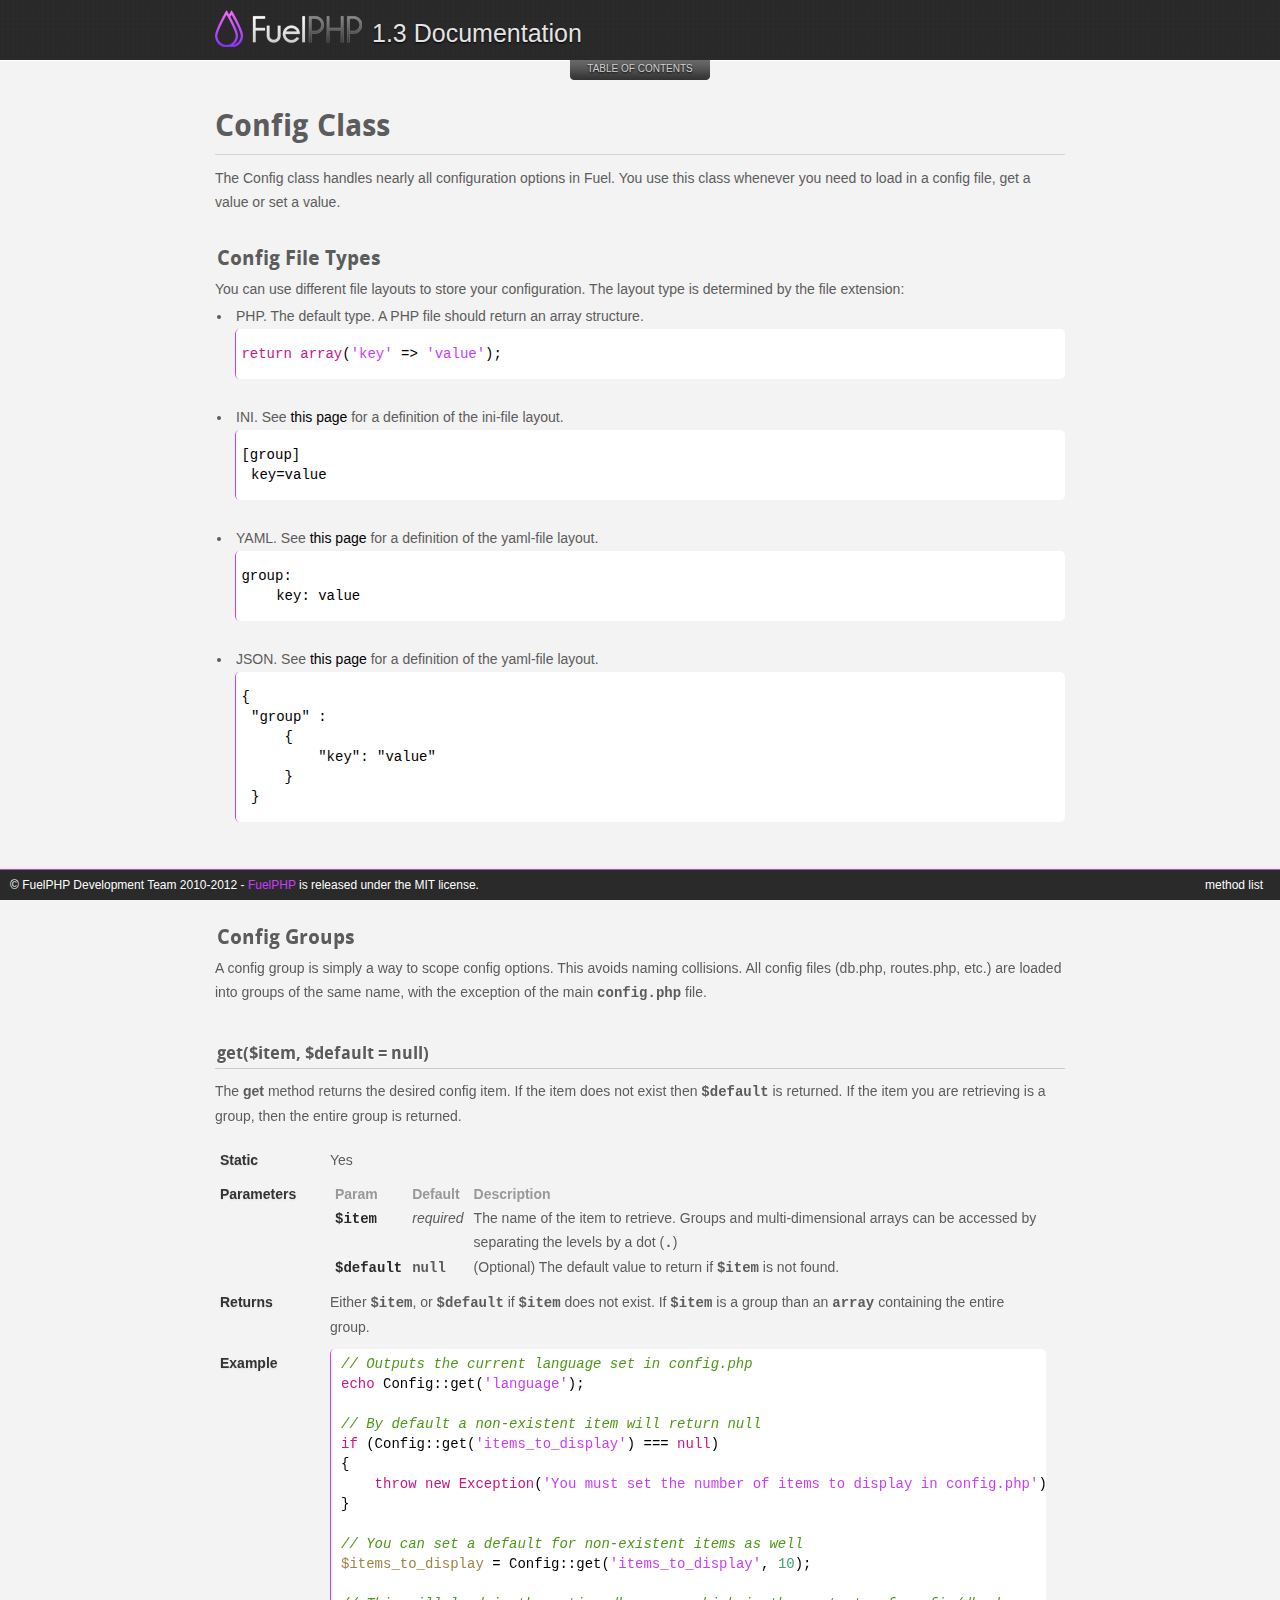
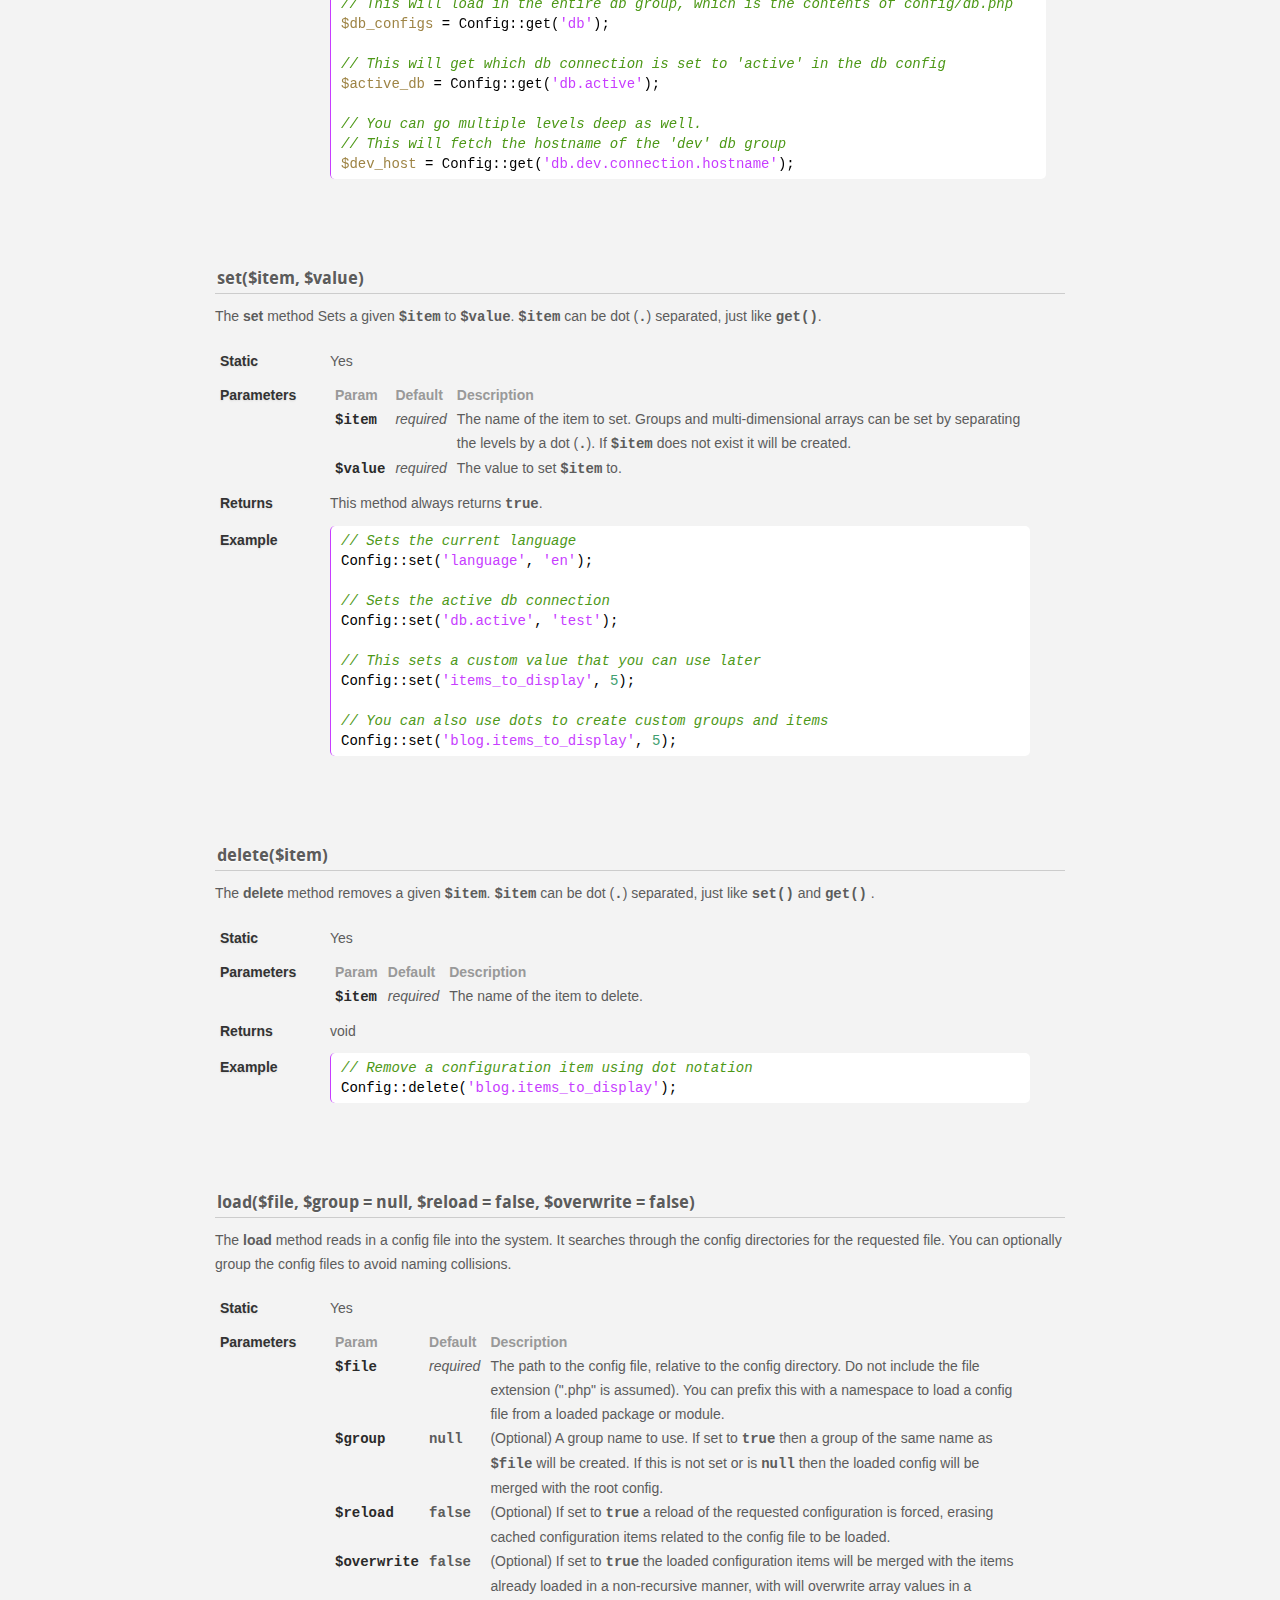
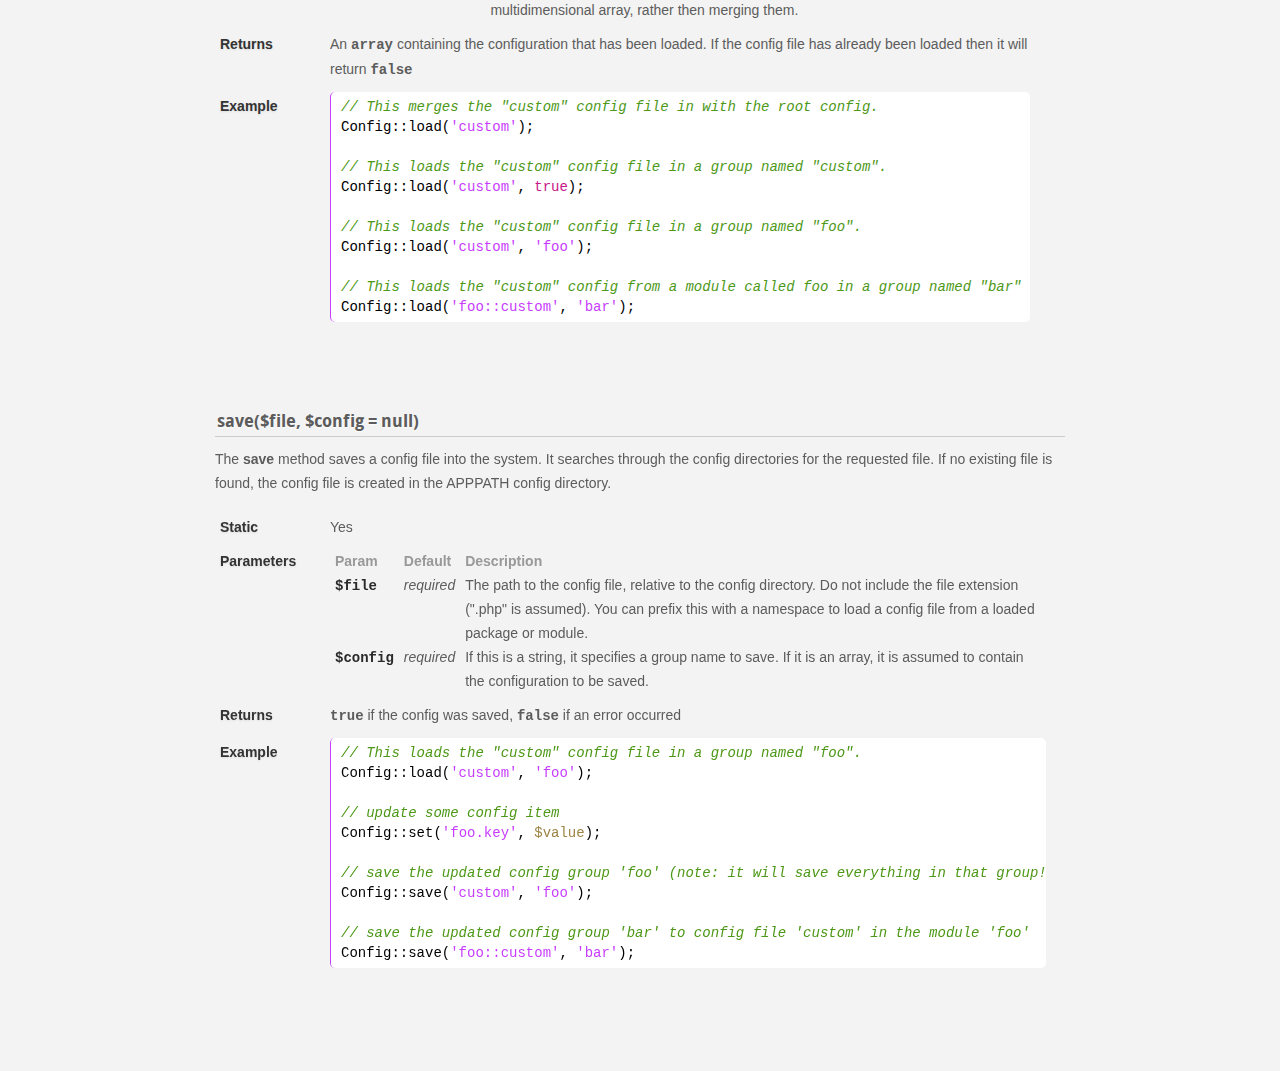
<file: docs/classes/config.html>
<!doctype html>
<html lang="en">
<head>
	<meta charset="UTF-8">
	<meta name="viewport" content="width=device-width, initial-scale=1.0">
	<link rel="stylesheet" href="./../assets/css/combined.css">
	<link rel="shortcut icon" href="./../favicon.ico" />
	<script src="http://www.google.com/jsapi" type="text/javascript"></script>
	<script type="text/javascript">
		var path = './../';
		var class_prefix = "Config::";
	</script>
	<script src="./../assets/js/combined.js"></script>
	<title>Config - Classes - FuelPHP Documentation</title>
</head>
<body>
	<div id="container">
		<header id="header">
			<div class="table">
				<h1>
					<strong>FuelPHP, a PHP 5.3 Framework</strong>
					Documentation
				</h1>

				<form id="google_search">
					<p>
						<span id="search_clear">&nbsp;</span>
						<input type="submit" name="search_submit" id="search_submit" value="search" />
						<input type="text" value="" id="search_input" name="search_input" />
					</p>
				</form>
			</div>
			<nav>

				<div class="clear"></div>
			</nav>
			<a href="#" id="toc_handle">table of contents</a>
			<div class="clear"></div>
		</header>

		<div id="cse">
			<div id="cse_point"></div>
			<div id="cse_content"></div>
		</div>

		<div id="main">

			<h2>Config Class</h2>

			<p>The Config class handles nearly all configuration options in Fuel.  You use this class whenever you need to load in a config file, get a value or set a value.</p>

			<h3 id="config_groups">Config File Types</h3>

			You can use different file layouts to store your configuration. The layout type is determined by the file extension:
			<ul>
				<li>
					PHP. The default type. A PHP file should return an array structure.
					<pre class="php"><code> return array('key' => 'value');</code></pre>
				</li>
				<li>
					INI. See <a href="http://en.wikipedia.org/wiki/INI_file">this page</a> for a definition of the ini-file layout.
					<pre class="ini"><code> [group]
key=value</code></pre>
				</li>
				<li>
					YAML. See <a href="http://en.wikipedia.org/wiki/YAML">this page</a> for a definition of the yaml-file layout.
					<pre class="yaml"><code> group:
   key: value</code></pre>
				</li>
				<li>
					JSON. See <a href="http://en.wikipedia.org/wiki/JSON">this page</a> for a definition of the yaml-file layout.
					<pre class="javascript"><code> {
"group" :
    {
		"key": "value"
	}
}</code></pre>
				</li>
			</ul>

			<p>If you don't specify a file type, Config::load() will default to the 'php' type.</p>

			<h3 id="config_groups">Config Groups</h3>

			<p>A config group is simply a way to scope config options.  This avoids naming collisions.  All config files (db.php, routes.php, etc.) are loaded into groups of the same name, with the exception of the main <kbd>config.php</kbd> file.</p>

			<article>
				<h4 class="method" id="method_get">get($item, $default = null)</h4>
				<p>The <strong>get</strong> method returns the desired config item.  If the item does not exist then <kbd>$default</kbd> is returned.  If the item you are retrieving is a group, then the entire group is returned.</p>
				<table class="method">
					<tbody>
					<tr>
						<th class="legend">Static</th>
						<td>Yes</td>
					</tr>
					<tr>
						<th>Parameters</th>
						<td>
							<table class="parameters">
								<tr>
									<th>Param</th>
									<th>Default</th>
									<th class="description">Description</th>
								</tr>
								<tr>
									<th><kbd>$item</kbd></th>
									<td><i>required</i></td>
									<td>The name of the item to retrieve.  Groups and multi-dimensional arrays can be accessed by separating the levels by a dot (<kbd>.</kbd>)</td>
								</tr>
								<tr>
									<th><kbd>$default</kbd></th>
									<td><kbd>null</kbd></td>
									<td>(Optional) The default value to return if <kbd>$item</kbd> is not found.</td>
								</tr>
							</table>
						</td>
					</tr>
					<tr>
						<th>Returns</th>
						<td>Either <kbd>$item</kbd>, or <kbd>$default</kbd> if <kbd>$item</kbd> does not exist.  If <kbd>$item</kbd> is a group than an <kbd>array</kbd> containing the entire group.</td>
					</tr>
					<tr>
						<th>Example</th>
						<td>
							<pre class="php"><code>// Outputs the current language set in config.php
echo Config::get('language');

// By default a non-existent item will return null
if (Config::get('items_to_display') === null)
{
	throw new Exception('You must set the number of items to display in config.php');
}

// You can set a default for non-existent items as well
$items_to_display = Config::get('items_to_display', 10);

// This will load in the entire db group, which is the contents of config/db.php
$db_configs = Config::get('db');

// This will get which db connection is set to 'active' in the db config
$active_db = Config::get('db.active');

// You can go multiple levels deep as well.
// This will fetch the hostname of the 'dev' db group
$dev_host = Config::get('db.dev.connection.hostname');</code></pre>
						</td>
					</tr>
					</tbody>
				</table>
			</article>

			<article>
				<h4 class="method" id="method_set">set($item, $value)</h4>
				<p>The <strong>set</strong> method Sets a given <kbd>$item</kbd> to <kbd>$value</kbd>.  <kbd>$item</kbd> can be dot (<kbd>.</kbd>) separated, just like <kbd>get()</kbd>.</p>
				<table class="method">
					<tbody>
					<tr>
						<th class="legend">Static</th>
						<td>Yes</td>
					</tr>
					<tr>
						<th>Parameters</th>
						<td>
							<table class="parameters">
								<tr>
									<th>Param</th>
									<th>Default</th>
									<th class="description">Description</th>
								</tr>
								<tr>
									<th><kbd>$item</kbd></th>
									<td><i>required</i></td>
									<td>The name of the item to set.  Groups and multi-dimensional arrays can be set by separating the levels by a dot (<kbd>.</kbd>).  If <kbd>$item</kbd> does not exist it will be created.</td>
								</tr>
								<tr>
									<th><kbd>$value</kbd></th>
									<td><i>required</i></td>
									<td>The value to set <kbd>$item</kbd> to.</td>
								</tr>
							</table>
						</td>
					</tr>
					<tr>
						<th>Returns</th>
						<td>This method always returns <kbd>true</kbd>.</td>
					</tr>
					<tr>
						<th>Example</th>
						<td>
							<pre class="php"><code>// Sets the current language
Config::set('language', 'en');

// Sets the active db connection
Config::set('db.active', 'test');

// This sets a custom value that you can use later
Config::set('items_to_display', 5);

// You can also use dots to create custom groups and items
Config::set('blog.items_to_display', 5);</code></pre>
						</td>
					</tr>
					</tbody>
				</table>
			</article>

			<article>
				<h4 class="method" id="method_delete">delete($item)</h4>
				<p>The <strong>delete</strong> method removes a given <kbd>$item</kbd>.  <kbd>$item</kbd> can be dot (<kbd>.</kbd>) separated, just like <kbd>set()</kbd> and <kbd>get()</kbd> .</p>
				<table class="method">
					<tbody>
					<tr>
						<th class="legend">Static</th>
						<td>Yes</td>
					</tr>
					<tr>
						<th>Parameters</th>
						<td>
							<table class="parameters">
								<tr>
									<th>Param</th>
									<th>Default</th>
									<th class="description">Description</th>
								</tr>
								<tr>
									<th><kbd>$item</kbd></th>
									<td><i>required</i></td>
									<td>The name of the item to delete.</td>
								</tr>
							</table>
						</td>
					</tr>
					<tr>
						<th>Returns</th>
						<td>void</td>
					</tr>
					<tr>
						<th>Example</th>
						<td>
							<pre class="php"><code>// Remove a configuration item using dot notation
Config::delete('blog.items_to_display');</code></pre>
						</td>
					</tr>
					</tbody>
				</table>
			</article>

			<article>
				<h4 class="method" id="method_load">load($file, $group = null, $reload = false, $overwrite = false)</h4>
				<p>The <strong>load</strong> method reads in a config file into the system.  It searches through the config directories for the requested file.  You can optionally group the config files to avoid naming collisions.</p>
				<table class="method">
					<tbody>
					<tr>
						<th class="legend">Static</th>
						<td>Yes</td>
					</tr>
					<tr>
						<th>Parameters</th>
						<td>
							<table class="parameters">
								<tr>
									<th>Param</th>
									<th>Default</th>
									<th class="description">Description</th>
								</tr>
								<tr>
									<th><kbd>$file</kbd></th>
									<td><i>required</i></td>
									<td>The path to the config file, relative to the config directory.  Do not include the file extension (".php" is assumed). You can prefix this with a namespace to load a config file from a loaded package or module.</td>
								</tr>
								<tr>
									<th><kbd>$group</kbd></th>
									<td><kbd>null</kbd></td>
									<td>(Optional) A group name to use.  If set to <kbd>true</kbd> then a group of the same name as <kbd>$file</kbd> will be created.  If this is not set or is <kbd>null</kbd> then the loaded config will be merged with the root config.</td>
								</tr>
								<tr>
									<th><kbd>$reload</kbd></th>
									<td><kbd>false</kbd></td>
									<td>(Optional) If set to <kbd>true</kbd> a reload of the requested configuration is forced, erasing cached configuration items related to the config file to be loaded.</td>
								</tr>
								<tr>
									<th><kbd>$overwrite</kbd></th>
									<td><kbd>false</kbd></td>
									<td>(Optional) If set to <kbd>true</kbd> the loaded configuration items will be merged with the items already loaded in a non-recursive manner, with will overwrite array values in a multidimensional array, rather then merging them.</td>
								</tr>
							</table>
						</td>
					</tr>
					<tr>
						<th>Returns</th>
						<td>An <kbd>array</kbd> containing the configuration that has been loaded.  If the config file has already been loaded then it will return <kbd>false</kbd></td>
					</tr>
					<tr>
						<th>Example</th>
						<td>
							<pre class="php"><code>// This merges the "custom" config file in with the root config.
Config::load('custom');

// This loads the "custom" config file in a group named "custom".
Config::load('custom', true);

// This loads the "custom" config file in a group named "foo".
Config::load('custom', 'foo');

// This loads the "custom" config from a module called foo in a group named "bar"
Config::load('foo::custom', 'bar');</code></pre>
						</td>
					</tr>
					</tbody>
				</table>
			</article>

			<article>
				<h4 class="method" id="method_save">save($file, $config = null)</h4>
				<p>The <strong>save</strong> method saves a config file into the system.  It searches through the config directories for the requested file.  If no existing file is found, the config file is created in the APPPATH config directory.</p>
				<table class="method">
					<tbody>
					<tr>
						<th class="legend">Static</th>
						<td>Yes</td>
					</tr>
					<tr>
						<th>Parameters</th>
						<td>
							<table class="parameters">
								<tr>
									<th>Param</th>
									<th>Default</th>
									<th class="description">Description</th>
								</tr>
								<tr>
									<th><kbd>$file</kbd></th>
									<td><i>required</i></td>
									<td>The path to the config file, relative to the config directory.  Do not include the file extension (".php" is assumed). You can prefix this with a namespace to load a config file from a loaded package or module.</td>
								</tr>
								<tr>
									<th><kbd>$config</kbd></th>
									<td><i>required</i></td>
									<td>If this is a string, it specifies a group name to save. If it is an array, it is assumed to contain the configuration to be saved.</td>
								</tr>
							</table>
						</td>
					</tr>
					<tr>
						<th>Returns</th>
						<td><kbd>true</kbd> if the config was saved, <kbd>false</kbd> if an error occurred</td>
					</tr>
					<tr>
						<th>Example</th>
						<td>
							<pre class="php"><code>// This loads the "custom" config file in a group named "foo".
Config::load('custom', 'foo');

// update some config item
Config::set('foo.key', $value);

// save the updated config group 'foo' (note: it will save everything in that group!)
Config::save('custom', 'foo');

// save the updated config group 'bar' to config file 'custom' in the module 'foo'
Config::save('foo::custom', 'bar');</code></pre>
						</td>
					</tr>
					</tbody>
				</table>
			</article>

		</div>

		<footer>
			<p>
				&copy; FuelPHP Development Team 2010-2012 - <a href="http://fuelphp.com">FuelPHP</a> is released under the MIT license.
			</p>
		</footer>
	</div>
</body>
</html>
</file>
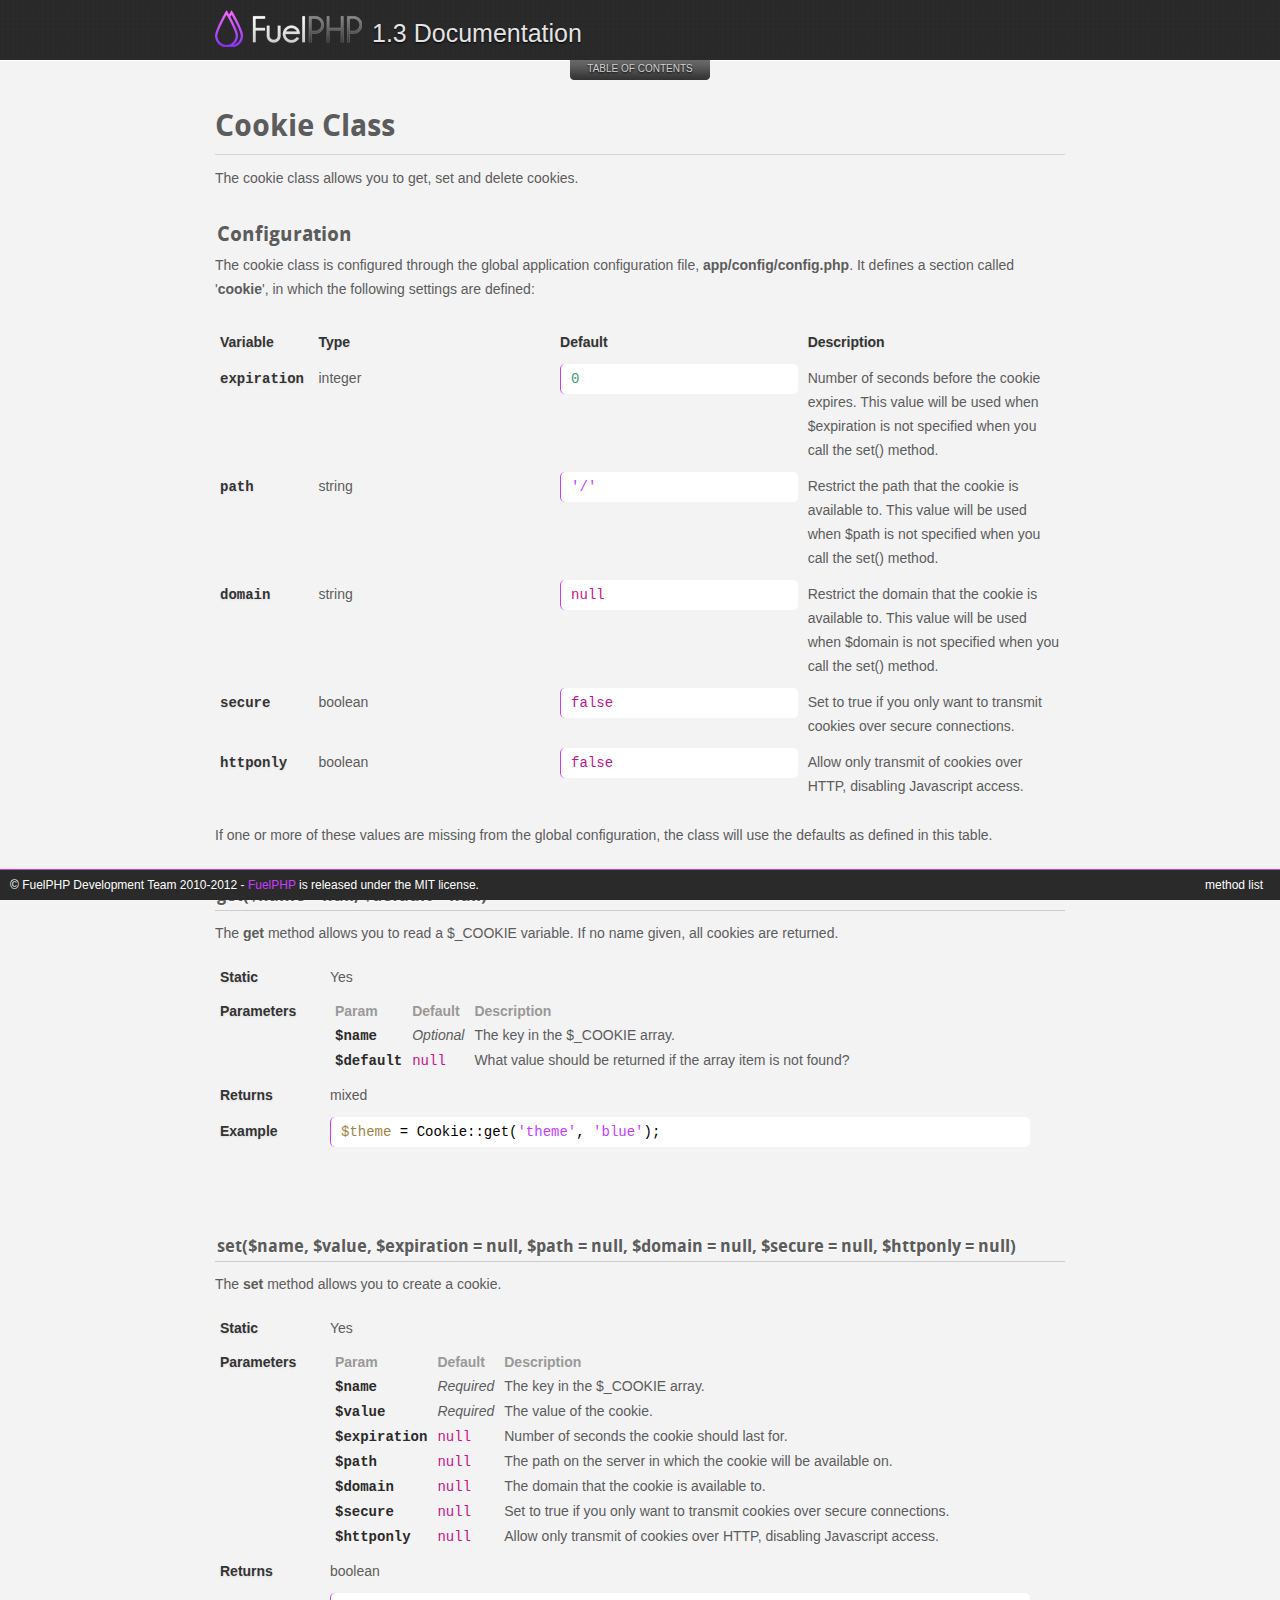
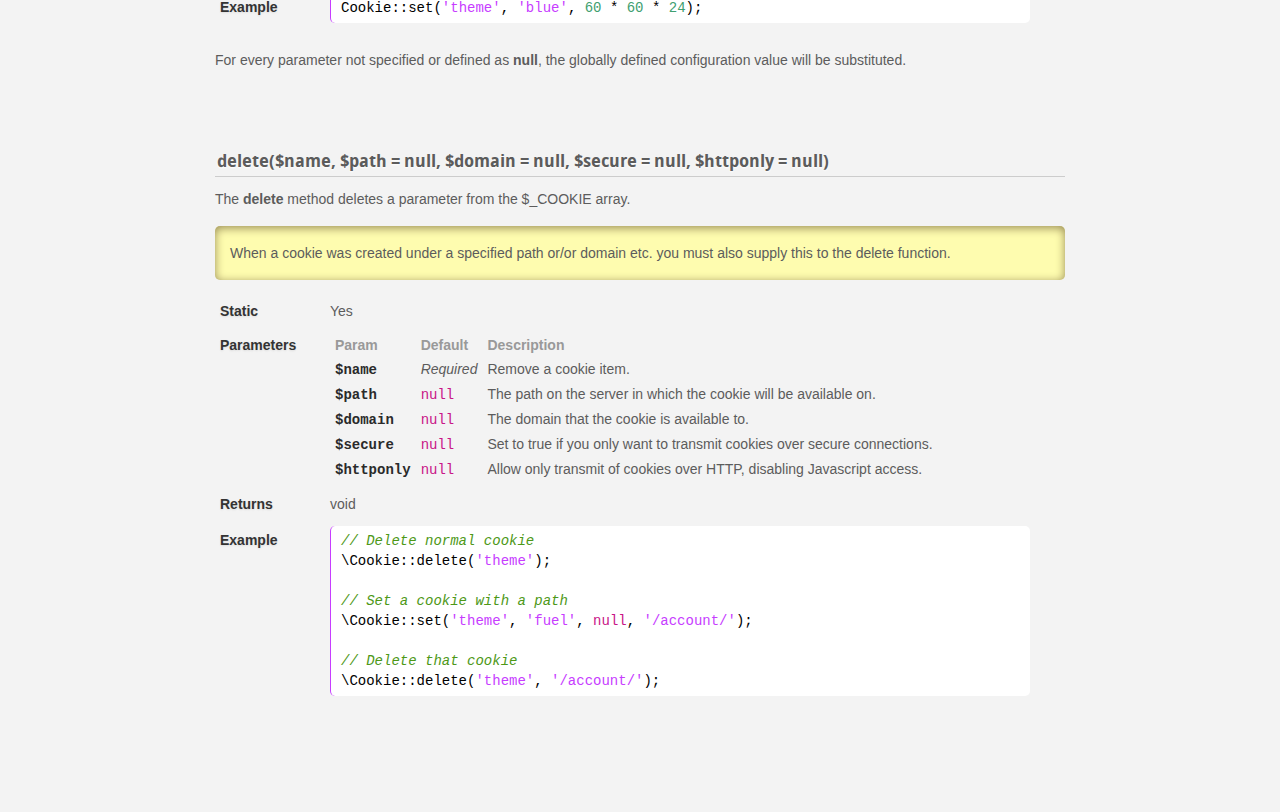
<file: docs/classes/cookie.html>
<!doctype html>
<html lang="en">
<head>
	<meta charset="UTF-8">
	<meta name="viewport" content="width=device-width, initial-scale=1.0">
	<link rel="stylesheet" href="./../assets/css/combined.css">
	<link rel="shortcut icon" href="./../favicon.ico" />
	<script src="http://www.google.com/jsapi" type="text/javascript"></script>
	<script type="text/javascript">
		var path = './../';
		var class_prefix = "Cookie::";
	</script>
	<script src="./../assets/js/combined.js"></script>
	<title>Cookie - Classes - FuelPHP Documentation</title>
</head>
<body>
	<div id="container">
		<header id="header">
			<div class="table">
				<h1>
					<strong>FuelPHP, a PHP 5.3 Framework</strong>
					Documentation
				</h1>

				<form id="google_search">
					<p>
						<span id="search_clear">&nbsp;</span>
						<input type="submit" name="search_submit" id="search_submit" value="search" />
						<input type="text" value="" id="search_input" name="search_input" />
					</p>
				</form>
			</div>
			<nav>

				<div class="clear"></div>
			</nav>
			<a href="#" id="toc_handle">table of contents</a>
			<div class="clear"></div>
		</header>

		<div id="cse">
			<div id="cse_point"></div>
			<div id="cse_content"></div>
		</div>

		<div id="main">

			<h2>Cookie Class</h2>

			<p>The cookie class allows you to get, set and delete cookies.</p>

			<h3 id="configuration">Configuration</h3>

			<p>The cookie class is configured through the global application configuration file, <strong>app/config/config.php</strong>. It defines a section called '<strong>cookie</strong>', in which the following settings are defined:</p>
			<table class="method">
				<tbody>
					<tr>
						<th>Variable</th>
						<th>Type</th>
						<th>Default</th>
						<th class="description">Description</th>
					</tr>
					<tr>
						<th><kbd>expiration</kbd></th>
						<td>integer</td>
						<td><pre class="php"><code>0</code></pre></td>
						<td>Number of seconds before the cookie expires. This value will be used when $expiration is not specified when you call the set() method.</td>
					</tr>
					<tr>
						<th><kbd>path</kbd></th>
						<td>string</td>
						<td><pre class="php"><code>'/'</code></pre></td>
						<td>Restrict the path that the cookie is available to. This value will be used when $path is not specified when you call the set() method.</td>
					</tr>
					<tr>
						<th><kbd>domain</kbd></th>
						<td>string</td>
						<td><pre class="php"><code>null</code></pre></td>
						<td>Restrict the domain that the cookie is available to. This value will be used when $domain is not specified when you call the set() method.</td>
					</tr>
					<tr>
						<th><kbd>secure</kbd></th>
						<td>boolean</td>
						<td><pre class="php"><code>false</code></pre></td>
						<td>Set to true if you only want to transmit cookies over secure connections.</td>
					</tr>
					<tr>
						<th><kbd>httponly</kbd></th>
						<td>boolean</td>
						<td><pre class="php"><code>false</code></pre></td>
						<td>Allow only transmit of cookies over HTTP, disabling Javascript access.</td>
					</tr>
				</tbody>
			</table>
			<p>If one or more of these values are missing from the global configuration, the class will use the defaults as defined in this table.</p>

			<article>
				<h4 class="method" id="method_get">get($name = null, $default = null)</h4>
				<p>The <strong>get</strong> method allows you to read a $_COOKIE variable. If no name given, all cookies are returned.</p>
				<table class="method">
					<tbody>
					<tr>
						<th class="legend">Static</th>
						<td>Yes</td>
					</tr>
					<tr>
						<th>Parameters</th>
						<td>
							<table class="parameters">
								<tr>
									<th>Param</th>
									<th>Default</th>
									<th class="description">Description</th>
								</tr>
								<tr>
									<th><kbd>$name</kbd></th>
									<td><i>Optional</i></td>
									<td>The key in the $_COOKIE array.</td>
								</tr>
								<tr>
									<th><kbd>$default</kbd></th>
									<td><pre class="php"><code>null</code></pre></td>
									<td>What value should be returned if the array item is not found?</td>
								</tr>
							</table>
						</td>
					</tr>
					<tr>
						<th>Returns</th>
						<td>mixed</td>
					</tr>
					<tr>
						<th>Example</th>
						<td>
							<pre class="php"><code>$theme = Cookie::get('theme', 'blue');</code></pre>
						</td>
					</tr>
					</tbody>
				</table>
			</article>

			<article>
				<h4 class="method" id="method_set">set($name, $value, $expiration = null, $path = null, $domain = null, $secure = null, $httponly = null)</h4>
				<p>The <strong>set</strong> method allows you to create a cookie.</p>
				<table class="method">
					<tbody>
					<tr>
						<th class="legend">Static</th>
						<td>Yes</td>
					</tr>
					<tr>
						<th>Parameters</th>
						<td>
							<table class="parameters">
								<tr>
									<th>Param</th>
									<th>Default</th>
									<th class="description">Description</th>
								</tr>
								<tr>
									<th><kbd>$name</kbd></th>
									<td><i>Required</i></td>
									<td>The key in the $_COOKIE array.</td>
								</tr>
								<tr>
									<th><kbd>$value</kbd></th>
									<td><i>Required</i></td>
									<td>The value of the cookie.</td>
								</tr>
								<tr>
									<th><kbd>$expiration</kbd></th>
									<td><pre class="php"><code>null</code></pre></td>
									<td>Number of seconds the cookie should last for.</td>
								</tr>
								<tr>
									<th><kbd>$path</kbd></th>
									<td><pre class="php"><code>null</code></pre></td>
									<td>The path on the server in which the cookie will be available on.</td>
								</tr>
								<tr>
									<th><kbd>$domain</kbd></th>
									<td><pre class="php"><code>null</code></pre></td>
									<td>The domain that the cookie is available to.</td>
								</tr>
								<tr>
									<th><kbd>$secure</kbd></th>
									<td><pre class="php"><code>null</code></pre></td>
									<td>Set to true if you only want to transmit cookies over secure connections.</td>
								</tr>
								<tr>
									<th><kbd>$httponly</kbd></th>
									<td><pre class="php"><code>null</code></pre></td>
									<td>Allow only transmit of cookies over HTTP, disabling Javascript access.</td>
								</tr>
							</table>
						</td>
					</tr>
					<tr>
						<th>Returns</th>
						<td>boolean</td>
					</tr>
					<tr>
						<th>Example</th>
						<td>
							<pre class="php"><code>Cookie::set('theme', 'blue', 60 * 60 * 24);</code></pre>
						</td>
					</tr>
					</tbody>
				</table>
				<p>For every parameter not specified or defined as <strong>null</strong>, the globally defined configuration value will be substituted.</p>
			</article>

			<article>
				<h4 class="method" id="method_delete">delete($name, $path = null, $domain = null, $secure = null, $httponly = null)</h4>
				<p>The <strong>delete</strong> method deletes a parameter from the $_COOKIE array.</p>
				<p class="note">
					When a cookie was created under a specified path or/or domain etc. you must also supply this to the delete function.
				</p>
				<table class="method">
					<tbody>
					<tr>
						<th class="legend">Static</th>
						<td>Yes</td>
					</tr>
					<tr>
						<th>Parameters</th>
						<td>
							<table class="parameters">
								<tr>
									<th>Param</th>
									<th>Default</th>
									<th class="description">Description</th>
								</tr>
								<tr>
									<th><kbd>$name</kbd></th>
									<td><i>Required</i></td>
									<td>Remove a cookie item.</td>
								</tr>
								<tr>
									<th><kbd>$path</kbd></th>
									<td><pre class="php"><code>null</code></pre></td>
									<td>The path on the server in which the cookie will be available on.</td>
								</tr>
								<tr>
									<th><kbd>$domain</kbd></th>
									<td><pre class="php"><code>null</code></pre></td>
									<td>The domain that the cookie is available to.</td>
								</tr>
								<tr>
									<th><kbd>$secure</kbd></th>
									<td><pre class="php"><code>null</code></pre></td>
									<td>Set to true if you only want to transmit cookies over secure connections.</td>
								</tr>
								<tr>
									<th><kbd>$httponly</kbd></th>
									<td><pre class="php"><code>null</code></pre></td>
									<td>Allow only transmit of cookies over HTTP, disabling Javascript access.</td>
								</tr>
							</table>
						</td>
					</tr>
					<tr>
						<th>Returns</th>
						<td>void</td>
					</tr>
					<tr>
						<th>Example</th>
						<td>
							<pre class="php"><code>// Delete normal cookie
\Cookie::delete('theme');

// Set a cookie with a path
\Cookie::set('theme', 'fuel', null, '/account/');

// Delete that cookie
\Cookie::delete('theme', '/account/');
</code></pre>
						</td>
					</tr>
					</tbody>
				</table>
			</article>

		</div>

		<footer>
			<p>
				&copy; FuelPHP Development Team 2010-2012 - <a href="http://fuelphp.com">FuelPHP</a> is released under the MIT license.
			</p>
		</footer>
	</div>
</body>
</html>
</file>
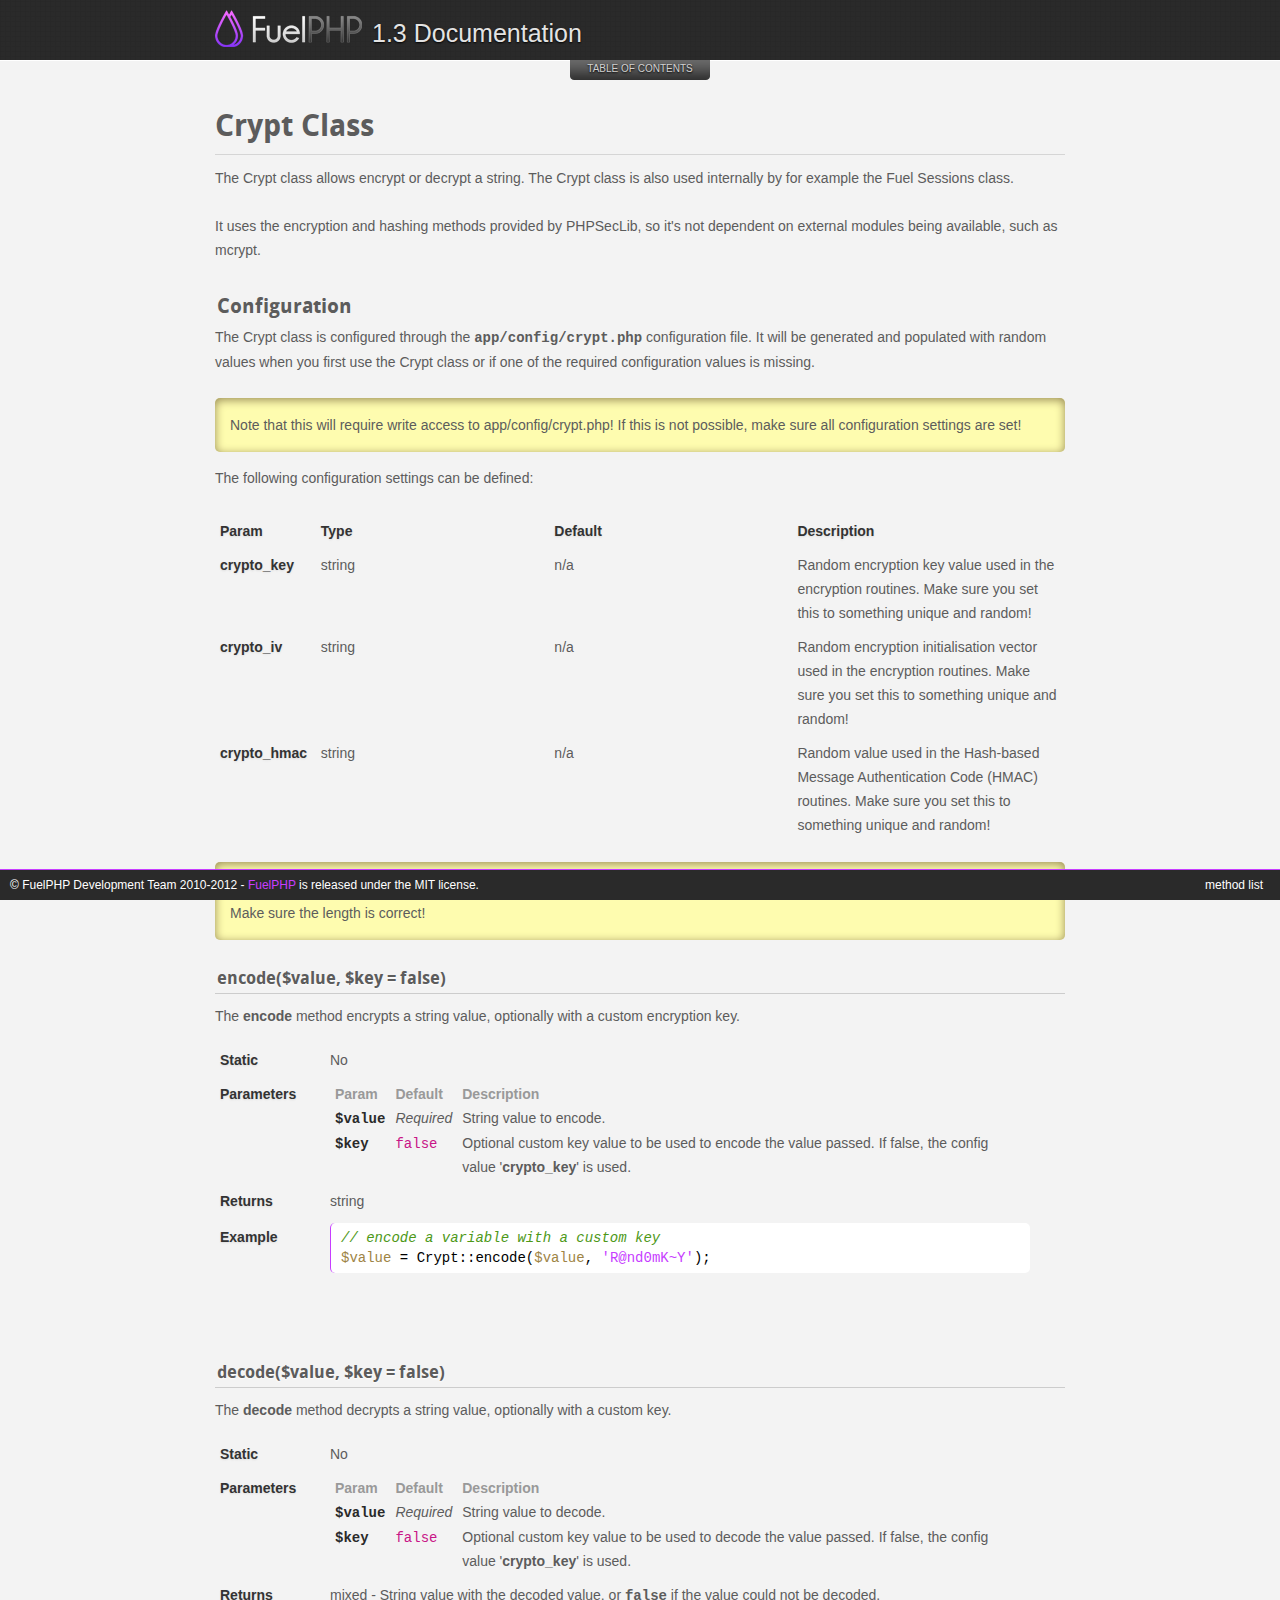
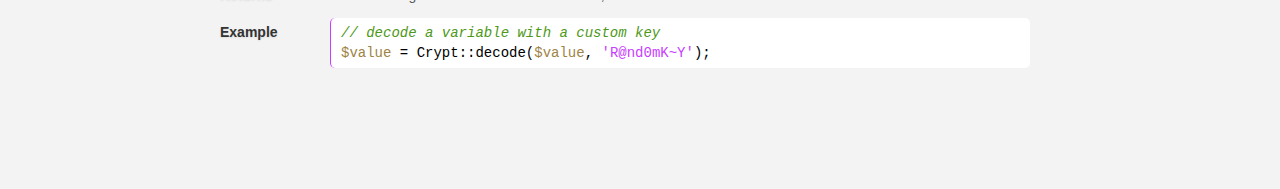
<file: docs/classes/crypt.html>
<!doctype html>
<html lang="en">
<head>
	<meta charset="UTF-8">
	<meta name="viewport" content="width=device-width, initial-scale=1.0">
	<link rel="stylesheet" href="./../assets/css/combined.css">
	<link rel="shortcut icon" href="./../favicon.ico" />
	<script src="http://www.google.com/jsapi" type="text/javascript"></script>
	<script type="text/javascript">
		var path = './../';
		var class_prefix = "Crypt::";
	</script>
	<script src="./../assets/js/combined.js"></script>
	<title>Crypt - Classes - FuelPHP Documentation</title>
</head>
<body>
	<div id="container">
		<header id="header">
			<div class="table">
				<h1>
					<strong>FuelPHP, a PHP 5.3 Framework</strong>
					Documentation
				</h1>

				<form id="google_search">
					<p>
						<span id="search_clear">&nbsp;</span>
						<input type="submit" name="search_submit" id="search_submit" value="search" />
						<input type="text" value="" id="search_input" name="search_input" />
					</p>
				</form>
			</div>
			<nav>

				<div class="clear"></div>
			</nav>
			<a href="#" id="toc_handle">table of contents</a>
			<div class="clear"></div>
		</header>

		<div id="cse">
			<div id="cse_point"></div>
			<div id="cse_content"></div>
		</div>

		<div id="main">

			<h2>Crypt Class</h2>

			<p>
				The Crypt class allows encrypt or decrypt a string. The Crypt class is also used internally by for example the Fuel Sessions class.
			</p>
			<p>It uses the encryption and hashing methods provided by PHPSecLib, so it's not dependent on external modules being available, such as mcrypt.</p>

			<section>
				<h3 id="configuration">Configuration</h3>

				<p>
					The Crypt class is configured through the <kbd>app/config/crypt.php</kbd> configuration file. It will be generated and populated with random values when you first use the Crypt class or if one of the required configuration values is missing.
				</p>
				<p class="note">
					Note that this will require write access to app/config/crypt.php! If this is not possible, make sure all configuration settings are set!
				</p>
				<p>The following configuration settings can be defined:</p>
				<table class="config">
					<tbody>
						<tr class="header">
							<th>Param</th>
							<th>Type</th>
							<th>Default</th>
							<th>Description</th>
						</tr>
						<tr>
							<th>crypto_key</th>
							<td>string</td>
							<td>n/a</td>
							<td>
								Random encryption key value used in the encryption routines. Make sure you set this to something unique and random!
							</td>
						</tr>
						<tr>
							<th>crypto_iv</th>
							<td>string</td>
							<td>n/a</td>
							<td>
								Random encryption initialisation vector used in the encryption routines. Make sure you set this to something unique and random!
							</td>
						</tr>
						<tr>
							<th>crypto_hmac</th>
							<td>string</td>
							<td>n/a</td>
							<td>
								Random value used in the Hash-based Message Authentication Code (HMAC) routines. Make sure you set this to something unique and random!
							</td>
						</tr>
					</tbody>
				</table>
				<p class="note">
					If you assign keys manually, note that they are base64_encoded, and the length must be a multiple of 4 to be able to decode it. Make sure the length is correct!
				</p>
			</section>

			<article>
				<h4 class="method" id="method_encode">encode($value, $key = false)</h4>
				<p>The <strong>encode</strong> method encrypts a string value, optionally with a custom encryption key.</p>
				<table class="method">
					<tbody>
					<tr>
						<th class="legend">Static</th>
						<td>No</td>
					</tr>
					<tr>
						<th>Parameters</th>
						<td>
							<table class="parameters">
								<tr>
									<th>Param</th>
									<th>Default</th>
									<th class="description">Description</th>
								</tr>
								<tr>
									<th><kbd>$value</kbd></th>
									<td><i>Required</i></td>
									<td>String value to encode.</td>
								</tr>
								<tr>
									<th><kbd>$key</kbd></th>
									<td><pre class="php"><code>false</code></pre></td>
									<td>Optional custom key value to be used to encode the value passed. If false, the config value '<strong>crypto_key</strong>' is used.</td>
								</tr>
							</table>
						</td>
					</tr>
					<tr>
						<th>Returns</th>
						<td>string</td>
					</tr>
					<tr>
						<th>Example</th>
						<td>
							<pre class="php"><code>// encode a variable with a custom key
$value = Crypt::encode($value, 'R@nd0mK~Y');</code></pre>
						</td>
					</tr>
					</tbody>
				</table>
			</article>

			<article>
				<h4 class="method" id="method_decode">decode($value, $key = false)</h4>
				<p>The <strong>decode</strong> method decrypts a string value, optionally with a custom key.</p>
				<table class="method">
					<tbody>
					<tr>
						<th class="legend">Static</th>
						<td>No</td>
					</tr>
					<tr>
						<th>Parameters</th>
						<td>
							<table class="parameters">
								<tr>
									<th>Param</th>
									<th>Default</th>
									<th class="description">Description</th>
								</tr>
								<tr>
									<th><kbd>$value</kbd></th>
									<td><i>Required</i></td>
									<td>String value to decode.</td>
								</tr>
								<tr>
									<th><kbd>$key</kbd></th>
									<td><pre class="php"><code>false</code></pre></td>
									<td>Optional custom key value to be used to decode the value passed. If false, the config value '<strong>crypto_key</strong>' is used.</td>
								</tr>
							</table>
						</td>
					</tr>
					<tr>
						<th>Returns</th>
						<td>mixed - String value with the decoded value, or <kbd>false</kbd> if the value could not be decoded.</td>
					</tr>
					<tr>
						<th>Example</th>
						<td>
							<pre class="php"><code>// decode a variable with a custom key
$value = Crypt::decode($value, 'R@nd0mK~Y');</code></pre>
						</td>
					</tr>
					</tbody>
				</table>
			</article>

		</div>

		<footer>
			<p>
				&copy; FuelPHP Development Team 2010-2012 - <a href="http://fuelphp.com">FuelPHP</a> is released under the MIT license.
			</p>
		</footer>
	</div>
</body>
</html>
</file>
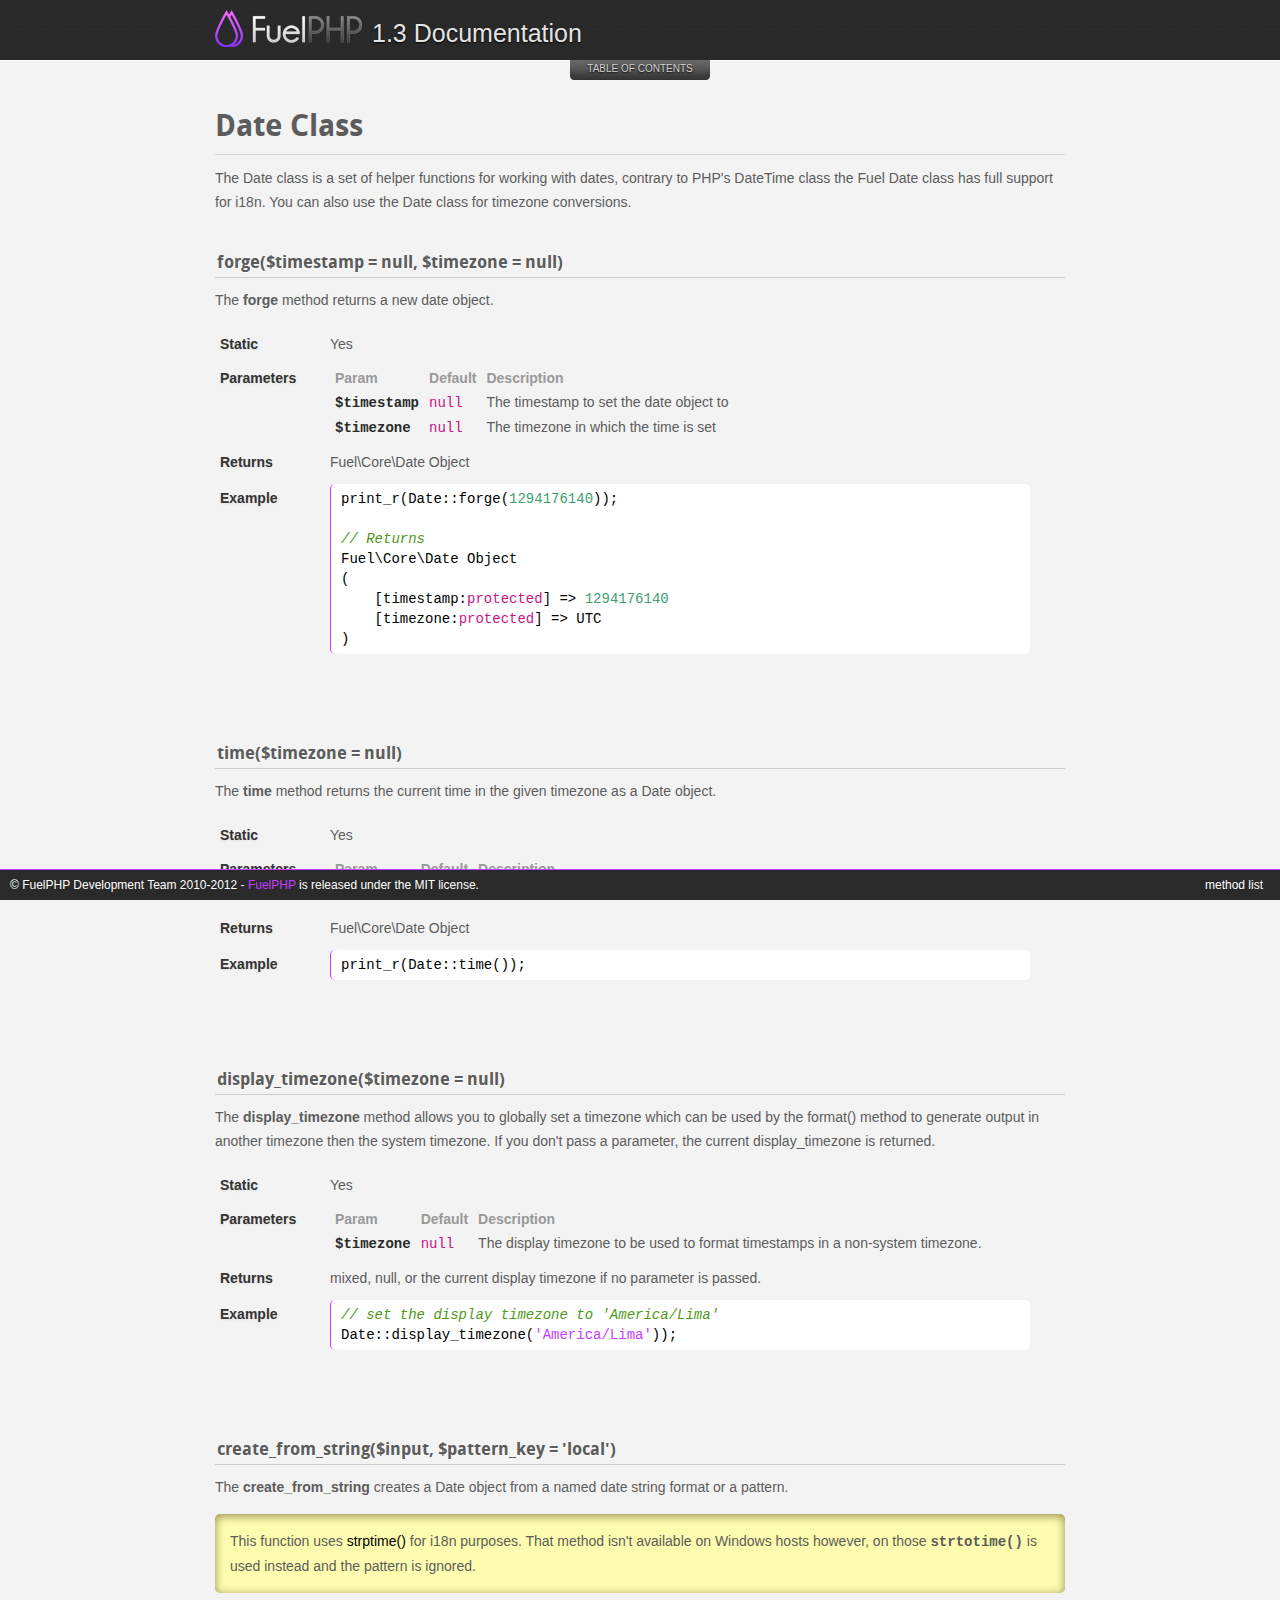
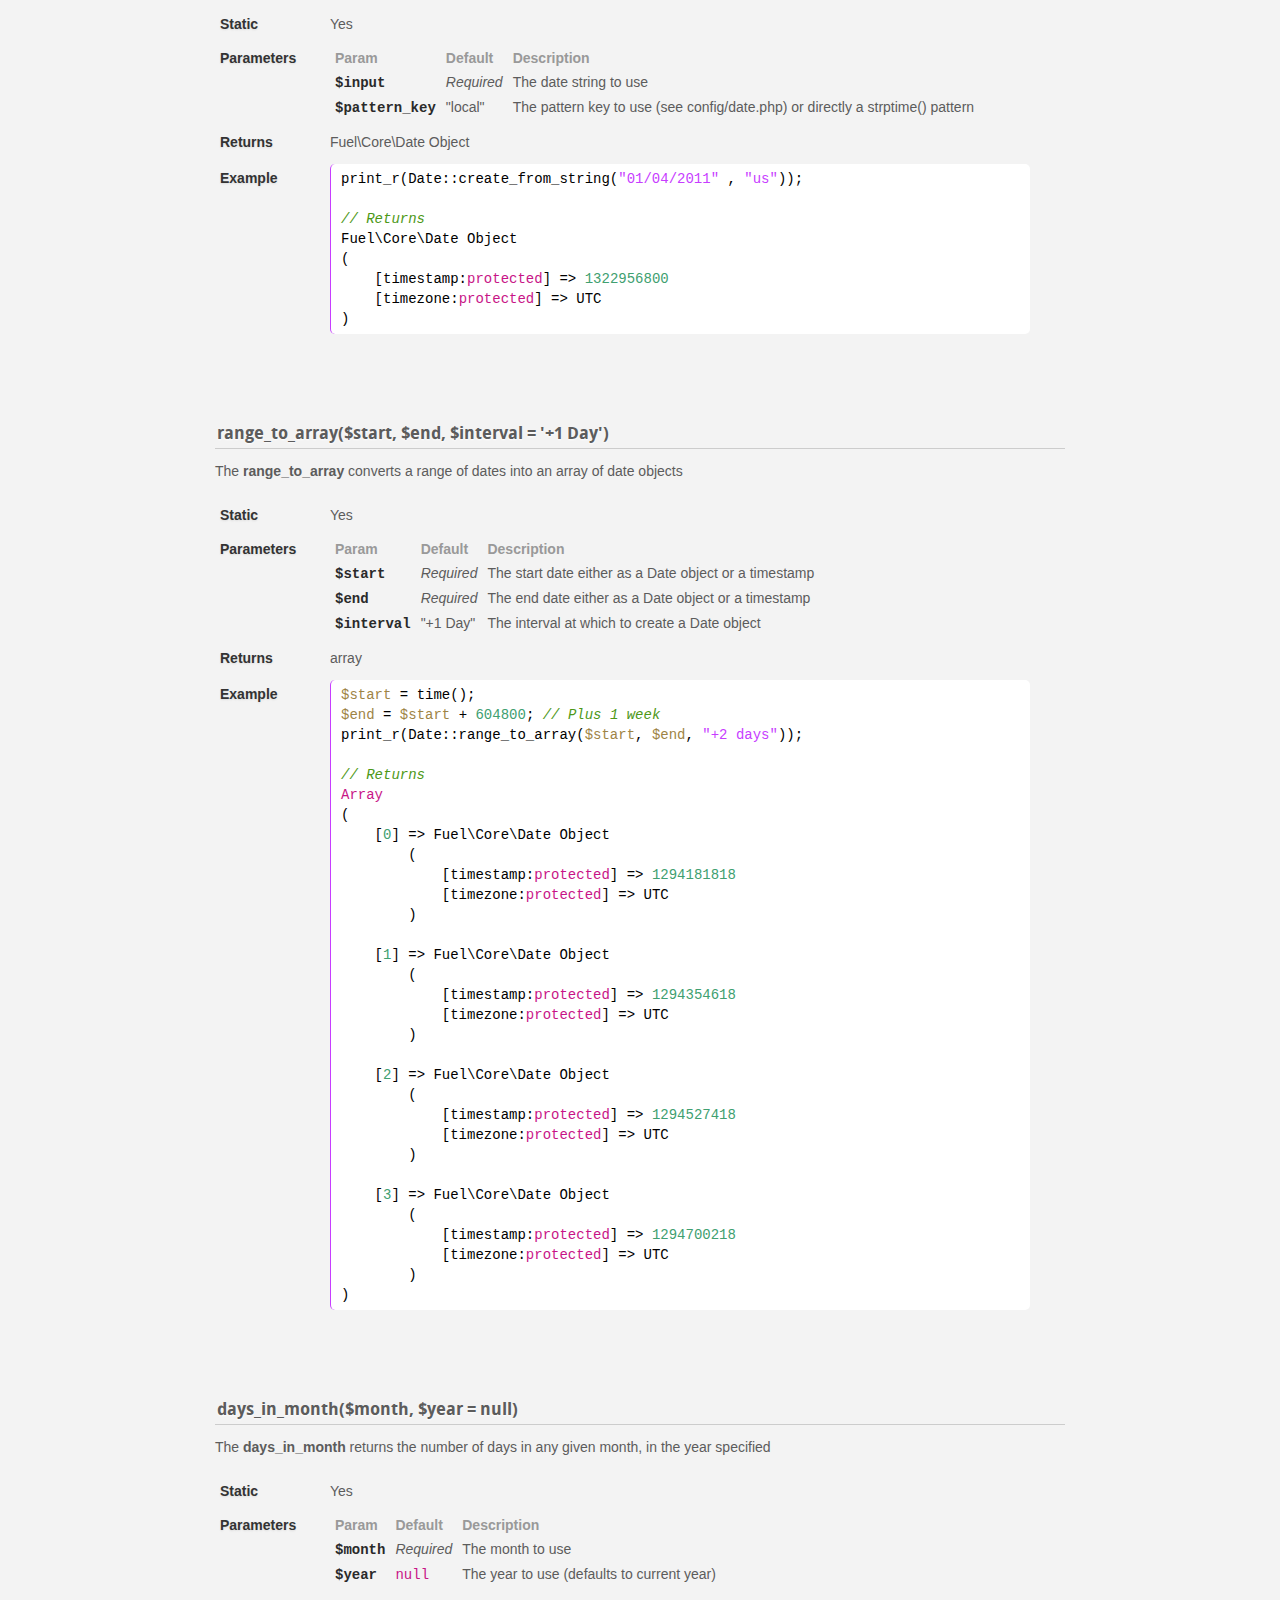
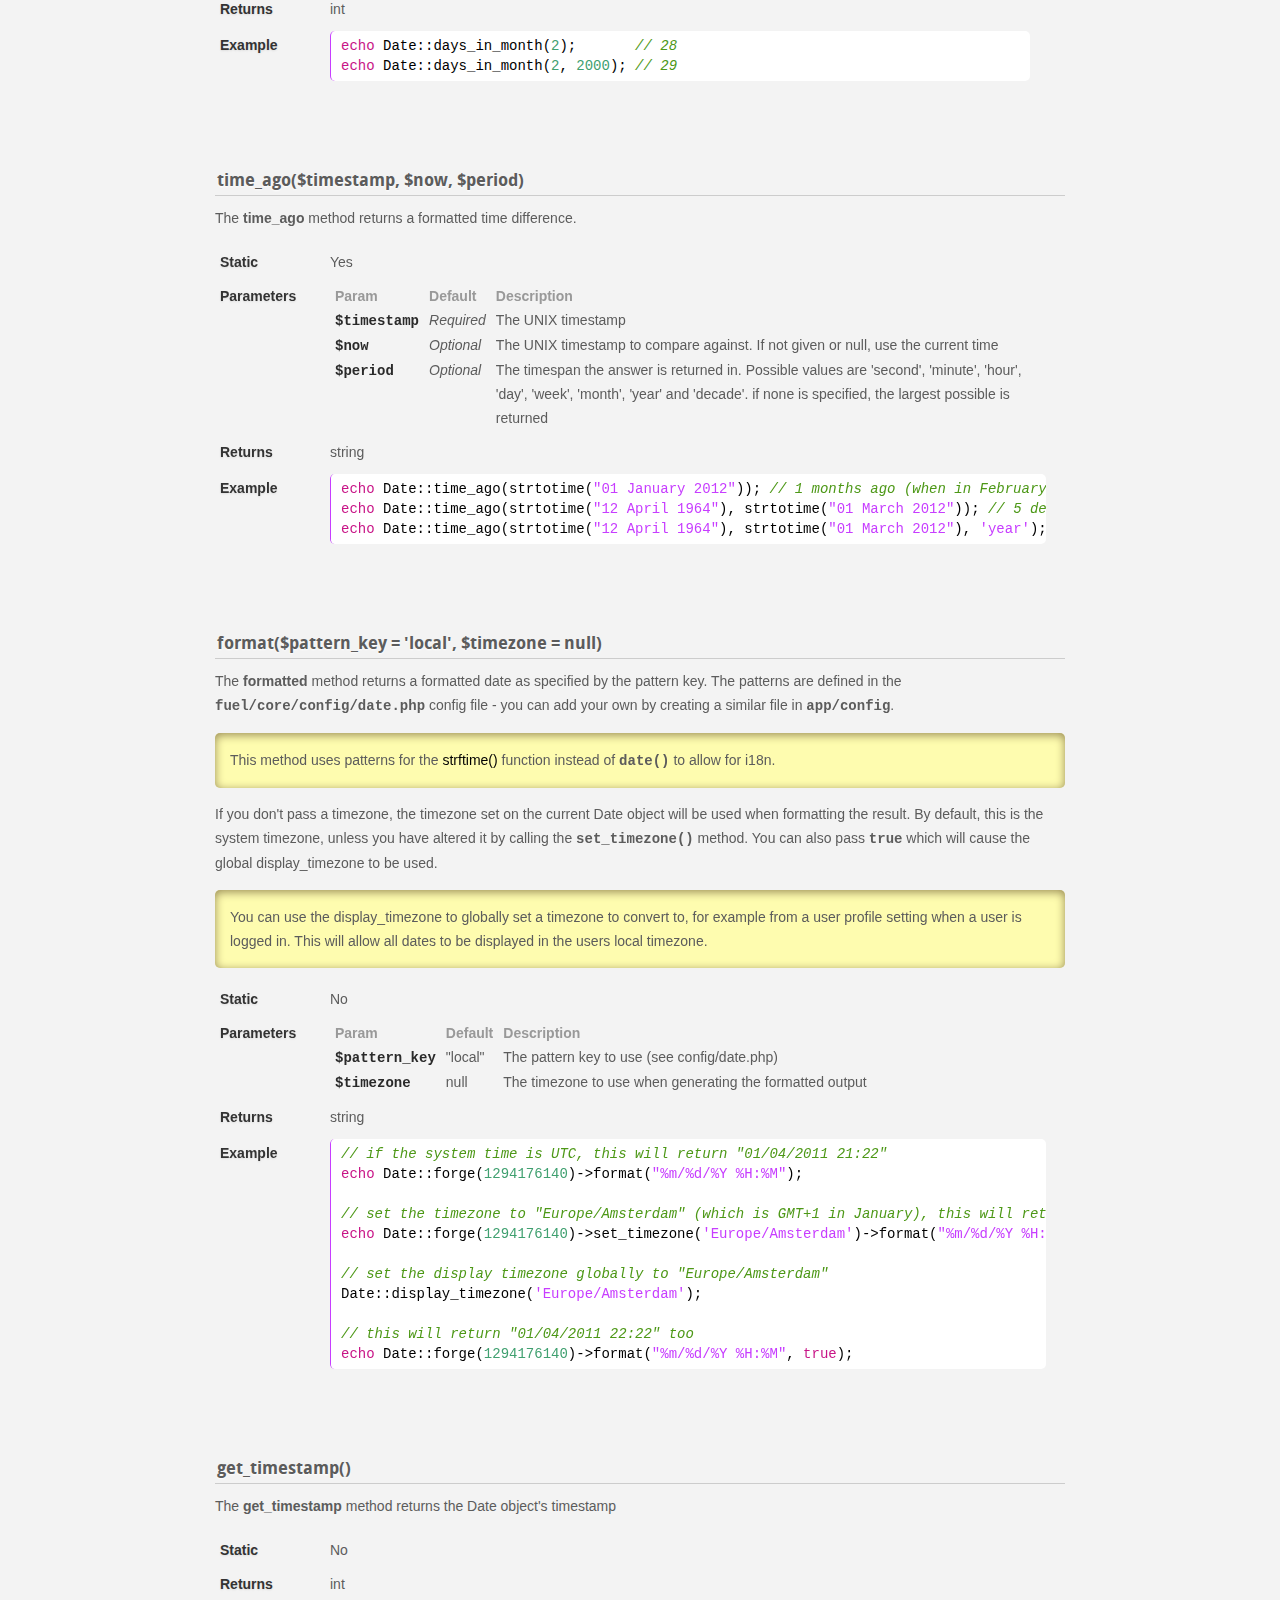
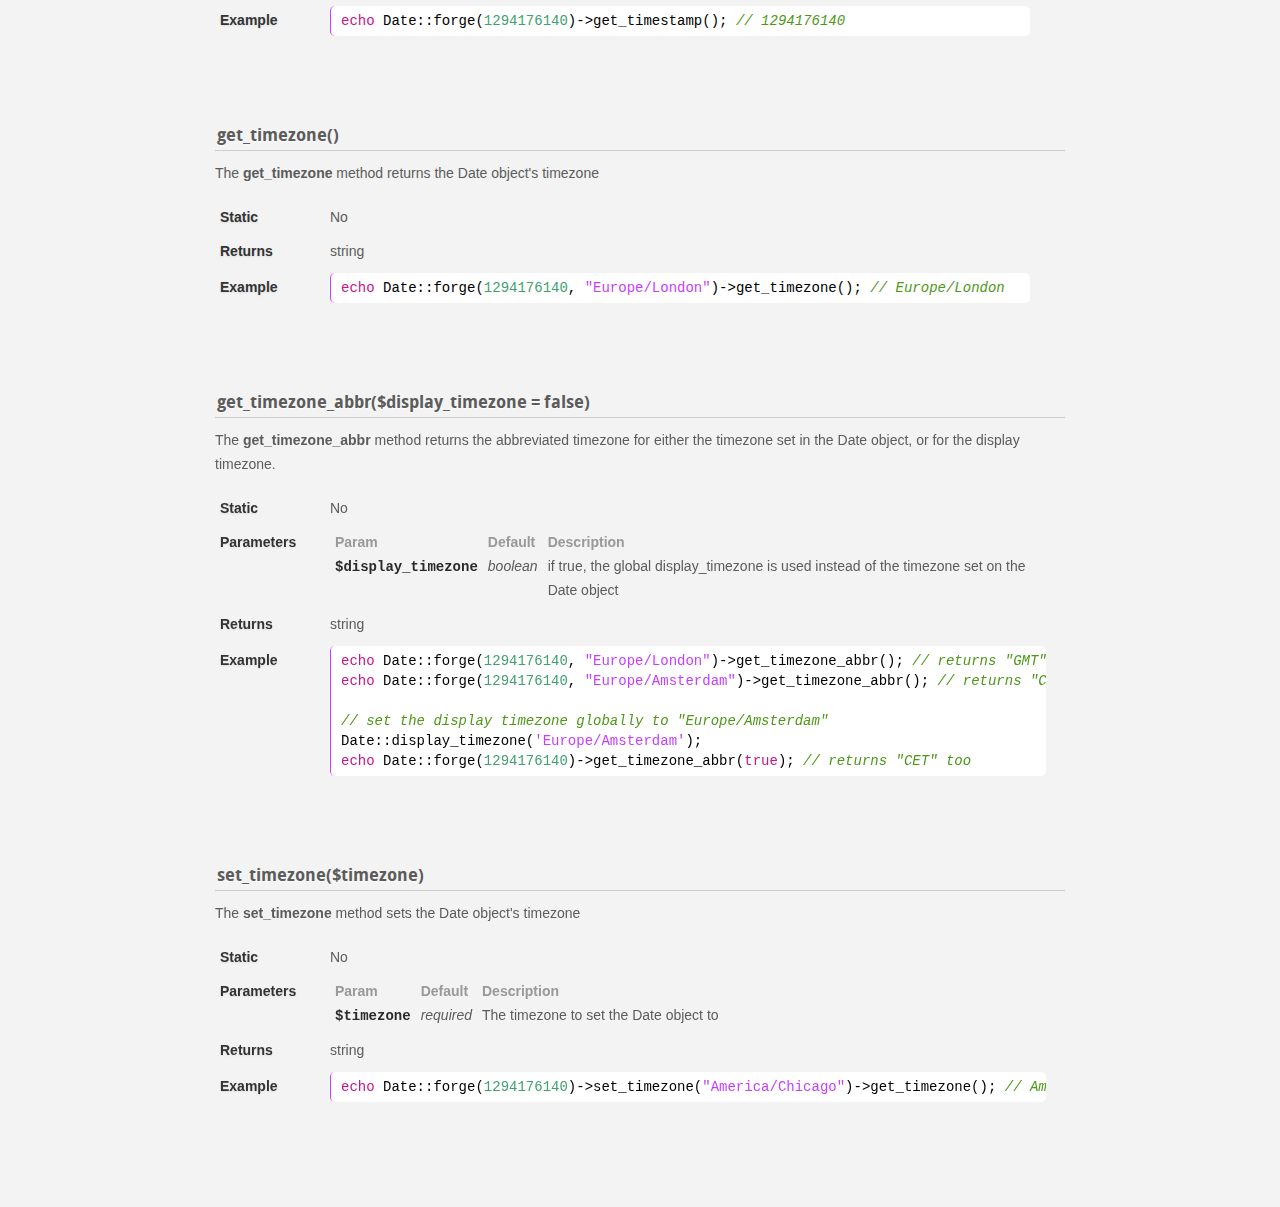
<file: docs/classes/date.html>
<!doctype html>
<html lang="en">
<head>
	<meta charset="UTF-8">
	<meta name="viewport" content="width=device-width, initial-scale=1.0">
	<link rel="stylesheet" href="./../assets/css/combined.css">
	<link rel="shortcut icon" href="./../favicon.ico" />
	<script src="http://www.google.com/jsapi" type="text/javascript"></script>
	<script type="text/javascript">
		var path = './../';
		var class_prefix = "Date::";
	</script>
	<script src="./../assets/js/combined.js"></script>
	<title>Date - Classes - FuelPHP Documentation</title>
</head>
<body>
	<div id="container">
		<header id="header">
			<div class="table">
				<h1>
					<strong>FuelPHP, a PHP 5.3 Framework</strong>
					Documentation
				</h1>

				<form id="google_search">
					<p>
						<span id="search_clear">&nbsp;</span>
						<input type="submit" name="search_submit" id="search_submit" value="search" />
						<input type="text" value="" id="search_input" name="search_input" />
					</p>
				</form>
			</div>
			<nav>

				<div class="clear"></div>
			</nav>
			<a href="#" id="toc_handle">table of contents</a>
			<div class="clear"></div>
		</header>

		<div id="cse">
			<div id="cse_point"></div>
			<div id="cse_content"></div>
		</div>

		<div id="main">

			<h2>Date Class</h2>

			<p>The Date class is a set of helper functions for working with dates, contrary to PHP's DateTime class the
			Fuel Date class has full support for i18n. You can also use the Date class for timezone conversions.</p>

			<article>
				<h4 class="method" id="method_forge">forge($timestamp = null, $timezone = null)</h4>
				<p>The <strong>forge</strong> method returns a new date object.</p>
				<table class="method">
					<tbody>
					<tr>
						<th class="legend">Static</th>
						<td>Yes</td>
					</tr>
					<tr>
						<th>Parameters</th>
						<td>
							<table class="parameters">
								<tr>
									<th>Param</th>
									<th>Default</th>
									<th class="description">Description</th>
								</tr>
								<tr>
									<th><kbd>$timestamp</kbd></th>
									<td><pre class="php"><code>null</code></pre></td>
									<td>The timestamp to set the date object to</td>
								</tr>
								<tr>
									<th><kbd>$timezone</kbd></th>
									<td><pre class="php"><code>null</code></pre></td>
									<td>The timezone in which the time is set</td>
								</tr>
							</table>
						</td>
					</tr>
					<tr>
						<th>Returns</th>
						<td>Fuel\Core\Date Object</td>
					</tr>
					<tr>
						<th>Example</th>
						<td>
							<pre class="php"><code>print_r(Date::forge(1294176140));

// Returns
Fuel\Core\Date Object
(
    [timestamp:protected] => 1294176140
    [timezone:protected] => UTC
)
</code></pre>
						</td>
					</tr>
					</tbody>
				</table>
			</article>

			<article>
				<h4 class="method" id="method_time">time($timezone = null)</h4>
				<p>The <strong>time</strong> method returns the current time in the given timezone as a Date object.</p>
				<table class="method">
					<tbody>
					<tr>
						<th class="legend">Static</th>
						<td>Yes</td>
					</tr>
					<tr>
						<th>Parameters</th>
						<td>
							<table class="parameters">
								<tr>
									<th>Param</th>
									<th>Default</th>
									<th class="description">Description</th>
								</tr>
								<tr>
									<th><kbd>$timezone</kbd></th>
									<td><pre class="php"><code>null</code></pre></td>
									<td>The timezone in which the time is set</td>
								</tr>
							</table>
						</td>
					</tr>
					<tr>
						<th>Returns</th>
						<td>Fuel\Core\Date Object</td>
					</tr>
					<tr>
						<th>Example</th>
						<td>
							<pre class="php"><code>print_r(Date::time());</code></pre>
						</td>
					</tr>
					</tbody>
				</table>
			</article>

			<article>
				<h4 class="method" id="method_display_timezone">display_timezone($timezone = null)</h4>
				<p>
					The <strong>display_timezone</strong> method allows you to globally set a timezone which can be used
					by the format() method to generate output in another timezone then the system timezone.
					If you don't pass a parameter, the current display_timezone is returned.
				</p>
				<table class="method">
					<tbody>
					<tr>
						<th class="legend">Static</th>
						<td>Yes</td>
					</tr>
					<tr>
						<th>Parameters</th>
						<td>
							<table class="parameters">
								<tr>
									<th>Param</th>
									<th>Default</th>
									<th class="description">Description</th>
								</tr>
								<tr>
									<th><kbd>$timezone</kbd></th>
									<td><pre class="php"><code>null</code></pre></td>
									<td>The display timezone to be used to format timestamps in a non-system timezone.</td>
								</tr>
							</table>
						</td>
					</tr>
					<tr>
						<th>Returns</th>
						<td>mixed, null, or the current display timezone if no parameter is passed.</td>
					</tr>
					<tr>
						<th>Example</th>
						<td>
							<pre class="php"><code>// set the display timezone to 'America/Lima'
Date::display_timezone('America/Lima'));</code></pre>
						</td>
					</tr>
					</tbody>
				</table>
			</article>

			<article>
				<h4 class="method" id="method_create_from_string">create_from_string($input, $pattern_key = 'local')</h4>
				<p>The <strong>create_from_string</strong> creates a Date object from a named date string format or a
					pattern.</p>

				<p class="note">This function uses <a href="http://www.php.net/manual/en/function.strptime.php" target="_blank">strptime()</a>
					for i18n purposes. That method isn't available on Windows hosts however, on those <kbd>strtotime()</kbd>
					is used instead and the pattern is ignored.</p>
				<table class="method">
					<tbody>
					<tr>
						<th class="legend">Static</th>
						<td>Yes</td>
					</tr>
					<tr>
						<th>Parameters</th>
						<td>
							<table class="parameters">
								<tr>
									<th>Param</th>
									<th>Default</th>
									<th class="description">Description</th>
								</tr>
								<tr>
									<th><kbd>$input</kbd></th>
									<td><i>Required</i></td>
									<td>The date string to use</td>
								</tr>
								<tr>
									<th><kbd>$pattern_key</kbd></th>
									<td>"local"</td>
									<td>The pattern key to use (see config/date.php) or directly a strptime() pattern</td>
								</tr>
							</table>
						</td>
					</tr>
					<tr>
						<th>Returns</th>
						<td>Fuel\Core\Date Object</td>
					</tr>
					<tr>
						<th>Example</th>
						<td>
							<pre class="php"><code>print_r(Date::create_from_string("01/04/2011" , "us"));

// Returns
Fuel\Core\Date Object
(
    [timestamp:protected] => 1322956800
    [timezone:protected] => UTC
)
</code></pre>
						</td>
					</tr>
					</tbody>
				</table>
			</article>

			<article>
				<h4 class="method" id="method_range_to_array">range_to_array($start, $end, $interval = '+1 Day')</h4>
				<p>The <strong>range_to_array</strong> converts a range of dates into an array of date objects</p>
				<table class="method">
					<tbody>
					<tr>
						<th class="legend">Static</th>
						<td>Yes</td>
					</tr>
					<tr>
						<th>Parameters</th>
						<td>
							<table class="parameters">
								<tr>
									<th>Param</th>
									<th>Default</th>
									<th class="description">Description</th>
								</tr>
								<tr>
									<th><kbd>$start</kbd></th>
									<td><i>Required</i></td>
									<td>The start date either as a Date object or a timestamp</td>
								</tr>
								<tr>
									<th><kbd>$end</kbd></th>
									<td><i>Required</i></td>
									<td>The end date either as a Date object or a timestamp</td>
								</tr>
								<tr>
									<th><kbd>$interval</kbd></th>
									<td>"+1 Day"</td>
									<td>The interval at which to create a Date object</td>
								</tr>
							</table>
						</td>
					</tr>
					<tr>
						<th>Returns</th>
						<td>array</td>
					</tr>
					<tr>
						<th>Example</th>
						<td>
							<pre class="php"><code>$start = time();
$end = $start + 604800; // Plus 1 week
print_r(Date::range_to_array($start, $end, "+2 days"));

// Returns
Array
(
    [0] => Fuel\Core\Date Object
        (
            [timestamp:protected] => 1294181818
            [timezone:protected] => UTC
        )

    [1] => Fuel\Core\Date Object
        (
            [timestamp:protected] => 1294354618
            [timezone:protected] => UTC
        )

    [2] => Fuel\Core\Date Object
        (
            [timestamp:protected] => 1294527418
            [timezone:protected] => UTC
        )

    [3] => Fuel\Core\Date Object
        (
            [timestamp:protected] => 1294700218
            [timezone:protected] => UTC
        )
)</code></pre>
						</td>
					</tr>
					</tbody>
				</table>
			</article>

			<article>
				<h4 class="method" id="method_date_in_month">days_in_month($month, $year = null)</h4>
				<p>The <strong>days_in_month</strong> returns the number of days in any given month, in the year specified</p>
				<table class="method">
					<tbody>
					<tr>
						<th class="legend">Static</th>
						<td>Yes</td>
					</tr>
					<tr>
						<th>Parameters</th>
						<td>
							<table class="parameters">
								<tr>
									<th>Param</th>
									<th>Default</th>
									<th class="description">Description</th>
								</tr>
								<tr>
									<th><kbd>$month</kbd></th>
									<td><i>Required</i></td>
									<td>The month to use</td>
								</tr>
								<tr>
									<th><kbd>$year</kbd></th>
									<td><pre class="php"><code>null</code></pre></td>
									<td>The year to use (defaults to current year)</td>
								</tr>
							</table>
						</td>
					</tr>
					<tr>
						<th>Returns</th>
						<td>int</td>
					</tr>
					<tr>
						<th>Example</th>
						<td>
							<pre class="php"><code>echo Date::days_in_month(2);       // 28
echo Date::days_in_month(2, 2000); // 29
</code></pre>
						</td>
					</tr>
					</tbody>
				</table>
			</article>

			<article>
				<h4 class="method" id="method_time_ago">time_ago($timestamp, $now, $period)</h4>
				<p>The <strong>time_ago</strong> method returns a formatted time difference.</p>
				<table class="method">
					<tbody>
					<tr>
						<th class="legend">Static</th>
						<td>Yes</td>
					</tr>
					<tr>
						<th>Parameters</th>
						<td>
							<table class="parameters">
								<tr>
									<th>Param</th>
									<th>Default</th>
									<th class="description">Description</th>
								</tr>
								<tr>
									<th><kbd>$timestamp</kbd></th>
									<td><i>Required</i></td>
									<td>The UNIX timestamp</td>
								</tr>
								<tr>
									<th><kbd>$now</kbd></th>
									<td><i>Optional</i></td>
									<td>The UNIX timestamp to compare against. If not given or null, use the current time</td>
								</tr>
								<tr>
									<th><kbd>$period</kbd></th>
									<td><i>Optional</i></td>
									<td>The timespan the answer is returned in. Possible values are 'second', 'minute', 'hour', 'day', 'week', 'month', 'year' and 'decade'. if none is specified, the largest possible is returned</td>
								</tr>
							</table>
						</td>
					</tr>
					<tr>
						<th>Returns</th>
						<td>string</td>
					</tr>
					<tr>
						<th>Example</th>
						<td>
							<pre class="php"><code>echo Date::time_ago(strtotime("01 January 2012")); // 1 months ago (when in February 2012)
echo Date::time_ago(strtotime("12 April 1964"), strtotime("01 March 2012")); // 5 decades ago
echo Date::time_ago(strtotime("12 April 1964"), strtotime("01 March 2012"), 'year'); // 48 years ago
</code></pre>
						</td>
					</tr>
					</tbody>
				</table>
			</article>

			<article>
				<h4 class="method" id="method_format">format($pattern_key = 'local', $timezone = null)</h4>
				<p>
					The <strong>formatted</strong> method returns a formatted date as specified by the pattern key. The
					patterns are defined in the <kbd>fuel/core/config/date.php</kbd> config file - you can add your own
					by creating a similar file in <kbd>app/config</kbd>.
				</p>
				<p class="note">This method uses patterns for the <a href="http://www.php.net/manual/en/function.strftime.php" target="_blank">strftime()</a>
					function instead of <kbd>date()</kbd> to allow for i18n.</p>
				<p>
					If you don't pass a timezone, the timezone set on the current Date object will be used when formatting the result. By default,
					this is the system timezone, unless you have altered it by calling the <kbd>set_timezone()</kbd> method. You can also pass
					<kbd>true</kbd> which will cause the global display_timezone to be used.
				</p>
				<p class="note">You can use the display_timezone to globally set a timezone to convert to, for example from a user profile
				setting when a user is logged in. This will allow all dates to be displayed in the users local timezone.</p>

				<table class="method">
					<tbody>
					<tr>
						<th class="legend">Static</th>
						<td>No</td>
					</tr>
					<tr>
						<th>Parameters</th>
						<td>
							<table class="parameters">
								<tr>
									<th>Param</th>
									<th>Default</th>
									<th class="description">Description</th>
								</tr>
								<tr>
									<th><kbd>$pattern_key</kbd></th>
									<td>"local"</td>
									<td>The pattern key to use (see config/date.php)</td>
								</tr>
								<tr>
									<th><kbd>$timezone</kbd></th>
									<td>null</td>
									<td>The timezone to use when generating the formatted output</td>
								</tr>
							</table>
						</td>
					</tr>
					<tr>
						<th>Returns</th>
						<td>string</td>
					</tr>
					<tr>
						<th>Example</th>
						<td>
							<pre class="php"><code>// if the system time is UTC, this will return "01/04/2011 21:22"
echo Date::forge(1294176140)->format("%m/%d/%Y %H:%M");

// set the timezone to "Europe/Amsterdam" (which is GMT+1 in January), this will return "01/04/2011 22:22"
echo Date::forge(1294176140)->set_timezone('Europe/Amsterdam')->format("%m/%d/%Y %H:%M");

// set the display timezone globally to "Europe/Amsterdam"
Date::display_timezone('Europe/Amsterdam');

// this will return "01/04/2011 22:22" too
echo Date::forge(1294176140)->format("%m/%d/%Y %H:%M", true);</code></pre>
						</td>
					</tr>
					</tbody>
				</table>
			</article>

			<article>
				<h4 class="method" id="method_get_timestamp">get_timestamp()</h4>
				<p>The <strong>get_timestamp</strong> method returns the Date object's timestamp</p>
				<table class="method">
					<tbody>
					<tr>
						<th class="legend">Static</th>
						<td>No</td>
					</tr>
					<tr>
						<th>Returns</th>
						<td>int</td>
					</tr>
					<tr>
						<th>Example</th>
						<td>
							<pre class="php"><code>echo Date::forge(1294176140)->get_timestamp(); // 1294176140</code></pre>
						</td>
					</tr>
					</tbody>
				</table>
			</article>

			<article>
				<h4 class="method" id="method_get_timezone">get_timezone()</h4>
				<p>The <strong>get_timezone</strong> method returns the Date object's timezone</p>
				<table class="method">
					<tbody>
					<tr>
						<th class="legend">Static</th>
						<td>No</td>
					</tr>
					<tr>
						<th>Returns</th>
						<td>string</td>
					</tr>
					<tr>
						<th>Example</th>
						<td>
							<pre class="php"><code>echo Date::forge(1294176140, "Europe/London")->get_timezone(); // Europe/London</code></pre>
						</td>
					</tr>
					</tbody>
				</table>
			</article>

			<article>
				<h4 class="method" id="method_get_timezone_abbr">get_timezone_abbr($display_timezone = false)</h4>
				<p>The <strong>get_timezone_abbr</strong> method returns the abbreviated timezone for either the timezone set in the Date object, or for the display timezone.</p>
				<table class="method">
					<tbody>
					<tr>
						<th class="legend">Static</th>
						<td>No</td>
					</tr>
						<th>Parameters</th>
						<td>
							<table class="parameters">
								<tr>
									<th>Param</th>
									<th>Default</th>
									<th class="description">Description</th>
								</tr>
								<tr>
									<th><kbd>$display_timezone</kbd></th>
									<td><i>boolean</i></td>
									<td>if true, the global display_timezone is used instead of the timezone set on the Date object</td>
								</tr>
							</table>
						</td>
					<tr>
						<th>Returns</th>
						<td>string</td>
					</tr>
					<tr>
						<th>Example</th>
						<td>
							<pre class="php"><code>echo Date::forge(1294176140, "Europe/London")->get_timezone_abbr(); // returns "GMT"
echo Date::forge(1294176140, "Europe/Amsterdam")->get_timezone_abbr(); // returns "CET"

// set the display timezone globally to "Europe/Amsterdam"
Date::display_timezone('Europe/Amsterdam');
echo Date::forge(1294176140)->get_timezone_abbr(true); // returns "CET" too</code></pre>
						</td>
					</tr>
					</tbody>
				</table>
			</article>

			<article>
				<h4 class="method" id="method_set_timezone">set_timezone($timezone)</h4>
				<p>The <strong>set_timezone</strong> method sets the Date object's timezone</p>
				<table class="method">
					<tbody>
					<tr>
						<th class="legend">Static</th>
						<td>No</td>
					</tr>
					<tr>
						<th>Parameters</th>
						<td>
							<table class="parameters">
								<tr>
									<th>Param</th>
									<th>Default</th>
									<th class="description">Description</th>
								</tr>
								<tr>
									<th><kbd>$timezone</kbd></th>
									<td><i>required</i></td>
									<td>The timezone to set the Date object to</td>
								</tr>
							</table>
						</td>
					</tr>
					<tr>
						<th>Returns</th>
						<td>string</td>
					</tr>
					<tr>
						<th>Example</th>
						<td>
							<pre class="php"><code>echo Date::forge(1294176140)->set_timezone("America/Chicago")->get_timezone(); // America/Chicago</code></pre>
						</td>
					</tr>
					</tbody>
				</table>
			</article>

		</div>

		<footer>
			<p>
				&copy; FuelPHP Development Team 2010-2012 - <a href="http://fuelphp.com">FuelPHP</a> is released under the MIT license.
			</p>
		</footer>
	</div>
</body>
</html>
</file>
<file: docs/assets/css/combined.css>
/*
html5doctor.com Reset Stylesheet
v1.6.1
Last Updated:  2010-09-17
Author:  Richard Clark - http: //richclarkdesign.com
Twitter:  @rich_clark
*/

html, body, div, span, object, iframe,
h1, h2, h3, h4, h5, h6, p, blockquote, pre,
abbr, address, cite, code,
del, dfn, em, img, ins, kbd, q, samp,
small, strong, sub, sup, var,
b, i,
dl, dt, dd, ol, ul, li,
fieldset, form, label, legend,
table, caption, tbody, tfoot, thead, tr, th, td,
article, aside, canvas, details, figcaption, figure,
footer, header, hgroup, menu, nav, section, summary,
time, mark, audio, video {
    margin: 0;
    padding: 0;
    border: 0;
    outline: 0;
    font-size: 100%;
    vertical-align: baseline;
}

body {
    line-height: 1;
}

article,aside,details,figcaption,figure,
footer,header,hgroup,menu,nav,section {
    display: block;
}

nav ul {
    list-style: none;
}

blockquote, q {
    quotes: none;
}

blockquote:before, blockquote:after,
q:before, q:after {
    content: '';
    content: none;
}

a {
    margin: 0;
    padding: 0;
    font-size: 100%;
    vertical-align: baseline;
    background: transparent;
    text-decoration: none;
}

/* change colours to suit your needs */
ins {
    text-decoration: none;
}

/* change colours to suit your needs */
mark {
    font-style: italic;
    font-weight: bold;
}

del {
    text-decoration:  line-through;
}

abbr[title], dfn[title] {
    cursor: help;
}

table {
	border: 0;
	border-collapse: collapse;
    border-spacing: 0;
}

input, select {
    vertical-align: middle;
}

h1, h2, h3, h4, h5, h6, th {
	font-weight: bold;
}

/* Generated by Font Squirrel (http://www.fontsquirrel.com) on August 10, 2011 04:36:49 PM America/New_York */



@font-face {
    font-family: 'BebasNeueRegular';
    src: url('../fonts/BebasNeue-webfont.eot');
    src: url('../fonts/BebasNeue-webfont.eot?#iefix') format('embedded-opentype'),
         url('../fonts/BebasNeue-webfont.woff') format('woff'),
         url('../fonts/BebasNeue-webfont.ttf') format('truetype'),
         url('../fonts/BebasNeue-webfont.svg#BebasNeueRegular') format('svg');
    font-weight: normal;
    font-style: normal;

}

/* Generated by Font Squirrel (http://www.fontsquirrel.com) on August 9, 2011 04:41:08 PM America/New_York */

@font-face {
    font-family: 'DroidSansBold';
    src: url('../fonts/DroidSans-Bold-webfont.eot');
    src: url('../fonts/DroidSans-Bold-webfont.eot?#iefix') format('embedded-opentype'),
         url('../fonts/DroidSans-Bold-webfont.woff') format('woff'),
         url('../fonts/DroidSans-Bold-webfont.ttf') format('truetype'),
         url('../fonts/DroidSans-Bold-webfont.svg#DroidSansBold') format('svg');
    font-weight: normal;
    font-style: normal;

}

.gsc-control-cse {
font-family: Arial, sans-serif;
border-color: #FFFFFF;
background-color: #FFFFFF;
}
.gsc-tabHeader.gsc-tabhInactive {
border-color: #E9E9E9;
background-color: #E9E9E9;
}
.gsc-tabHeader.gsc-tabhActive {
border-top-color: #FF9900;
border-left-color: #E9E9E9;
border-right-color: #E9E9E9;
background-color: #FFFFFF;
}
.gsc-tabsArea {
border-color: #E9E9E9;
}
.gsc-webResult.gsc-result,
.gsc-results .gsc-imageResult {
border-color: #FFFFFF;
background-color: #FFFFFF;
}
.gsc-webResult.gsc-result:hover,
.gsc-imageResult:hover {
border-color: #FFFFFF;
background-color: #FFFFFF;
}
.gs-webResult.gs-result a.gs-title:link,
.gs-webResult.gs-result a.gs-title:link b,
.gs-imageResult a.gs-title:link,
.gs-imageResult a.gs-title:link b {
color: #c73dff;
}
.gs-webResult.gs-result a.gs-title:visited,
.gs-webResult.gs-result a.gs-title:visited b,
.gs-imageResult a.gs-title:visited,
.gs-imageResult a.gs-title:visited b {
color: #831aad;
}
.gs-webResult.gs-result a.gs-title:hover,
.gs-webResult.gs-result a.gs-title:hover b,
.gs-imageResult a.gs-title:hover,
.gs-imageResult a.gs-title:hover b {
color: #c73dff;
}
.gs-webResult.gs-result a.gs-title:active,
.gs-webResult.gs-result a.gs-title:active b,
.gs-imageResult a.gs-title:active,
.gs-imageResult a.gs-title:active b {
color: #c73dff;
}
.gsc-cursor-page {
color: #c73dff;
}
a.gsc-trailing-more-results:link {
color: #c73dff;
}
.gs-webResult .gs-snippet,
.gs-imageResult .gs-snippet {
color: #444444;
}
.gs-webResult div.gs-visibleUrl,
.gs-imageResult div.gs-visibleUrl {
color: #666666;
}
.gs-webResult div.gs-visibleUrl-short {
color: #666666;
}
.gs-webResult div.gs-visibleUrl-short {
display: none;
}
.gs-webResult div.gs-visibleUrl-long {
display: block;
}
.gsc-cursor-box {
border-color: #FFFFFF;
}
.gsc-results .gsc-cursor-box .gsc-cursor-page {
border-color: #E9E9E9;
background-color: #FFFFFF;
color: #c73dff;
}
.gsc-results .gsc-cursor-box .gsc-cursor-current-page {
border-color: #FF9900;
background-color: #FFFFFF;
color: #831aad;
}
.gs-promotion {
border-color: #336699;
background-color: red !important;
}
.gs-promotion a.gs-title:link,
.gs-promotion a.gs-title:link *,
.gs-promotion .gs-snippet a:link {
color: #0000CC;
}
.gs-promotion a.gs-title:visited,
.gs-promotion a.gs-title:visited *,
.gs-promotion .gs-snippet a:visited {
color: #0000CC;
}
.gs-promotion a.gs-title:hover,
.gs-promotion a.gs-title:hover *,
.gs-promotion .gs-snippet a:hover {
color: #0000CC;
}
.gs-promotion a.gs-title:active,
.gs-promotion a.gs-title:active *,
.gs-promotion .gs-snippet a:active {
color: #0000CC;
}
.gs-promotion .gs-snippet,
.gs-promotion .gs-title .gs-promotion-title-right,
.gs-promotion .gs-title .gs-promotion-title-right *  {
color: #000000;
}
.gs-promotion .gs-visibleUrl,
.gs-promotion .gs-visibleUrl-short {
color: #008000;
}

.gsc-table-result{
	padding: 10px;
}

:focus{
	outline: none;
}

#cse_point{
	background: url(../img/point.png);
	position: absolute;
	left: 50%;
	top: -13px;
	height: 13px;
	width: 26px;
	margin-left: 93px;
}

#cse{
	display: none;
	z-index: 4;
	position: absolute;
	left: 50%;
	top: 65px;
	border: 1px solid #858585;
	width: 400px;
	padding: 15px 15px;
	margin: 0;
	background: white;
	-moz-border-radius: 5px;
	border-radius: 5px;
	margin-bottom: 10px;
	-moz-box-shadow: 0 0 5px #888;
	-webkit-box-shadow: 0 0 5px#888;
	box-shadow: 0 0 5px #888;
}

#cse_result{
	width: 400px;
	overflow: auto;
	height: 70%;
}

/* Syntax Highlighting */
/*

Intellij Idea-like styling (c) Vasily Polovnyov <vast@whiteants.net>

*/

pre{
	display: inline !important;
	width: auto;
}

pre code{
	padding: 15px;
	margin-bottom: 20px;
	display: inline-block;
	overflow: auto;
	line-height: 20px;
	font-size: 14px;
}

table pre code{
	margin-bottom: 0;
	padding: 0;
}

pre code{
	-moz-border-radius: 5px;
	border-radius: 5px;
	border-left: 1px solid #C73DFF;
}

pre{
	overflow-x: auto;
}

pre.cli code{
	background-color: #2a2a2a;
	color: #fff;
}

/*

github.com style (c) Vasily Polovnyov <vast@whiteants.net>

*/

pre code {
  display: block;
  color: #000;
  background: #fff;
}

pre .comment,
pre .template_comment,
pre .diff,
pre .javadoc {
  color: #4d9817;
  font-style: italic;
}

pre .keyword,
pre .css .rule .keyword,
pre .winutils,
pre .javascript .title,
pre .lisp .title,
pre .subst {
  color: #c81587;
}

pre .number,
pre .hexcolor {
  color: #40a070;
}

pre .string,
pre .tag .value,
pre .phpdoc,
pre .tex .formula {
  color: #C73DFF;
}

pre .title,
pre .id {
  color: #900;
  font-weight: bold;
}

pre .javascript .title,
pre .lisp .title,
pre .subst {
  font-weight: normal;
}

pre .class .title,
pre .haskell .label,
pre .tex .command {
  color: #458;
  font-weight: bold;
}

pre .tag,
pre .tag .title,
pre .rules .property,
pre .django .tag .keyword {
  color: #8989e9;
  font-weight: normal;
}

pre .attribute,
pre .variable,
pre .instancevar,
pre .lisp .body {
  color: #9e8445;
}

pre .regexp {
  color: #009926;
}

pre .class {
  color: #458;
  font-weight: bold;
}

pre .symbol,
pre .ruby .symbol .string,
pre .ruby .symbol .keyword,
pre .ruby .symbol .keymethods,
pre .lisp .keyword,
pre .tex .special,
pre .input_number {
  color: #990073;
}

pre .builtin,
pre .built_in,
pre .lisp .title {
  color: #0086b3;
}

pre .preprocessor,
pre .pi,
pre .doctype,
pre .shebang,
pre .cdata {
  color: #999;
  font-weight: bold;
}

pre .deletion {
  background: #fdd;
}

pre .addition {
  background: #dfd;
}

pre .diff .change {
  background: #0086b3;
}

pre .chunk {
  color: #aaa;
}

pre .tex .formula {
  opacity: 0.5;
}

/*
	Main styles
*/

body, html{
	background: #fefefe;
	background: #f3f3f3;
	font-family: "Helvetica Neue", Helvetica, Arial;
	padding: 0px;
	margin: 0px;
	color: #6f6f6f;
	color: #5c5c5c;
	line-height: 24px;
	font-size: 14px;
	position: relative;
}

html{
	overflow-y: scroll;
}

.clear{
	clear: both;
}

.pane{
	overflow: auto;
}

#header{
	width: 100%;
	background: url(../img/header-bg.jpg) repeat;
	color: #fff;
	border-bottom: 1px solid white;
	display: block;
	text-align: left;
	overflow: visible;
	height: auto;
	text-shadow: 0px 1px 2px #000;
	z-index: 3;
	position: relative;
	top: 0;
	left: 0;
}

#header h1{
	font-weight: normal;
	line-height: 66px;
	font-size: 25px;
	display: block;
	height: 60px;
	padding-left: 0px;
	color: #e3e3e3;
}

#header h1 strong{
	display: inline-block;
	height: 37px;
	width: 147px;
	background: url(../img/fuel.png) no-repeat;
	text-indent: -7000px;
	overflow: hidden;
	position: relative;
	top: 5px;
	margin-right: 10px;
}

#header nav{
	width: 100%;
	display: block;
	background: #2a2a2a url(../img/v-split.png) repeat-x;
	font-size: 14px;
	line-height: 18px;
	position: relative;
}

.toc_part{
	position: absolute;
	top: 0px;
	width: 100%;
	left: 0px;
/*
		left: 50%;
		margin-left: -440px;
*/
}

#header nav a{
	color: #d6d6d6;
	display: block;
	line-height: 20px;
	padding-left: 10px;
}

#header nav a:hover, #header nav a.active{
	color: #fff;
	background: #c73dff;
	-moz-border-radius: 5px;
	border-radius: 5px;
	text-decoration: none;
}

.table{
	display: table;
	width: 850px;
	margin: auto;
	overflow: hidden;
}

nav .table{
	padding: 15px 0px;
}

.topic{
	font-family: Helvetica Neue, Helvetica, Arial;
	color: #c73dff !important;
	display: block;
	line-height: 20px;
	font-size: 18px;
	height: 20px;
	padding-left: 10px !important;
	position: relative;
	top: -2px;
	background: none;
	padding: 0;
}

ol{
	list-style-position: inside;
	padding-bottom: 20px;
}

.expand_me{
	margin-left: 5px;
	color: #a7a7a7;
}

#header nav a:hover .expand_me{
}

#header nav ul.column{
	display: table-cell;
	width: 20%;
	margin: 20px 0px;
	background: url(../img/h-split.png) repeat-y right -7px;
	padding: 0px 10px 0px 0px;
	margin-left: -10px;
}

#header nav ul.column ul{
	margin-bottom: 0px;
}

#header nav ul.column ul ul{
	display: none;
	padding-left: 0px;
	margin-bottom: 0px;
	font-size: 88%;
	color: #c8c8c8;
}

#header nav ul.column ul ul a{
	color: #c8c8c8;
}

#header nav ul.column ul ul a:hover, #header nav ul.column ul ul a.active{
	color: #fff;
	text-decoration: none;
	background-color: #8235fa;
}

#header nav ul.column li li li{
	padding-left: 10px;
}

.menu_highlight{
	padding: 10px 0px;
	position: relative;
	left: 5px;
}

#header nav ul.last{
	background: none;
}

.highlighted{
	margin-left: -1px;
	margin-right: -1px;
	border-left: 1px solid #c73dff;
	border-right: 1px solid #333333;
	background: #333333;
	-moz-border-radius: 5px;
	border-radius: 5px;
}

#toc_handle{
	display: block;
	background: url(../img/handle.png) no-repeat center;
	height: 20px;
	width: 140px;
	position: absolute;
	left: 50%;
	bottom: -20px;
	margin-left: -70px;
	text-align: center;
	text-transform: uppercase;
	font-size: 10px;
	line-height: 18px;
	color: #d1d1d1;
	text-shadow: 0px 1px 2px #000;
	cursor: pointer;
}

#toc_handle:hover{
	color: #fff;
}

#google_search{
	height: 40px;
	padding-top: 20px;
	padding-right: 0px;
	float: right;
	width: 240px;
	overflow: hidden;
	margin-top: -60px;
}

#google_search input{
	display: inline-block;
	float: right;
}

#search_input{
	height: 20px;
	line-height: 20px;
	padding: 0px 5px;
	width: 150px;
	-moz-border-radius-topleft: 5px;
	border-top-left-radius: 5px;
	-moz-border-radius-bottomleft: 5px;
	border-bottom-left-radius: 5px;
	border: 1px solid #c73dff;
	margin: 0;
	border-right: 0;
	background: #f3f3f3;
	color: #5c5c5c;
}

#search_input:focus{
	color: #5c5c5c;
	background: #fff;
}

#search_submit{
	margin: 0;
	height: 22px;
	line-height: 19px;
	padding: 0px 5px;
	width: 50px;
	color: #fff;
	background: #3c3c3c;
	-moz-border-radius-topright: 5px;
	border-top-right-radius: 5px;
	-moz-border-radius-bottomright: 5px;
	border-bottom-right-radius: 5px;
	border: 1px solid #c73dff;
}

#search_clear{
	display: inline-block;
	height: 22px;
	width: 25px;
	background: url(../img/clear.gif) no-repeat center center;
	cursor: pointer;
	float: right;
}

#main{
	margin: auto;
	width: 850px;
	padding: 40px 15px 50px 15px;
}

#main h2 a, #main h3 a, #main h4 a{
	color: #5C5C5C;
}

#main h2, #main h3, #main h4{
	font-family: 'DroidSansBold';
	font-weight: normal !important;
}


#main h2{
	font-size: 30px;
	line-height: 30px;
	padding-bottom: 15px;
	margin-bottom: 10px;
	display: block;
	background: url(../img/v-split.png) repeat-x bottom center;
	padding-top: 10px;
}

#main ul{
	list-style: inside;
	padding-bottom: 24px;
	padding-left: 20px;
	text-indent: -18px;
}

#main li{
	padding: 3px 0px;
}

#main h3{
	font-size: 20px;
	padding-bottom: 5px;
	padding-top: 10px;
}

#main h4{
	font-weight: bold;
	font-size: 17px;
	padding-bottom: 5px;
	margin-bottom: 10px;
	text-shadow: 0px 1px 2px #fff;
	padding-top: 10px;
	border-bottom: 1px solid #CCC;
}

#main h5{
	color: #c73dff;
	font-size: 16px;
	padding-bottom: 0px;
	text-shadow: 0px 1px 2px #fff;
	padding-top: 10px;
}

#main h4 .internal_link{
	position: relative;
	top: 2px;
}

#main article p{
	padding-bottom: 15px;
}

#main article{
	margin-bottom: 30px;
	padding-bottom: 20px;
}

#main p{
	padding-bottom: 24px;
}

a{
	color: #000;
}

a:hover{
	text-decoration: underline;
}

.force_hide{
	display: none !important;
}

footer{
	border-top: 1px solid #C73DFF;
	overflow: visible;
	background: #2a2a2a;
	height: 30px;
	line-height: 30px;
	clear: both;
	position: fixed;
	bottom: 0px;
	left: 0px;
	width: 100%;
	display: block;
	z-index: 5;
}

footer p{
	text-indent: 10px;
	color: #fff;
	font-size: 12px;
}

footer a{
	color: #C73DFF;
}

#main table{
	width: auto;
/*	background: #fff;
*/	border: 0;
	text-align: left;
	margin-bottom: 20px;
	clear: both;
}

#main table th{
	width: 100px;
	text-align: left;
}

#main table table th{
/*	font-family: DroidSansBold;
*/	width: auto;
	font-weight: bold;
}

#main table td{
	width: 700px;
}

#main table table td{
	width: auto;
}

#cse table{
	border-collapse: collapse;
}

.gsc-adBlockNoHeight{
	display: none;
}

#main table table{
	border: 0;
	margin: 0px;
	width: auto;
}

#main table code{
	padding-left: 10px;
}

table pre code {
	display: block;
	overflow: auto;
	padding: 5px;
}

table.parameters code,
table.parameters pre code {
	margin-bottom: 0;
	border: 0;
	padding: 0px !important;
	width: auto;
	background: transparent;
}

table table th{
	text-align: left;
/*	background: #fff !important;
*/	text-shadow: none;
}

p code {
	background: #999;
	padding: 3px 5px 3px 5px;
	-moz-border-radius: 3px;
	border-radius: 3px;
	color: #FFF;
	text-shadow: 0px 1px 2px #777;
}

#main th, #main td{
	padding: 5px;
}

#main table table th,
#main table table td{
	border: 0;
	padding: 0px 5px 0px 5px;
}

#main table table th{
	text-shadow: none;
	color: #2A2A2A;
}

#main table.parameters tr:first-child th {
	color: #999;
}

strong, kbd, th{
/*	font-family: 'DroidSansBold';
*/	font-weight: bold;
}

.internal_link{
	margin-left: 2px;
	position: relative;
	top: -2px;
}

table table{
	table-layout: fixed;
}

#main table pre, #main table code{
	max-width: 700px;
	display: block;
	overflow: auto;
}

@media screen and (max-width: 870px) {
	.table{
		width: 100%;
		padding-left: 10px;
		padding-right: 10px;
	}
	#main{
		width: auto;
	}

	#main table td{
		width: auto;
	}
	#main table code, #main table pre{
		white-space: pre-wrap;
	}
}

@media screen and (max-width: 560px) {
	#google_search{
		display: none !important;
	}
	footer{
		position: relative;
		bottom: -30px;
	}
}

#main th{
	text-align: right;
	color: #333;
	font-weight: bold;
	font-size: 14px;
	text-shadow: 0px 1px 2px #DDD;
}

#main table table th{
	text-align: left;
}

#methods{
	width: 200px;
	height: 100%;
	position: absolute;
	top: 0px;
	right: 0px;
}

#method_list{
	right: 5px;
	position: absolute;
	bottom: 30px;
	display: none;
	overflow: visible;
	-moz-border-radius-topleft: 5px;
	border-top-left-radius: 5px;
	-moz-border-radius-topright: 5px;
	border-top-right-radius: 5px;
	background: #fff;
	border: 1px solid #c73dff;
	border-bottom: 0px;
	padding-bottom: 8px;
	padding-right: 10px;
	background: #2a2a2a;

}

#method_list a{
	padding: 0px 3px;
	display: block;
	margin: 5px 0px 0px 5px;
	font-size: 12px;
	line-height: 15px;
	color: #fff;
	position: relative;
	top: 3px;
}

#methods_handle{
	padding: 0px 7px;
	display: inline-block;
	margin: 5px 10px 0px 5px;
	height: 20px;
	line-height: 20px;
	font-size: 12px;
	color: #fff;
	text-align: right;
	float: right;
}

#methods_handle:hover{
	background: #3c3c3c;
	-moz-border-radius: 5px;
	border-radius: 5px;
	text-decoration: none;
}

nav .pane_picker{
	padding: 10px 0px 0px 0px !important;
}

nav .table #pane_picker li{
	display: block;
	float: left;
	padding: 0px 5px;
	margin: 0px 5px;
	cursor: pointer;
	font-size: 17px;
	position: relative;
	left: 5px;
	-moz-border-radius: 5px;
	border-radius: 5px;
	line-height: 25px;
	height: 25px;
	color: #A7A7A7;
}

nav .table #pane_picker li:hover{
	background-color: #c73dff;
	color: #fff;
}

nav .table #pane_picker li.active{
	color: #fff;
	background-color: #8235fa !important;
}

nav .pane_picker{
	padding: 10px 0px 0px 0px !important;
}

nav .table #pane_picker li{
	display: block;
	float: left;
	padding: 0px 5px;
	margin: 0px 5px;
	cursor: pointer;
	font-size: 17px;
	position: relative;
	left: 5px;
	-moz-border-radius: 5px;
	border-radius: 5px;
	line-height: 25px;
	height: 25px;
	color: #A7A7A7;
}

nav .table #pane_picker li:hover{
	background-color: #c73dff;
	color: #fff;
}

nav .table #pane_picker li.active{
	color: #fff;
	background-color: #8235fa !important;
}

table.config pre{
	width: auto !important;
	max-width: 350px !important;
}

#main table.config th{
	text-align: left !important;
}

p.note{
	padding: 15px;
	padding-bottom: 15px !important;
	margin-bottom: 14px;
	background: #FEFCAF;
	-moz-border-radius: 5px;
	border-radius: 5px;
	-webkit-box-shadow: inset 0px 2px 10px #988b55;
     -moz-box-shadow: inset 0px 2px 10px #988b55;
          box-shadow: inset 0px 2px 10px #988b55;
}
</file>
